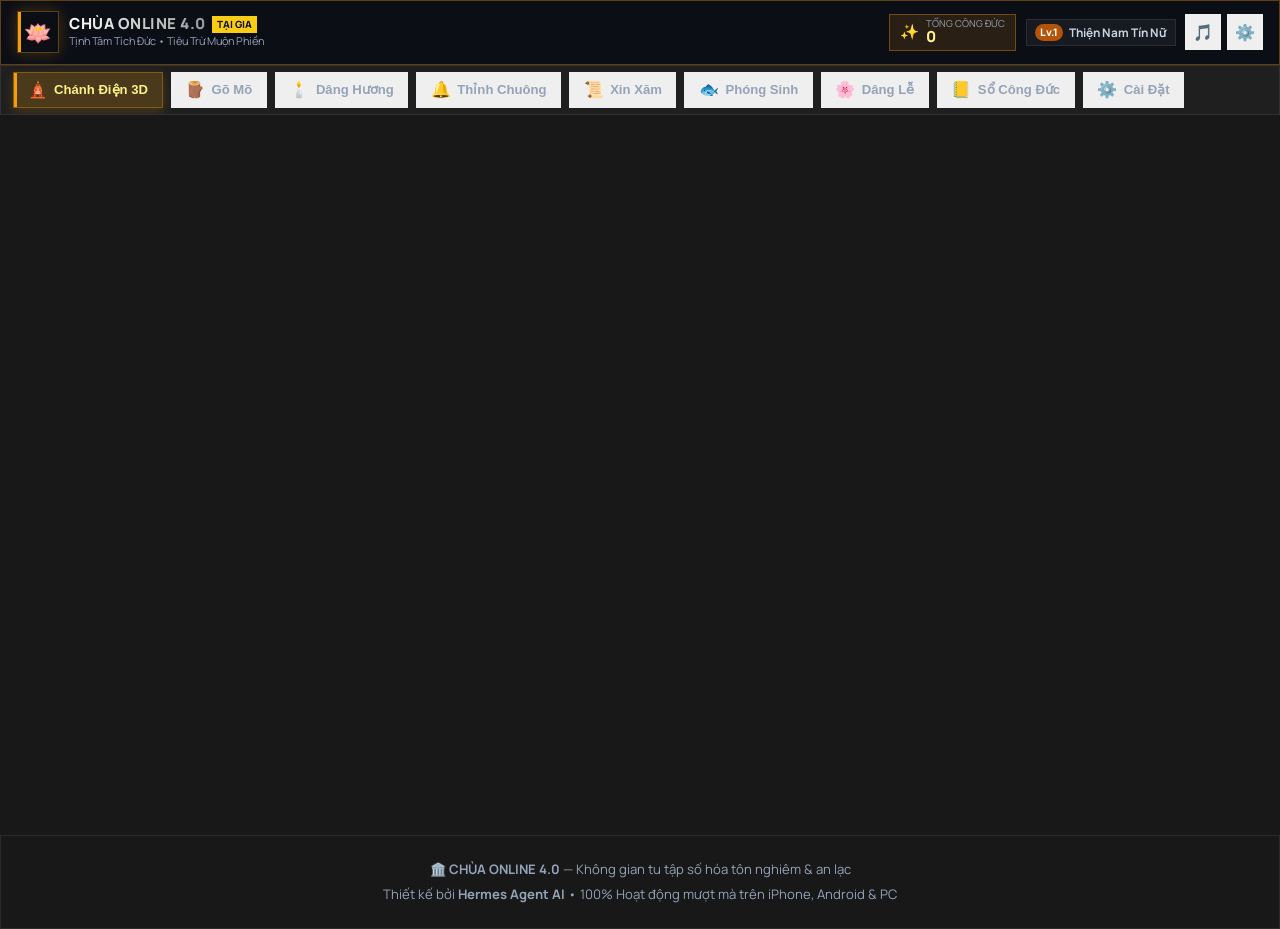
<file: index.html>
<!DOCTYPE html>
<html lang="vi">
<head>
  <meta http-equiv="X-Content-Type-Options" content="nosniff" />
  <meta name="referrer" content="strict-origin-when-cross-origin" />
  <meta charset="UTF-8">
  <meta name="viewport" content="width=device-width, initial-scale=1.0, maximum-scale=1.0, user-scalable=no, viewport-fit=cover">
  <title>CHÙA ONLINE 4.0 | Tịnh Tâm Tích Đức & Tu Tại Gia</title>
  <meta name="description" content="Chùa Online 4.0 - Không gian tu tập thanh tịnh tại gia. Gõ mõ tích đức, thắp nhang cầu an, thỉnh chuông bát nhã, xin xăm Quán Âm, thả cá phóng sinh online.">
  <meta name="theme-color" content="#0d0f17">
  
  <!-- Google Fonts: Manrope (Vietnamese subset) - duy nhất 1 typeface -->
  <link rel="preconnect" href="https://fonts.googleapis.com">
  <link rel="preconnect" href="https://fonts.gstatic.com" crossorigin>
  <link href="https://fonts.googleapis.com/css2?family=Manrope:wght@400;500;600;700;800&subset=vietnamese&display=swap" rel="stylesheet">
  
  <link rel="stylesheet" href="style.css">
</head>
<body>

  <!-- ========================================================================= -->
  <!-- 2. KHÔNG GIAN CHÍNH: CHÙA ONLINE 4.0 -->
  <!-- ========================================================================= -->
  <div id="mainApp" class="main-app">
    
    <!-- HEADER THANH TỊNH -->
    <header class="app-header">
      <div class="header-left">
        <div class="temple-logo" onclick="switchTab('moyu')">
          <span class="logo-lotus">🪷</span>
        </div>
        <div class="temple-titles">
          <div class="temple-name-row">
            <h1 class="temple-name">CHÙA ONLINE 4.0</h1>
            <span class="temple-badge">TẠI GIA</span>
          </div>
          <p class="temple-tagline">Tịnh Tâm Tích Đức • Tiêu Trừ Muộn Phiền</p>
        </div>
      </div>

      <!-- Khung thông tin Công đức & Cấp bậc -->
      <div class="header-right">
        <div class="merit-pill" onclick="switchTab('ledger')" title="Xem sổ tích lũy công đức">
          <span class="merit-icon">✨</span>
          <div class="merit-info">
            <span class="merit-label">Tổng Công Đức</span>
            <span class="merit-val" id="headerMeritVal">0</span>
          </div>
        </div>

        <div class="level-pill" onclick="switchTab('ledger')" title="Cấp bậc tu tập">
          <span class="level-badge" id="headerLevelBadge">Lv.1</span>
          <span class="level-title" id="headerLevelTitle">Thiện Nam Tín Nữ</span>
        </div>

        <!-- Nút tiện ích: Nhạc thiền, Cài đặt, Khóa -->
        <div class="header-actions">
          <button class="icon-action-btn" id="btnZenMusic" onclick="toggleZenMusic()" title="Bật/Tắt Nhạc Thiền Tịnh Tâm">
            <span id="zenMusicIcon">🎵</span>
          </button>
          <button class="icon-action-btn" onclick="switchTab('settings')" title="Cài đặt hệ thống">
            ⚙️
          </button>

        </div>
      </div>
    </header>

    <!-- THANH ĐIỀU HƯỚNG TÁC VỤ TU TẬP (NAV TABS) -->
    <nav class="nav-scroll-wrapper">
      <div class="nav-bar">
        <button class="nav-btn active" data-tab="temple3d" onclick="switchTab('temple3d')">
          <span class="nav-emoji">🛕</span>
          <span class="nav-text">Chánh Điện 3D</span>
        </button>
        <button class="nav-btn" data-tab="moyu" onclick="switchTab('moyu')">
          <span class="nav-emoji">🪵</span>
          <span class="nav-text">Gõ Mõ</span>
        </button>
        <button class="nav-btn" data-tab="incense" onclick="switchTab('incense')">
          <span class="nav-emoji">🕯️</span>
          <span class="nav-text">Dâng Hương</span>
        </button>
        <button class="nav-btn" data-tab="bell" onclick="switchTab('bell')">
          <span class="nav-emoji">🔔</span>
          <span class="nav-text">Thỉnh Chuông</span>
        </button>
        <button class="nav-btn" data-tab="divination" onclick="switchTab('divination')">
          <span class="nav-emoji">📜</span>
          <span class="nav-text">Xin Xăm</span>
        </button>
        <button class="nav-btn" data-tab="pond" onclick="switchTab('pond')">
          <span class="nav-emoji">🐟</span>
          <span class="nav-text">Phóng Sinh</span>
        </button>
        <button class="nav-btn" data-tab="offering" onclick="switchTab('offering')">
          <span class="nav-emoji">🌸</span>
          <span class="nav-text">Dâng Lễ</span>
        </button>
        <button class="nav-btn" data-tab="ledger" onclick="switchTab('ledger')">
          <span class="nav-emoji">📒</span>
          <span class="nav-text">Sổ Công Đức</span>
        </button>
        <button class="nav-btn" data-tab="settings" onclick="switchTab('settings')">
          <span class="nav-emoji">⚙️</span>
          <span class="nav-text">Cài Đặt</span>
        </button>
      </div>
    </nav>

    <!-- KHÔNG GIAN NỘI DUNG TỪNG PHÂN HỆ -->
    <main class="app-body">
      <!-- ============================================================== -->
      <!-- TAB 0: CHÁNH ĐIỆN 3D & ĐẠO TRÀNG TÂM GIAO (3D TEMPLE & LIVE CHAT) -->
      <!-- ============================================================== -->
      <section id="tab-temple3d" class="tab-panel reveal active">
        <div class="temple3d-layout-container">
          <div class="panel-header-badge">
            <h2>🛕 Chánh Điện 3D & Đạo Tràng Tâm Giao</h2>
            <p>Không gian Chánh Điện trang nghiêm • Người vào lễ Phật & Trò chuyện trực tuyến</p>
          </div>

          <div class="temple3d-main-grid">
            <!-- CỘT TRÁI: VIEWPORT 3D CHÁNH ĐIỆN VỚI NGƯỜI ĐI LỄ CHÙA -->
            <div class="temple3d-viewport-card">
              <div class="viewport-header-bar">
                <div class="vh-title">
                  <span class="live-pulse-dot"></span>
                  <strong>Chánh Điện Tam Bảo 3D</strong>
                </div>
                <div class="camera-modes-bar">
                  <button type="button" class="btn-cam-view active" data-mode="overview" onclick="setCameraMode('overview')">
                    Toàn Cảnh
                  </button>
                  <button type="button" class="btn-cam-view" data-mode="user" onclick="setCameraMode('user')">
                    Góc Nhìn Của Bạn
                  </button>
                  <button type="button" class="btn-cam-view" data-mode="altar" onclick="setCameraMode('altar')">
                    Bàn Thờ Phật
                  </button>
                </div>
              </div>

              <!-- Vùng hiển thị Three.js 3D Viewport -->
              <div class="temple3d-canvas-wrapper">
                <div id="temple3dViewport" class="temple3d-viewport"></div>
                <!-- Lớp phủ 2D hiển thị Thẻ tên & Bong bóng thoại 3D -->
                <div id="temple3dOverlay" class="temple3d-overlay"></div>
              </div>

              <div class="viewport-drag-hint">
                <span>🖱️ Kéo chuột hoặc vuốt tay trên điện thoại để xoay 360° quan sát Chánh Điện</span>
              </div>

              <!-- Thanh thao tác lễ chùa của nhân vật người dùng -->
              <div class="avatar-action-toolbar">
                <button type="button" class="btn-avatar-action" onclick="performUserAction('bowing')">
                  🙏 Lạy Phật (+15 Đức)
                </button>
                <button type="button" class="btn-avatar-action" onclick="performUserAction('offering')">
                  🕯️ Dâng Hương (+20 Đức)
                </button>
                <button type="button" class="btn-avatar-action" onclick="performUserAction('meditating')">
                  🧘 Tọa Thiền (+25 Đức)
                </button>
                <button type="button" class="btn-avatar-action btn-change-profile" onclick="openProfileModal()">
                  👤 Đổi Pháp Danh
                </button>
              </div>
            </div>

            <!-- CỘT PHẢI: PHÒNG CHAT ĐẠO TRÀNG TRỰC TUYẾN -->
            <div class="temple-chat-card">
              <div class="chat-header">
                <div class="chat-title-box">
                  <div class="chat-title-row">
                    <span class="chat-temple-icon">💬</span>
                    <h3>Đạo Tràng Tâm Giao</h3>
                  </div>
                  <span class="chat-online-count">🟢 12 Đạo hữu đang trong Chánh Điện</span>
                </div>
                <button type="button" class="btn-profile-edit" onclick="openProfileModal()" title="Tùy chỉnh tên và áo tràng">
                  ⚙️ Pháp Phục
                </button>
              </div>

              <!-- Dòng tin nhắn trực tuyến (Chat Stream) -->
              <div id="templeChatStream" class="chat-stream-container"></div>

              <!-- Hàng phím tắt Niệm Phật Nhanh -->
              <div class="quick-prayer-chips">
                <button type="button" class="qp-chip" onclick="sendQuickPrayer('Nam Mô A Di Đà Phật! 🙏')">
                  🙏 Nam Mô A Di Đà Phật
                </button>
                <button type="button" class="qp-chip" onclick="sendQuickPrayer('Nam Mô Quán Thế Âm Bồ Tát! 🪷')">
                  🪷 Nam Mô Quán Thế Âm
                </button>
                <button type="button" class="qp-chip" onclick="sendQuickPrayer('Nguyện cầu gia đạo bình an, tai qua nạn khỏi ✨')">
                  ✨ Cầu Gia Đạo Bình An
                </button>
                <button type="button" class="qp-chip" onclick="sendQuickPrayer('Chúc quý đạo hữu vạn sự hanh thông, phát tài phát lộc 💰')">
                  💰 Vạn Sự Hanh Thông
                </button>
                <button type="button" class="qp-chip" onclick="sendQuickPrayer('Thân tâm an lạc, bồ đề tâm kiên cố 🍃')">
                  🍃 Thân Tâm An Lạc
                </button>
              </div>

              <!-- Khung soạn tin nhắn -->
              <form class="chat-input-row" onsubmit="event.preventDefault(); sendUserChatMessage();">
                <input type="text" id="chatTextInput" class="chat-input-field" placeholder="Nhập lời nguyện hoặc trò chuyện cùng đạo tràng..." autocomplete="off">
                <button type="submit" class="btn-chat-send" title="Gửi tin nhắn">
                  🕊️ Gửi
                </button>
              </form>
            </div>
          </div>
        </div>
      </section>


      <!-- ============================================================== -->
      <!-- TAB 1: GÕ MÕ TỤNG KINH (VIRTUAL MUYU - GÕ MÕ TÍCH ĐỨC) -->
      <!-- ============================================================== -->
      <section id="tab-moyu" class="tab-panel reveal">
        <div class="moyu-container">
          <!-- Hào quang Phật pháp -->
          <div class="buddha-aura" id="buddhaAura"></div>

          <!-- Khu vực hiển thị Chữ bay lên khi gõ mõ -->
          <div class="floating-text-container" id="floatingContainer"></div>

          <!-- Mõ gỗ 3D tương tác -->
          <div class="moyu-wrapper" id="moyuWrapper" onclick="tapMoyu(event)">
            <!-- SVG Mõ Gỗ Điêu Khắc Tinh Xảo -->
            <svg class="moyu-svg" viewBox="0 0 320 280" fill="none" xmlns="http://www.w3.org/2000/svg">
              <defs>
                <radialGradient id="moyuWood" cx="45%" cy="35%" r="65%">
                  <stop offset="0%" stop-color="#9a3412" />
                  <stop offset="45%" stop-color="#7c2d12" />
                  <stop offset="85%" stop-color="#451a03" />
                  <stop offset="100%" stop-color="#1c0a00" />
                </radialGradient>
                <linearGradient id="goldCarve" x1="0" y1="0" x2="1" y2="1">
                  <stop offset="0%" stop-color="#fef08a" />
                  <stop offset="50%" stop-color="#f59e0b" />
                  <stop offset="100%" stop-color="#b45309" />
                </linearGradient>
                <filter id="moyuGlow" x="-20%" y="-20%" width="140%" height="140%">
                  <feDropShadow dx="0" dy="12" stdDeviation="16" flood-color="#ea580c" flood-opacity="0.35"/>
                </filter>
              </defs>

              <!-- Thân Mõ Gỗ Vỏ Sò Hoàng Gia -->
              <path d="M160 20 C70 20 20 80 20 160 C20 230 75 260 160 260 C245 260 300 230 300 160 C300 80 250 20 160 20 Z" 
                    fill="url(#moyuWood)" filter="url(#moyuGlow)" stroke="#f59e0b" stroke-width="3"/>
              
              <!-- Miệng Mõ & Khe Âm Thanh -->
              <path d="M60 165 C85 140 235 140 260 165 C235 185 85 185 60 165 Z" 
                    fill="#1e0a02" stroke="#d97706" stroke-width="2.5"/>
              
              <!-- Vảy Rồng & Hoa Văn Chạm Khắc -->
              <circle cx="95" cy="115" r="14" fill="none" stroke="url(#goldCarve)" stroke-width="2.5"/>
              <circle cx="225" cy="115" r="14" fill="none" stroke="url(#goldCarve)" stroke-width="2.5"/>
              
              <!-- Chữ Vạn / Hoa Sen Trung Tâm -->
              <g transform="translate(142, 85) scale(0.9)">
                <path d="M18 0 L22 0 L22 18 L40 18 L40 22 L22 22 L22 40 L18 40 L18 22 L0 22 L0 18 L18 18 Z" fill="url(#goldCarve)"/>
                <path d="M22 0 L22 8 L30 8" stroke="url(#goldCarve)" stroke-width="3" fill="none"/>
                <path d="M40 22 L32 22 L32 30" stroke="url(#goldCarve)" stroke-width="3" fill="none"/>
                <path d="M18 40 L18 32 L10 32" stroke="url(#goldCarve)" stroke-width="3" fill="none"/>
                <path d="M0 18 L8 18 L8 10" stroke="url(#goldCarve)" stroke-width="3" fill="none"/>
              </g>

              <!-- Mũi gõ / Đệm đế mõ -->
              <path d="M90 250 C125 270 195 270 230 250" stroke="#b45309" stroke-width="6" stroke-linecap="round"/>
            </svg>

            <!-- Dùi gõ mõ tương tác -->
            <div class="moyu-mallet" id="moyuMallet">🪵</div>
          </div>

          <div class="moyu-tap-hint">
            <span>Chạm vào Mõ để tích công đức</span>
            <span class="moyu-keyboard-shortcut">(hoặc nhấn phím Space trên máy tính)</span>
          </div>

          <!-- Bảng số liệu thống kê nhanh trong ngày -->
          <div class="moyu-stats-card">
            <div class="stat-item">
              <span class="stat-number" id="todayMeritVal">0</span>
              <span class="stat-desc">Công Đức Hôm Nay</span>
            </div>
            <div class="stat-divider"></div>
            <div class="stat-item">
              <span class="stat-number" id="todayTapsVal">0</span>
              <span class="stat-desc">Tiếng Mõ Đã Gõ</span>
            </div>
            <div class="stat-divider"></div>
            <div class="stat-item">
              <span class="stat-number" id="streakDaysVal">1</span>
              <span class="stat-desc">Ngày Tinh Tấn</span>
            </div>
          </div>

          <!-- BỘ ĐIỀU KHIỂN TỰ ĐỘNG GÕ MÕ (AUTO TAP) -->
          <div class="auto-tap-panel">
            <div class="auto-tap-top">
              <div class="auto-tap-label">
                <span class="auto-dot" id="autoStatusDot"></span>
                <strong>Gõ Mõ Tự Động (Tụng Niệm)</strong>
              </div>
              <button class="btn-toggle-auto" id="btnToggleAuto" onclick="toggleAutoTap()">
                ▶ Bắt Đầu Gõ
              </button>
            </div>

            <!-- Tùy chỉnh tốc độ BPM -->
            <div class="speed-slider-row">
              <span class="speed-label">Tốc độ: <strong id="speedDisplay">60 lần/phút (Tịnh tâm)</strong></span>
              <input type="range" id="autoSpeedRange" min="30" max="180" value="60" step="10" oninput="changeAutoSpeed(this.value)">
              <div class="speed-ticks">
                <span onclick="setBpm(60)">Tịnh tâm (60)</span>
                <span onclick="setBpm(108)">108 Hạt Chuỗi</span>
                <span onclick="setBpm(150)">Siêu Tốc (150)</span>
              </div>
            </div>

            <!-- Tùy chỉnh danh sách câu niệm bay lên -->
            <div class="quote-selector-row">
              <span>Lời Niệm Hiển Thị:</span>
              <select id="blessingSelect" onchange="changeBlessingTheme(this.value)">
                <option value="all">✨ Hỗn Hợp (Công đức, Bình an, Hạnh phúc)</option>
                <option value="merit">🪙 +1 Công Đức / +1 Phúc Lành</option>
                <option value="zen">🧘 Thiền Định (Tâm Tĩnh, An Nhiên, Vô Lượng)</option>
                <option value="buddha">📿 Nam Mô A Di Đà Phật / Nam Mô Quan Thế Âm</option>
                <option value="wealth">💰 Cầu Tài Lộc (Vạn Sự Hanh Thông, Phát Tài)</option>
              </select>
            </div>
          </div>
        </div>
      </section>

      <!-- ============================================================== -->
      <!-- TAB 2: THẮP NHANG / DÂNG HƯƠNG QUÁN ÂM (VIRTUAL INCENSE) -->
      <!-- ============================================================== -->
      <section id="tab-incense" class="tab-panel reveal">
        <div class="incense-container">
          <div class="panel-header-badge">
            <h2>🕯️ Dâng Hương & Khấn Nguyện Tại Gia</h2>
            <p>Thành tâm thắp 3 nén tâm hương dâng lên Tam Bảo cầu an lành</p>
          </div>

          <!-- Lư hương đồng & khói nhang canvas sống động -->
          <div class="incense-altar">
            <div class="buddha-statue">
              <div class="halo-glow"></div>
              <div class="statue-symbol">🙏</div>
              <div class="buddha-name">NAM MÔ ĐẠI BI QUÁN THẾ ÂM BỒ TÁT</div>
            </div>

            <!-- Khung vẽ khói nhang mờ ảo -->
            <canvas id="smokeCanvas" class="smoke-canvas" width="300" height="220"></canvas>

            <!-- Lư hương & 3 nén nhang -->
            <div class="incense-burner-box">
              <div class="incense-sticks" id="incenseSticks">
                <div class="stick-wrapper stick-1">
                  <div class="ember" id="ember1"></div>
                  <div class="stick-body" id="stickBody1"></div>
                </div>
                <div class="stick-wrapper stick-2">
                  <div class="ember" id="ember2"></div>
                  <div class="stick-body" id="stickBody2"></div>
                </div>
                <div class="stick-wrapper stick-3">
                  <div class="ember" id="ember3"></div>
                  <div class="stick-body" id="stickBody3"></div>
                </div>
              </div>

              <!-- Lư hương đồng hoàng gia -->
              <div class="brass-burner">
                <div class="burner-rim"></div>
                <div class="burner-body">
                  <span class="burner-lotus">🪷</span>
                </div>
                <div class="burner-legs">
                  <span></span><span></span><span></span>
                </div>
              </div>
            </div>

            <!-- Đồng hồ thời gian nhang cháy -->
            <div class="incense-timer-badge" id="incenseTimerBadge">
              <span id="incenseStatusText">Hương chưa thắp</span>
              <strong id="incenseCountdown">--:--</strong>
            </div>
          </div>

          <!-- SỚ KHẤN NGUYỆN CẦU AN -->
          <div class="prayer-box">
            <h3 class="prayer-box-title">📜 Sớ Khấn Cầu An & Hóa Giải Muộn Phiền</h3>
            <div class="prayer-form">
              <div class="form-row-2">
                <input type="text" id="prayerName" class="form-input" placeholder="Họ và tên tín chủ (VD: Nguyễn Văn An)...">
                <input type="text" id="prayerYear" class="form-input" placeholder="Năm sinh (VD: Giáp Thân 2004)...">
              </div>
              <textarea id="prayerWish" class="form-textarea" placeholder="Nhập tâm nguyện khấn cầu (VD: Cầu mong gia đạo bình an, công việc hanh thông, tai qua nạn khỏi, tài lộc dồi dào, tâm tính an nhiên...)" rows="3"></textarea>
              
              <div class="incense-duration-select">
                <span>Thời gian thắp hương:</span>
                <div class="duration-radios">
                  <label><input type="radio" name="incenseDuration" value="300" checked> 5 Phút</label>
                  <label><input type="radio" name="incenseDuration" value="900"> 15 Phút</label>
                  <label><input type="radio" name="incenseDuration" value="1800"> 30 Phút</label>
                </div>
              </div>

              <button class="btn-light-incense" id="btnLightIncense" onclick="lightIncense()">
                🔥 Thành Tâm Thắp Nhang & Gửi Nguyện Ước
              </button>
            </div>
          </div>
        </div>
      </section>

      <!-- ============================================================== -->
      <!-- TAB 3: THỈNH ĐẠI HỒNG CHUNG (TEMPLE BELL / CHUÔNG BÁT NHÃ) -->
      <!-- ============================================================== -->
      <section id="tab-bell" class="tab-panel reveal">
        <div class="bell-container">
          <div class="panel-header-badge">
            <h2>🔔 Thỉnh Đại Hồng Chung Bát Nhã</h2>
            <p>"Tiếng chuông ngân vang, phiền não nhẹ tan, bồ đề tâm mở rộng"</p>
          </div>

          <div class="bell-stage" onclick="tollBell()">
            <!-- Sóng âm lan tỏa hình tròn khi thỉnh chuông -->
            <div class="sound-wave-circle" id="bellWave1"></div>
            <div class="sound-wave-circle" id="bellWave2"></div>
            <div class="sound-wave-circle" id="bellWave3"></div>

            <!-- Đại Hồng Chung Cổ Điển -->
            <div class="temple-bell-visual" id="bellVisual">
              <div class="bell-hanger"></div>
              <div class="bell-crown"></div>
              <div class="bell-body">
                <div class="bell-inscription">
                  <span>般若波羅蜜多</span>
                  <div class="bell-lotus-relief">🪷</div>
                  <span>BÁT NHÃ TÂM KINH</span>
                </div>
              </div>
              <div class="bell-rim"></div>
            </div>

            <!-- Vồ gỗ gõ chuông -->
            <div class="bell-striker" id="bellStriker"></div>
          </div>

          <div class="bell-hint">
            <button class="btn-toll-bell" onclick="tollBell()">
              🪵 Thỉnh Chuông (+10 Công Đức)
            </button>
            <p>Mỗi tiếng chuông ngân sâu lắng 6 giây giúp thanh lọc tâm trí, giải tỏa stress</p>
          </div>

          <!-- Kệ thỉnh chuông truyền thống -->
          <div class="bell-prayer-poem">
            <div class="poem-title">KỆ THỈNH CHUÔNG</div>
            <p>
              Nguyện tiếng chuông này vang pháp giới,<br>
              Xa xôi tăm tối cũng nghe thông.<br>
              Phiền não nhẹ tan, tâm thanh tịnh,<br>
              Bồ đề tâm mở, thoát mê lầm.
            </p>
          </div>
        </div>
      </section>

      <!-- ============================================================== -->
      <!-- TAB 4: XIN XĂM / BỐC QUẺ QUÁN ÂM (FORTUNE DIVINATION STICKS) -->
      <!-- ============================================================== -->
      <section id="tab-divination" class="tab-panel reveal">
        <div class="divination-container">
          <div class="panel-header-badge">
            <h2>📜 Xin Xăm & Bốc Quẻ Linh Ứng Đầu Ngày</h2>
            <p>Tâm thành tất ứng • Chiêm nghiệm vận thế, công danh, tài lộc và gia đạo</p>
          </div>

          <!-- Hộp xăm tre tương tác -->
          <div class="fortune-box-stage">
            <div class="fortune-bamboo-pot" id="bambooPot" onclick="shakeSticks()">
              <div class="bamboo-rim"></div>
              <div class="bamboo-body">
                <span class="bamboo-seal">靈籤</span>
                <span class="bamboo-text">QUAN ÂM LINH XĂM</span>
              </div>
              <div class="bamboo-sticks-cluster" id="sticksCluster">
                <div class="bamboo-stick bs-1"></div>
                <div class="bamboo-stick bs-2"></div>
                <div class="bamboo-stick bs-3"></div>
                <div class="bamboo-stick bs-4"></div>
                <div class="bamboo-stick bs-5"></div>
              </div>
            </div>
          </div>

          <div class="shake-action-area">
            <button class="btn-shake-sticks" id="btnShakeSticks" onclick="shakeSticks()">
              🎲 Thành Tâm Lắc Ống Xăm
            </button>
            <p class="shake-sub">Hít sâu một hơi, tập trung nghĩ về việc cần thấu tỏ và bấm lắc xăm</p>
          </div>

          <!-- MÀN HÌNH HIỂN THỊ KẾT QUẢ QUẺ XĂM LINH ỨNG -->
          <div class="fortune-result-card hidden" id="fortuneResultCard" style="display: none;">
            <div class="fortune-card-banner">
              <span class="fortune-rank-pill" id="cardRankPill">THƯỢNG THƯỢNG (ĐẠI CÁT)</span>
              <h3 class="fortune-number-title" id="cardNumberTitle">QUẺ SỐ 01</h3>
            </div>

            <div class="fortune-poem-section">
              <div class="poem-header">BÀI THƠ QUẺ</div>
              <p class="poem-body" id="cardPoemBody">
                Vận hội rồng mây gặp tiết xuân,<br>
                Công danh sáng tỏ phúc muôn phần.<br>
                Cầu tài được lộc nhà vui vẻ,<br>
                Phước đức vun bồi vạn sự hưng.
              </p>
            </div>

            <!-- Luận giải 6 phương diện đời sống -->
            <div class="fortune-grid-details">
              <div class="detail-box">
                <div class="detail-title">💼 Công Danh & Sự Nghiệp</div>
                <p id="detCareer">Cơ hội thăng tiến mở rộng, được quý nhân phù trợ, kinh doanh phát đạt.</p>
              </div>
              <div class="detail-box">
                <div class="detail-title">💰 Tài Lộc & Tiền Bạc</div>
                <p id="detWealth">Tài lộc hanh thông, thu nhập ổn định, đầu tư có lợi nhuận xứng đáng.</p>
              </div>
              <div class="detail-box">
                <div class="detail-title">🏡 Gia Đạo & Bình An</div>
                <p id="detFamily">Gia đình thuận hòa, trên kính dưới nhường, có tin vui về con cái hoặc nhà cửa.</p>
              </div>
              <div class="detail-box">
                <div class="detail-title">❤️ Tình Duyên & Hôn Nhân</div>
                <p id="detLove">Người độc thân sớm gặp lương duyên, người có đôi càng thêm thấu hiểu, gắn bó.</p>
              </div>
              <div class="detail-box">
                <div class="detail-title">🧘 Sức Khỏe & Tinh Thần</div>
                <p id="detHealth">Thân tâm an lạc, bệnh cũ thuyên giảm, nên duy trì lối sống lành mạnh.</p>
              </div>
              <div class="detail-box">
                <div class="detail-title">🚀 Xuất Hành & Mưu Sự</div>
                <p id="detTravel">Đi xa gặp may mắn, ký kết hợp đồng thuận lợi, hướng Đông và Nam đại cát.</p>
              </div>
            </div>

            <!-- Lời khuyên tu tâm -->
            <div class="fortune-advice-box">
              <strong>💡 Lời Khuyên Tu Tâm:</strong>
              <span id="cardAdviceText">Dẫu gặp quẻ tốt cũng không sinh tâm tự mãn, năng làm việc thiện, ăn ở có đức thì phước lành mới bền lâu.</span>
            </div>

            <div class="fortune-footer-buttons">
              <button class="btn-save-fortune" onclick="saveFortuneToHistory()">
                ⭐ Lưu Quẻ Vào Sổ Nhật Ký
              </button>
              <button class="btn-reshake" onclick="resetFortune()">
                🔄 Xin Quẻ Khác
              </button>
            </div>
          </div>
        </div>
      </section>

      <!-- ============================================================== -->
      <!-- TAB 5: HỒ SEN PHÓNG SINH (VIRTUAL LOTUS POND & FISH RELEASING) -->
      <!-- ============================================================== -->
      <section id="tab-pond" class="tab-panel reveal">
        <div class="pond-container">
          <div class="panel-header-badge">
            <h2>🐟 Hồ Sen Phóng Sinh Tích Phước</h2>
            <p>"Phóng sinh giải nghiệp oán • Tăng phước đức diên thọ, vạn sự hanh thông"</p>
          </div>

          <!-- Canvas Hồ Sen tương tác với đàn cá bơi lội -->
          <div class="pond-canvas-wrapper">
            <canvas id="pondCanvas" class="pond-canvas"></canvas>
            <div class="pond-overlay-info">
              <span>Đàn cá hiện tại: <strong id="fishCountDisplay">8</strong> chú cá Koi</span>
              <span>Hoa đăng trên hồ: <strong id="lanternCountDisplay">3</strong> chiếc</span>
            </div>
          </div>

          <!-- Nút hành động phóng sinh -->
          <div class="pond-action-controls">
            <button class="btn-pond-action btn-release-fish" onclick="releaseFish()">
              🐟 Phóng Sinh 1 Cá Chép (+20 Công Đức)
            </button>
            <button class="btn-pond-action btn-float-lantern" onclick="floatLantern()">
              🪷 Thả Hoa Đăng Cầu Nguyện (+30 Công Đức)
            </button>
          </div>

          <div class="pond-zen-quote">
            "Muôn loài chúng sinh đều quý trọng sinh mạng như ta. Giữ lòng từ bi cứu giúp muôn loài là gieo hạt giống bình an cho mai sau."
          </div>
        </div>
      </section>

      <!-- ============================================================== -->
      <!-- TAB 6: DÂNG LỄ CÚNG DƯỜNG (VIRTUAL OFFERINGS) -->
      <!-- ============================================================== -->
      <section id="tab-offering" class="tab-panel reveal">
        <div class="offering-container">
          <div class="panel-header-badge">
            <h2>🌸 Dâng Lễ Cúng Dường Tam Bảo</h2>
            <p>Dâng hoa thơm quả ngọt, nước tịnh tâm thành kính hướng về cội nguồn</p>
          </div>

          <!-- Khung bàn thờ dâng lễ -->
          <div class="offering-altar-view">
            <div class="altar-backdrop-glow"></div>
            <div class="altar-table">
              <div class="offering-slot" id="slotFruit">
                <div class="slot-item-icon">🥭</div>
                <span class="slot-item-label">Mâm Ngũ Quả</span>
              </div>
              <div class="offering-slot" id="slotFlower">
                <div class="slot-item-icon">🪷</div>
                <span class="slot-item-label">Bình Hoa Sen</span>
              </div>
              <div class="offering-slot" id="slotWater">
                <div class="slot-item-icon">🍵</div>
                <span class="slot-item-label">Chén Nước Tịnh</span>
              </div>
              <div class="offering-slot" id="slotCandle">
                <div class="slot-item-icon">🕯️</div>
                <span class="slot-item-label">Đèn Nến Hoa Sen</span>
              </div>
            </div>
          </div>

          <!-- Danh sách các lễ phẩm có thể dâng -->
          <div class="offering-selection-grid">
            <div class="offering-card" onclick="offerItem('fruit')">
              <div class="oc-icon">🍇</div>
              <div class="oc-title">Dâng Mâm Ngũ Quả</div>
              <div class="oc-desc">Cầu mong ngũ phúc lâm môn, mùa màng bội thu</div>
              <button class="oc-btn">+50 Công Đức</button>
            </div>

            <div class="offering-card" onclick="offerItem('flower')">
              <div class="oc-icon">🌸</div>
              <div class="oc-title">Dâng Hoa Sen Tươi</div>
              <div class="oc-desc">Sắc hương thanh khiết, trang nghiêm đạo tràng</div>
              <button class="oc-btn">+50 Công Đức</button>
            </div>

            <div class="offering-card" onclick="offerItem('water')">
              <div class="oc-icon">💧</div>
              <div class="oc-title">Dâng Chén Nước Cam Lồ</div>
              <div class="oc-desc">Tâm thanh tịnh như nước, rửa sạch bụi trần</div>
              <button class="oc-btn">+30 Công Đức</button>
            </div>

            <div class="offering-card" onclick="offerItem('candle')">
              <div class="oc-icon">🪔</div>
              <div class="oc-title">Thắp Nến Tuệ Đăng</div>
              <div class="oc-desc">Ánh sáng trí tuệ soi đường, xua tan u tối vô minh</div>
              <button class="oc-btn">+40 Công Đức</button>
            </div>
          </div>
        </div>
      </section>

      <!-- ============================================================== -->
      <!-- TAB 7: SỔ CÔNG ĐỨC & CẤP BẬC (MERIT LEDGER & LEVELS) -->
      <!-- ============================================================== -->
      <section id="tab-ledger" class="tab-panel reveal">
        <div class="ledger-container">
          <div class="panel-header-badge">
            <h2>📒 Sổ Tích Lũy Công Đức & Tu Tập</h2>
            <p>Ghi nhận hành trình tinh tấn hàng ngày trên con đường an lạc</p>
          </div>

          <!-- Thẻ cấp bậc tu tập lớn -->
          <div class="level-master-card">
            <div class="lmc-header">
              <div class="lmc-avatar">🪷</div>
              <div class="lmc-info">
                <span class="lmc-sub">Cấp bậc tu tập hiện tại</span>
                <h3 class="lmc-rank-name" id="ledgerRankName">Thiện Nam Tín Nữ</h3>
              </div>
              <span class="lmc-badge-pill" id="ledgerRankBadge">Cấp 1</span>
            </div>

            <!-- Thanh tiến trình cấp bậc -->
            <div class="exp-bar-wrapper">
              <div class="exp-bar-fill" id="ledgerExpFill" style="width: 15%;"></div>
            </div>
            <div class="exp-labels">
              <span id="expCurrentText">150 / 500 Công đức</span>
              <span id="expNextRank">Tiếp theo: Phật Tử Tinh Tấn</span>
            </div>
          </div>

          <!-- Bảng tổng kết 6 chỉ số công đức -->
          <div class="stats-matrix-grid">
            <div class="stat-matrix-box">
              <span class="smb-icon">🪵</span>
              <div class="smb-val" id="statTotalTaps">0</div>
              <div class="smb-label">Tiếng Mõ Đã Gõ</div>
            </div>

            <div class="stat-matrix-box">
              <span class="smb-icon">🕯️</span>
              <div class="smb-val" id="statTotalIncense">0</div>
              <div class="smb-label">Nén Hương Đã Thắp</div>
            </div>

            <div class="stat-matrix-box">
              <span class="smb-icon">🔔</span>
              <div class="smb-val" id="statTotalBells">0</div>
              <div class="smb-label">Hồi Chuông Đã Thỉnh</div>
            </div>

            <div class="stat-matrix-box">
              <span class="smb-icon">📜</span>
              <div class="smb-val" id="statTotalFortunes">0</div>
              <div class="smb-label">Quẻ Xăm Đã Chiêm</div>
            </div>

            <div class="stat-matrix-box">
              <span class="smb-icon">🐟</span>
              <div class="smb-val" id="statTotalFishes">0</div>
              <div class="smb-label">Sinh Linh Phóng Sinh</div>
            </div>

            <div class="stat-matrix-box">
              <span class="smb-icon">🪷</span>
              <div class="smb-val" id="statTotalLanterns">0</div>
              <div class="smb-label">Hoa Đăng Đã Thả</div>
            </div>
          </div>

          <!-- Lịch sử các quẻ xăm đã lưu -->
          <div class="saved-fortunes-list">
            <h4 class="sfl-title">📜 Nhật Ký Quẻ Xăm Đã Chiêm Nghiệm</h4>
            <div id="savedFortunesContainer" class="sfl-container">
              <p class="empty-list-text">Chưa có quẻ xăm nào được lưu. Hãy sang tab "Xin Xăm" để chiêm nghiệm nhé!</p>
            </div>
          </div>

          <!-- Nút hành động: Chia sẻ & Đặt lại -->
          <div class="ledger-actions-row">
            <button class="btn-export-certificate" onclick="generateMeritCertificate()">
              🏆 Xuất Chứng Nhận Công Đức (Chia Sẻ)
            </button>
            <button class="btn-clear-merit" onclick="confirmResetMerit()">
              ⚠️ Đặt Lại Số Liệu
            </button>
          </div>
        </div>
      </section>


      <!-- ============================================================== -->
      <!-- TAB 8: CÀI ĐẶT HỆ THỐNG TRỰC TIẾP (SYSTEM SETTINGS) -->
      <!-- ============================================================== -->
      <section id="tab-settings" class="tab-panel reveal">
        <div class="settings-page-container">
          <div class="panel-header-badge">
            <h2>⚙️ Cài Đặt Hệ Thống & Tùy Chỉnh</h2>
            <p>Tùy chỉnh âm thanh, rung, tốc độ gõ mõ và giao diện theo ý muốn</p>
          </div>

          <div class="settings-card-group">
            <!-- Nhóm 1: Âm thanh & Rung -->
            <div class="settings-card">
              <div class="sc-header">
                <span class="sc-icon">🔊</span>
                <div>
                  <h3 class="sc-title">Âm Thanh & Rung Phản Hồi</h3>
                  <p class="sc-desc">Tùy chỉnh tiếng gõ mõ, thỉnh chuông và rung haptic</p>
                </div>
              </div>

              <div class="sc-body">
                <div class="setting-toggle-row">
                  <div>
                    <strong>Tiếng Mõ & Chuông Bát Nhã</strong>
                    <p class="toggle-sub">Phát âm thanh mô phỏng Web Audio chân thực</p>
                  </div>
                  <label class="switch-toggle">
                    <input type="checkbox" id="pageSoundCheck" checked onchange="toggleSoundEffects(this.checked)">
                    <span class="slider"></span>
                  </label>
                </div>

                <div class="setting-toggle-row">
                  <div>
                    <strong>Rung Haptic Trên Điện Thoại</strong>
                    <p class="toggle-sub">Điện thoại rung êm nhẹ theo từng nhịp gõ mõ</p>
                  </div>
                  <label class="switch-toggle">
                    <input type="checkbox" id="pageHapticCheck" checked onchange="toggleHaptic(this.checked)">
                    <span class="slider"></span>
                  </label>
                </div>

                <div class="slider-setting-box">
                  <div class="slider-header">
                    <strong>Âm Lượng Tổng</strong>
                    <span id="volumeValueLabel">80%</span>
                  </div>
                  <input type="range" id="pageVolumeRange" min="0" max="100" value="80" oninput="changeMasterVolume(this.value)">
                </div>
              </div>
            </div>

            <!-- Nhóm 2: Nhạc Thiền & Không Gian -->
            <div class="settings-card">
              <div class="sc-header">
                <span class="sc-icon">🎶</span>
                <div>
                  <h3 class="sc-title">Nhạc Thiền Tịnh Tâm (Ambient)</h3>
                  <p class="sc-desc">Hòa âm ngũ cung Đông phương thanh lọc tâm trí</p>
                </div>
              </div>

              <div class="sc-body">
                <div class="setting-toggle-row">
                  <div>
                    <strong>Bật / Tắt Nhạc Thiền Ngũ Cung</strong>
                    <p class="toggle-sub">Giúp thư giãn, giảm căng thẳng và dễ ngủ</p>
                  </div>
                  <button type="button" class="btn-play-zen-music" id="btnToggleMusicPage" onclick="toggleZenMusic()">
                    ▶ Bật Nhạc Thiền
                  </button>
                </div>
              </div>
            </div>

            <!-- Nhóm 3: Dữ liệu & Đặt lại -->
            <div class="settings-card">
              <div class="sc-header">
                <span class="sc-icon">💾</span>
                <div>
                  <h3 class="sc-title">Quản Lý Dữ Liệu Công Đức</h3>
                  <p class="sc-desc">Sao lưu và bảo tồn lịch sử tu tập trên thiết bị</p>
                </div>
              </div>

              <div class="sc-body">
                <div class="data-actions-row">
                  <button type="button" class="btn-data-action" onclick="exportDataBackup()">
                    📥 Sao Lưu Dữ Liệu (Tải File)
                  </button>
                  <button type="button" class="btn-data-action btn-danger" onclick="confirmResetMerit()">
                    ⚠️ Đặt Lại Số Liệu Về 0
                  </button>
                </div>
              </div>
            </div>

            <!-- Thông tin ứng dụng -->
            <div class="app-info-card">
              <div class="aic-logo">🪷</div>
              <div class="aic-details">
                <strong>CHÙA ONLINE 4.0 — PHIÊN BẢN 2026</strong>
                <p>Ứng dụng tu tập & tích đức tại gia hiện đại nhất • Phát triển bởi Hermes Agent AI</p>
                <span class="aic-status">✓ 100% Hoạt động mượt mà, Offline Ready, Không giật lag</span>
              </div>
            </div>
          </div>
        </div>
      </section>
    </main>

    <!-- FOOTER THANH TỊNH -->
    <footer class="app-footer">
      <div class="footer-inner">
        <p>🏛️ <strong>CHÙA ONLINE 4.0</strong> — Không gian tu tập số hóa tôn nghiêm & an lạc</p>
        <p class="footer-sub">Thiết kế bởi <strong>Hermes Agent AI</strong> • 100% Hoạt động mượt mà trên iPhone, Android & PC</p>
      </div>
    </footer>
  </div>

  <!-- ========================================================================= -->
  
  <!-- MODAL XEM & TẢI CHỨNG NHẬN CÔNG ĐỨC (THIẾT KẾ THIỀN MÔN THUẦN HTML/CSS CHỐNG LỖI 100%) -->
  <div class="modal-overlay hidden" id="certModal" style="display: none;" onclick="closeCertModal(event)">
    <div class="cert-modal-dialog" onclick="event.stopPropagation()">
      <div class="cert-modal-header">
        <h3>🏆 Chứng Nhận Công Đức Tu Tập</h3>
        <button type="button" class="modal-close" onclick="closeCertModal()">&times;</button>
      </div>
      <div class="cert-modal-body">
        <!-- BẢN CHỨNG NHẬN VÀNG HOÀNG GIA HIỂN THỊ TRỰC TIẾP CHUẨN ĐỒ HỌA CSS -->
        <div class="royal-cert-card" id="royalCertCard">
          <div class="rcc-border-outer">
            <div class="rcc-border-inner">
              <div class="rcc-corners">
                <span class="corner tl">🪷</span>
                <span class="corner tr">🪷</span>
                <span class="corner bl">🪷</span>
                <span class="corner br">🪷</span>
              </div>
              <div class="rcc-header">
                <div class="rcc-emblem">✨</div>
                <h2 class="rcc-main-title">CHỨNG NHẬN CÔNG ĐỨC TU TẬP</h2>
                <p class="rcc-subtitle">Chùa Online 4.0 — Tịnh Tâm Tích Đức Tại Gia</p>
              </div>

              <div class="rcc-divider"></div>

              <div class="rcc-content">
                <p class="rcc-intro">Chứng nhận Tín Chủ đã phát tâm tinh tấn tu tập tích lũy được:</p>
                <div class="rcc-merit-display" id="rccMeritPoints">0 ĐIỂM CÔNG ĐỨC</div>
                
                <div class="rcc-stats-summary">
                  <div class="rcc-stat-pill">
                    <span class="rsp-lbl">Cấp bậc:</span>
                    <strong id="rccRankTitle">Thiện Nam Tín Nữ</strong>
                  </div>
                  <div class="rcc-stat-pill">
                    <span class="rsp-lbl">Chuỗi tinh tấn:</span>
                    <strong id="rccStreakDays">1 ngày</strong>
                  </div>
                </div>

                <div class="rcc-details-row">
                  <span>Mõ: <strong id="rccTaps">0</strong> tiếng</span> •
                  <span>Nhang: <strong id="rccIncense">0</strong> nén</span> •
                  <span>Chuông: <strong id="rccBells">0</strong> hồi</span>
                </div>

                <p class="rcc-verse">"Phước đức vun bồi vạn sự hưng • Tâm an vạn sự an"</p>
                <div class="rcc-footer-date" id="rccCertDate">Ngày chứng thực: 01/11/2026</div>
              </div>
            </div>
          </div>
        </div>

        <div class="cert-actions">
          <button type="button" class="btn-download-cert" onclick="copyCertText()">
            📋 Sao Chép Chứng Nhận (Gửi Zalo/FB)
          </button>
          <button type="button" class="btn-close-cert" onclick="closeCertModal()">
            Đóng
          </button>
        </div>
      </div>
    </div>
  </div>
  <!-- Thư viện Three.js 3D & Logic Chánh Điện 3D -->
  <script src="three.min.js"></script>
  <script src="temple3d.js"></script>
  <!-- Script logic ứng dụng -->
  <script src="app.js"></script>

  <!-- MODAL ĐỔI PHÁP DANH & TRANG PHỤC PHẬT TỬ -->
  <div class="modal-overlay hidden" id="profileModal" style="display: none;" onclick="closeProfileModal(event)">
    <div class="modal-dialog" onclick="event.stopPropagation()">
      <div class="modal-header">
        <h3>👤 Tùy Chỉnh Pháp Danh & Pháp Phục</h3>
        <button type="button" class="modal-close" onclick="closeProfileModal()">&times;</button>
      </div>
      <div class="modal-body">
        <div class="setting-group">
          <h4>Pháp Danh / Tên Hiển Thị Trong Chánh Điện</h4>
          <input type="text" id="inputDharmaName" class="form-input" placeholder="Nhập tên hoặc pháp danh (VD: Phật Tử Diệu Tâm)..." maxlength="30">
        </div>

        <div class="setting-group">
          <h4>Màu Sắc Pháp Phục 3D</h4>
          <select id="selectRobeColor" class="form-input" style="cursor:pointer;">
            <option value="#3b82f6" selected>Áo Lam Truyền Thống (Xanh Lam)</option>
            <option value="#78350f">Áo Nâu Sòng Giản Dị (Nâu Đất)</option>
            <option value="#f8fafc">Áo Trắng Cư Sĩ Thanh Tịnh (Trắng Tinh)</option>
            <option value="#f59e0b">Áo Vàng Phật Tử Tinh Tấn (Vàng Kim)</option>
          </select>
        </div>

        <div style="display: flex; gap: 0.65rem; margin-top: 0.5rem;">
          <button type="button" class="btn-save-pin" style="flex: 1.8;" onclick="saveProfileSettings()">
            💾 Lưu Thông Tin
          </button>
          <button type="button" class="btn-close-modal" style="flex: 1; padding: 0.65rem; border-radius: 10px; background: rgba(255,255,255,0.08); border: 1px solid var(--border-subtle); color: var(--text-primary); font-weight: 700; font-size: 0.84rem; cursor: pointer;" onclick="closeProfileModal()">
            Đóng
          </button>
        </div>
      </div>
    </div>
  </div>

<script>
/* fail-safe: khong de noi dung bi an neu scroll-reveal khong kich hoat */
setTimeout(function(){document.querySelectorAll('.reveal,[class*="reveal"]').forEach(function(el){el.classList.add('visible','is-visible','in-view','revealed');});},1800);
</script>
</body>
</html>
</file>
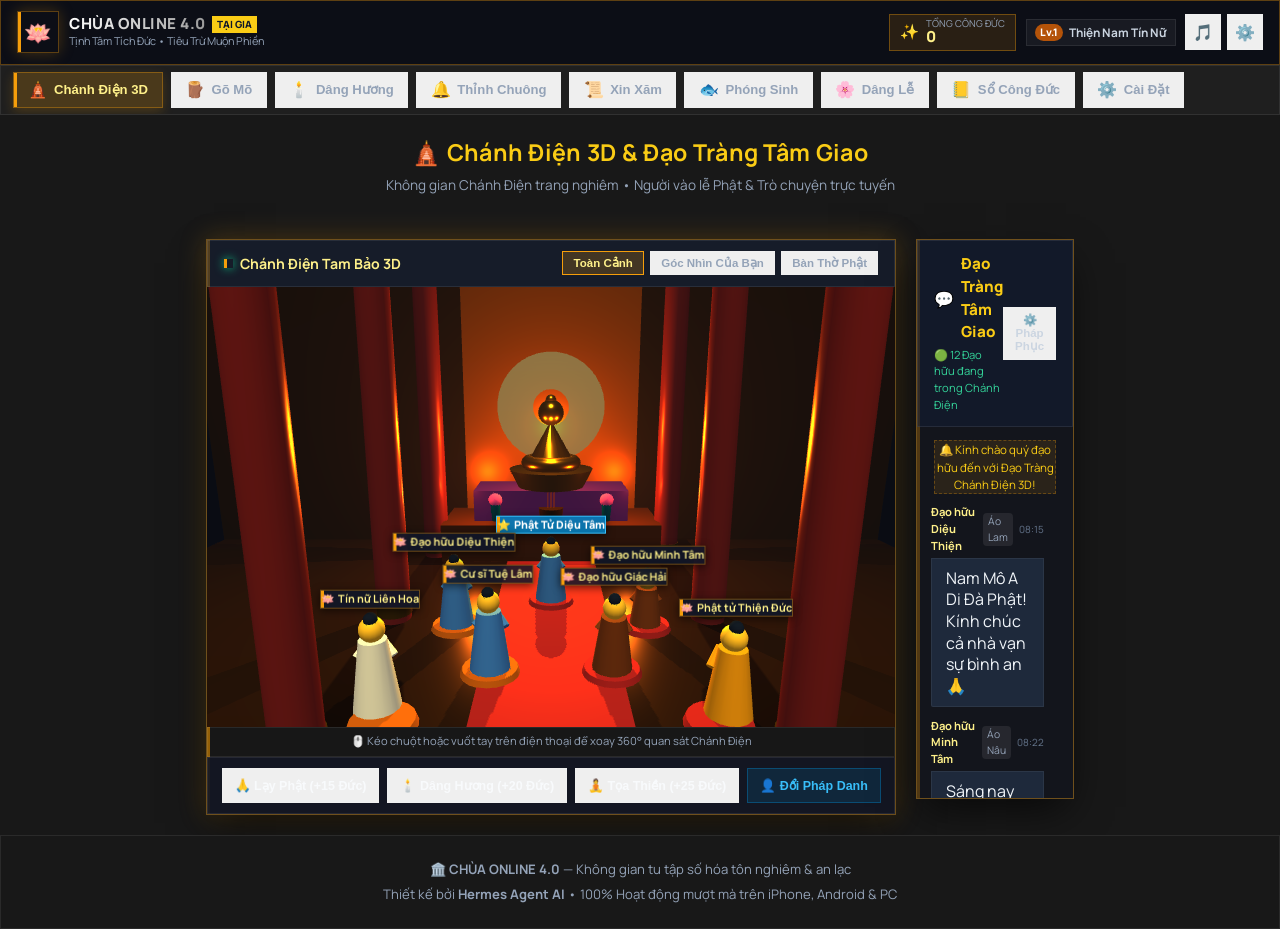
<file: dom1400.html>
<!DOCTYPE html>
<html lang="vi"><head>
  <meta http-equiv="X-Content-Type-Options" content="nosniff">
  <meta name="referrer" content="strict-origin-when-cross-origin">
  <meta charset="UTF-8">
  <meta name="viewport" content="width=device-width, initial-scale=1.0, maximum-scale=1.0, user-scalable=no, viewport-fit=cover">
  <title>CHÙA ONLINE 4.0 | Tịnh Tâm Tích Đức &amp; Tu Tại Gia</title>
  <meta name="description" content="Chùa Online 4.0 - Không gian tu tập thanh tịnh tại gia. Gõ mõ tích đức, thắp nhang cầu an, thỉnh chuông bát nhã, xin xăm Quán Âm, thả cá phóng sinh online.">
  <meta name="theme-color" content="#0d0f17">
  
  <!-- Google Fonts: Manrope (Vietnamese subset) - duy nhất 1 typeface -->
  <link rel="preconnect" href="https://fonts.googleapis.com">
  <link rel="preconnect" href="https://fonts.gstatic.com" crossorigin="">
  <link href="https://fonts.googleapis.com/css2?family=Manrope:wght@400;500;600;700;800&amp;subset=vietnamese&amp;display=swap" rel="stylesheet">
  
  <link rel="stylesheet" href="style.css">
</head>
<body>

  <!-- ========================================================================= -->
  <!-- 2. KHÔNG GIAN CHÍNH: CHÙA ONLINE 4.0 -->
  <!-- ========================================================================= -->
  <div id="mainApp" class="main-app">
    
    <!-- HEADER THANH TỊNH -->
    <header class="app-header">
      <div class="header-left">
        <div class="temple-logo" onclick="switchTab('moyu')">
          <span class="logo-lotus">🪷</span>
        </div>
        <div class="temple-titles">
          <div class="temple-name-row">
            <h1 class="temple-name">CHÙA ONLINE 4.0</h1>
            <span class="temple-badge">TẠI GIA</span>
          </div>
          <p class="temple-tagline">Tịnh Tâm Tích Đức • Tiêu Trừ Muộn Phiền</p>
        </div>
      </div>

      <!-- Khung thông tin Công đức & Cấp bậc -->
      <div class="header-right">
        <div class="merit-pill" onclick="switchTab('ledger')" title="Xem sổ tích lũy công đức">
          <span class="merit-icon">✨</span>
          <div class="merit-info">
            <span class="merit-label">Tổng Công Đức</span>
            <span class="merit-val" id="headerMeritVal">0</span>
          </div>
        </div>

        <div class="level-pill" onclick="switchTab('ledger')" title="Cấp bậc tu tập">
          <span class="level-badge" id="headerLevelBadge">Lv.1</span>
          <span class="level-title" id="headerLevelTitle">Thiện Nam Tín Nữ</span>
        </div>

        <!-- Nút tiện ích: Nhạc thiền, Cài đặt, Khóa -->
        <div class="header-actions">
          <button class="icon-action-btn" id="btnZenMusic" onclick="toggleZenMusic()" title="Bật/Tắt Nhạc Thiền Tịnh Tâm">
            <span id="zenMusicIcon">🎵</span>
          </button>
          <button class="icon-action-btn" onclick="switchTab('settings')" title="Cài đặt hệ thống">
            ⚙️
          </button>

        </div>
      </div>
    </header>

    <!-- THANH ĐIỀU HƯỚNG TÁC VỤ TU TẬP (NAV TABS) -->
    <nav class="nav-scroll-wrapper">
      <div class="nav-bar">
        <button class="nav-btn active" data-tab="temple3d" onclick="switchTab('temple3d')">
          <span class="nav-emoji">🛕</span>
          <span class="nav-text">Chánh Điện 3D</span>
        </button>
        <button class="nav-btn" data-tab="moyu" onclick="switchTab('moyu')">
          <span class="nav-emoji">🪵</span>
          <span class="nav-text">Gõ Mõ</span>
        </button>
        <button class="nav-btn" data-tab="incense" onclick="switchTab('incense')">
          <span class="nav-emoji">🕯️</span>
          <span class="nav-text">Dâng Hương</span>
        </button>
        <button class="nav-btn" data-tab="bell" onclick="switchTab('bell')">
          <span class="nav-emoji">🔔</span>
          <span class="nav-text">Thỉnh Chuông</span>
        </button>
        <button class="nav-btn" data-tab="divination" onclick="switchTab('divination')">
          <span class="nav-emoji">📜</span>
          <span class="nav-text">Xin Xăm</span>
        </button>
        <button class="nav-btn" data-tab="pond" onclick="switchTab('pond')">
          <span class="nav-emoji">🐟</span>
          <span class="nav-text">Phóng Sinh</span>
        </button>
        <button class="nav-btn" data-tab="offering" onclick="switchTab('offering')">
          <span class="nav-emoji">🌸</span>
          <span class="nav-text">Dâng Lễ</span>
        </button>
        <button class="nav-btn" data-tab="ledger" onclick="switchTab('ledger')">
          <span class="nav-emoji">📒</span>
          <span class="nav-text">Sổ Công Đức</span>
        </button>
        <button class="nav-btn" data-tab="settings" onclick="switchTab('settings')">
          <span class="nav-emoji">⚙️</span>
          <span class="nav-text">Cài Đặt</span>
        </button>
      </div>
    </nav>

    <!-- KHÔNG GIAN NỘI DUNG TỪNG PHÂN HỆ -->
    <main class="app-body">
      <!-- ============================================================== -->
      <!-- TAB 0: CHÁNH ĐIỆN 3D & ĐẠO TRÀNG TÂM GIAO (3D TEMPLE & LIVE CHAT) -->
      <!-- ============================================================== -->
      <section id="tab-temple3d" class="tab-panel reveal active is-visible">
        <div class="temple3d-layout-container">
          <div class="panel-header-badge">
            <h2>🛕 Chánh Điện 3D &amp; Đạo Tràng Tâm Giao</h2>
            <p>Không gian Chánh Điện trang nghiêm • Người vào lễ Phật &amp; Trò chuyện trực tuyến</p>
          </div>

          <div class="temple3d-main-grid">
            <!-- CỘT TRÁI: VIEWPORT 3D CHÁNH ĐIỆN VỚI NGƯỜI ĐI LỄ CHÙA -->
            <div class="temple3d-viewport-card">
              <div class="viewport-header-bar">
                <div class="vh-title">
                  <span class="live-pulse-dot"></span>
                  <strong>Chánh Điện Tam Bảo 3D</strong>
                </div>
                <div class="camera-modes-bar">
                  <button type="button" class="btn-cam-view active" data-mode="overview" onclick="setCameraMode('overview')">
                    Toàn Cảnh
                  </button>
                  <button type="button" class="btn-cam-view" data-mode="user" onclick="setCameraMode('user')">
                    Góc Nhìn Của Bạn
                  </button>
                  <button type="button" class="btn-cam-view" data-mode="altar" onclick="setCameraMode('altar')">
                    Bàn Thờ Phật
                  </button>
                </div>
              </div>

              <!-- Vùng hiển thị Three.js 3D Viewport -->
              <div class="temple3d-canvas-wrapper">
                <div id="temple3dViewport" class="temple3d-viewport"><canvas width="670" height="440" style="display: block; width: 670px; height: 440px;"></canvas></div>
                <!-- Lớp phủ 2D hiển thị Thẻ tên & Bong bóng thoại 3D -->
                <div id="temple3dOverlay" class="temple3d-overlay"><div id="avatar-tag-0" class="avatar-3d-tag" style="display: flex; left: 335.094px; top: 245.914px;">
      
      <div class="name-badge-3d user-badge">
        <span class="nb-icon">⭐</span>
        <span>Phật Tử Diệu Tâm</span>
      </div>
    </div><div id="avatar-tag-1" class="avatar-3d-tag" style="display: flex; left: 238.294px; top: 273.189px;">
      
      <div class="name-badge-3d ">
        <span class="nb-icon">🪷</span>
        <span>Đạo hữu Diệu Thiện</span>
      </div>
    </div><div id="avatar-tag-2" class="avatar-3d-tag" style="display: flex; left: 431.775px; top: 275.975px;">
      
      <div class="name-badge-3d ">
        <span class="nb-icon">🪷</span>
        <span>Đạo hữu Minh Tâm</span>
      </div>
    </div><div id="avatar-tag-3" class="avatar-3d-tag" style="display: flex; left: 271.843px; top: 296.781px;">
      
      <div class="name-badge-3d ">
        <span class="nb-icon">🪷</span>
        <span>Cư sĩ Tuệ Lâm</span>
      </div>
    </div><div id="avatar-tag-4" class="avatar-3d-tag" style="display: flex; left: 398.344px; top: 296.781px;">
      
      <div class="name-badge-3d ">
        <span class="nb-icon">🪷</span>
        <span>Đạo hữu Giác Hải</span>
      </div>
    </div><div id="avatar-tag-5" class="avatar-3d-tag" style="display: flex; left: 153.46px; top: 321.319px;">
      
      <div class="name-badge-3d ">
        <span class="nb-icon">🪷</span>
        <span>Tín nữ Liên Hoa</span>
      </div>
    </div><div id="avatar-tag-6" class="avatar-3d-tag" style="display: flex; left: 519.955px; top: 331.587px;">
      
      <div class="name-badge-3d ">
        <span class="nb-icon">🪷</span>
        <span>Phật tử Thiện Đức</span>
      </div>
    </div></div>
              </div>

              <div class="viewport-drag-hint">
                <span>🖱️ Kéo chuột hoặc vuốt tay trên điện thoại để xoay 360° quan sát Chánh Điện</span>
              </div>

              <!-- Thanh thao tác lễ chùa của nhân vật người dùng -->
              <div class="avatar-action-toolbar">
                <button type="button" class="btn-avatar-action" onclick="performUserAction('bowing')">
                  🙏 Lạy Phật (+15 Đức)
                </button>
                <button type="button" class="btn-avatar-action" onclick="performUserAction('offering')">
                  🕯️ Dâng Hương (+20 Đức)
                </button>
                <button type="button" class="btn-avatar-action" onclick="performUserAction('meditating')">
                  🧘 Tọa Thiền (+25 Đức)
                </button>
                <button type="button" class="btn-avatar-action btn-change-profile" onclick="openProfileModal()">
                  👤 Đổi Pháp Danh
                </button>
              </div>
            </div>

            <!-- CỘT PHẢI: PHÒNG CHAT ĐẠO TRÀNG TRỰC TUYẾN -->
            <div class="temple-chat-card">
              <div class="chat-header">
                <div class="chat-title-box">
                  <div class="chat-title-row">
                    <span class="chat-temple-icon">💬</span>
                    <h3>Đạo Tràng Tâm Giao</h3>
                  </div>
                  <span class="chat-online-count">🟢 12 Đạo hữu đang trong Chánh Điện</span>
                </div>
                <button type="button" class="btn-profile-edit" onclick="openProfileModal()" title="Tùy chỉnh tên và áo tràng">
                  ⚙️ Pháp Phục
                </button>
              </div>

              <!-- Dòng tin nhắn trực tuyến (Chat Stream) -->
              <div id="templeChatStream" class="chat-stream-container">
        <div class="chat-msg system-msg">
          <span class="sm-text">🔔 Kính chào quý đạo hữu đến với Đạo Tràng Chánh Điện 3D!</span>
        </div>
      
      <div class="chat-msg msg-other">
        <div class="msg-header">
          <span class="msg-sender">Đạo hữu Diệu Thiện</span>
          <span class="msg-robe">Áo Lam</span>
          <span class="msg-time">08:15</span>
        </div>
        <div class="msg-bubble">Nam Mô A Di Đà Phật! Kính chúc cả nhà vạn sự bình an 🙏</div>
      </div>
    
      <div class="chat-msg msg-other">
        <div class="msg-header">
          <span class="msg-sender">Đạo hữu Minh Tâm</span>
          <span class="msg-robe">Áo Nâu</span>
          <span class="msg-time">08:22</span>
        </div>
        <div class="msg-bubble">Sáng nay cùng nhau thắp hương và tụng kinh nhé các bạn 🪷</div>
      </div>
    </div>

              <!-- Hàng phím tắt Niệm Phật Nhanh -->
              <div class="quick-prayer-chips">
                <button type="button" class="qp-chip" onclick="sendQuickPrayer('Nam Mô A Di Đà Phật! 🙏')">
                  🙏 Nam Mô A Di Đà Phật
                </button>
                <button type="button" class="qp-chip" onclick="sendQuickPrayer('Nam Mô Quán Thế Âm Bồ Tát! 🪷')">
                  🪷 Nam Mô Quán Thế Âm
                </button>
                <button type="button" class="qp-chip" onclick="sendQuickPrayer('Nguyện cầu gia đạo bình an, tai qua nạn khỏi ✨')">
                  ✨ Cầu Gia Đạo Bình An
                </button>
                <button type="button" class="qp-chip" onclick="sendQuickPrayer('Chúc quý đạo hữu vạn sự hanh thông, phát tài phát lộc 💰')">
                  💰 Vạn Sự Hanh Thông
                </button>
                <button type="button" class="qp-chip" onclick="sendQuickPrayer('Thân tâm an lạc, bồ đề tâm kiên cố 🍃')">
                  🍃 Thân Tâm An Lạc
                </button>
              </div>

              <!-- Khung soạn tin nhắn -->
              <form class="chat-input-row" onsubmit="event.preventDefault(); sendUserChatMessage();">
                <input type="text" id="chatTextInput" class="chat-input-field" placeholder="Nhập lời nguyện hoặc trò chuyện cùng đạo tràng..." autocomplete="off">
                <button type="submit" class="btn-chat-send" title="Gửi tin nhắn">
                  🕊️ Gửi
                </button>
              </form>
            </div>
          </div>
        </div>
      </section>


      <!-- ============================================================== -->
      <!-- TAB 1: GÕ MÕ TỤNG KINH (VIRTUAL MUYU - GÕ MÕ TÍCH ĐỨC) -->
      <!-- ============================================================== -->
      <section id="tab-moyu" class="tab-panel reveal">
        <div class="moyu-container">
          <!-- Hào quang Phật pháp -->
          <div class="buddha-aura" id="buddhaAura"></div>

          <!-- Khu vực hiển thị Chữ bay lên khi gõ mõ -->
          <div class="floating-text-container" id="floatingContainer"></div>

          <!-- Mõ gỗ 3D tương tác -->
          <div class="moyu-wrapper" id="moyuWrapper" onclick="tapMoyu(event)">
            <!-- SVG Mõ Gỗ Điêu Khắc Tinh Xảo -->
            <svg class="moyu-svg" viewBox="0 0 320 280" fill="none" xmlns="http://www.w3.org/2000/svg">
              <defs>
                <radialGradient id="moyuWood" cx="45%" cy="35%" r="65%">
                  <stop offset="0%" stop-color="#9a3412"></stop>
                  <stop offset="45%" stop-color="#7c2d12"></stop>
                  <stop offset="85%" stop-color="#451a03"></stop>
                  <stop offset="100%" stop-color="#1c0a00"></stop>
                </radialGradient>
                <linearGradient id="goldCarve" x1="0" y1="0" x2="1" y2="1">
                  <stop offset="0%" stop-color="#fef08a"></stop>
                  <stop offset="50%" stop-color="#f59e0b"></stop>
                  <stop offset="100%" stop-color="#b45309"></stop>
                </linearGradient>
                <filter id="moyuGlow" x="-20%" y="-20%" width="140%" height="140%">
                  <feDropShadow dx="0" dy="12" stdDeviation="16" flood-color="#ea580c" flood-opacity="0.35"></feDropShadow>
                </filter>
              </defs>

              <!-- Thân Mõ Gỗ Vỏ Sò Hoàng Gia -->
              <path d="M160 20 C70 20 20 80 20 160 C20 230 75 260 160 260 C245 260 300 230 300 160 C300 80 250 20 160 20 Z" fill="url(#moyuWood)" filter="url(#moyuGlow)" stroke="#f59e0b" stroke-width="3"></path>
              
              <!-- Miệng Mõ & Khe Âm Thanh -->
              <path d="M60 165 C85 140 235 140 260 165 C235 185 85 185 60 165 Z" fill="#1e0a02" stroke="#d97706" stroke-width="2.5"></path>
              
              <!-- Vảy Rồng & Hoa Văn Chạm Khắc -->
              <circle cx="95" cy="115" r="14" fill="none" stroke="url(#goldCarve)" stroke-width="2.5"></circle>
              <circle cx="225" cy="115" r="14" fill="none" stroke="url(#goldCarve)" stroke-width="2.5"></circle>
              
              <!-- Chữ Vạn / Hoa Sen Trung Tâm -->
              <g transform="translate(142, 85) scale(0.9)">
                <path d="M18 0 L22 0 L22 18 L40 18 L40 22 L22 22 L22 40 L18 40 L18 22 L0 22 L0 18 L18 18 Z" fill="url(#goldCarve)"></path>
                <path d="M22 0 L22 8 L30 8" stroke="url(#goldCarve)" stroke-width="3" fill="none"></path>
                <path d="M40 22 L32 22 L32 30" stroke="url(#goldCarve)" stroke-width="3" fill="none"></path>
                <path d="M18 40 L18 32 L10 32" stroke="url(#goldCarve)" stroke-width="3" fill="none"></path>
                <path d="M0 18 L8 18 L8 10" stroke="url(#goldCarve)" stroke-width="3" fill="none"></path>
              </g>

              <!-- Mũi gõ / Đệm đế mõ -->
              <path d="M90 250 C125 270 195 270 230 250" stroke="#b45309" stroke-width="6" stroke-linecap="round"></path>
            </svg>

            <!-- Dùi gõ mõ tương tác -->
            <div class="moyu-mallet" id="moyuMallet">🪵</div>
          </div>

          <div class="moyu-tap-hint">
            <span>Chạm vào Mõ để tích công đức</span>
            <span class="moyu-keyboard-shortcut">(hoặc nhấn phím Space trên máy tính)</span>
          </div>

          <!-- Bảng số liệu thống kê nhanh trong ngày -->
          <div class="moyu-stats-card">
            <div class="stat-item">
              <span class="stat-number" id="todayMeritVal">0</span>
              <span class="stat-desc">Công Đức Hôm Nay</span>
            </div>
            <div class="stat-divider"></div>
            <div class="stat-item">
              <span class="stat-number" id="todayTapsVal">0</span>
              <span class="stat-desc">Tiếng Mõ Đã Gõ</span>
            </div>
            <div class="stat-divider"></div>
            <div class="stat-item">
              <span class="stat-number" id="streakDaysVal">1</span>
              <span class="stat-desc">Ngày Tinh Tấn</span>
            </div>
          </div>

          <!-- BỘ ĐIỀU KHIỂN TỰ ĐỘNG GÕ MÕ (AUTO TAP) -->
          <div class="auto-tap-panel">
            <div class="auto-tap-top">
              <div class="auto-tap-label">
                <span class="auto-dot" id="autoStatusDot"></span>
                <strong>Gõ Mõ Tự Động (Tụng Niệm)</strong>
              </div>
              <button class="btn-toggle-auto" id="btnToggleAuto" onclick="toggleAutoTap()">
                ▶ Bắt Đầu Gõ
              </button>
            </div>

            <!-- Tùy chỉnh tốc độ BPM -->
            <div class="speed-slider-row">
              <span class="speed-label">Tốc độ: <strong id="speedDisplay">60 lần/phút (Tịnh tâm)</strong></span>
              <input type="range" id="autoSpeedRange" min="30" max="180" value="60" step="10" oninput="changeAutoSpeed(this.value)">
              <div class="speed-ticks">
                <span onclick="setBpm(60)">Tịnh tâm (60)</span>
                <span onclick="setBpm(108)">108 Hạt Chuỗi</span>
                <span onclick="setBpm(150)">Siêu Tốc (150)</span>
              </div>
            </div>

            <!-- Tùy chỉnh danh sách câu niệm bay lên -->
            <div class="quote-selector-row">
              <span>Lời Niệm Hiển Thị:</span>
              <select id="blessingSelect" onchange="changeBlessingTheme(this.value)">
                <option value="all">✨ Hỗn Hợp (Công đức, Bình an, Hạnh phúc)</option>
                <option value="merit">🪙 +1 Công Đức / +1 Phúc Lành</option>
                <option value="zen">🧘 Thiền Định (Tâm Tĩnh, An Nhiên, Vô Lượng)</option>
                <option value="buddha">📿 Nam Mô A Di Đà Phật / Nam Mô Quan Thế Âm</option>
                <option value="wealth">💰 Cầu Tài Lộc (Vạn Sự Hanh Thông, Phát Tài)</option>
              </select>
            </div>
          </div>
        </div>
      </section>

      <!-- ============================================================== -->
      <!-- TAB 2: THẮP NHANG / DÂNG HƯƠNG QUÁN ÂM (VIRTUAL INCENSE) -->
      <!-- ============================================================== -->
      <section id="tab-incense" class="tab-panel reveal">
        <div class="incense-container">
          <div class="panel-header-badge">
            <h2>🕯️ Dâng Hương &amp; Khấn Nguyện Tại Gia</h2>
            <p>Thành tâm thắp 3 nén tâm hương dâng lên Tam Bảo cầu an lành</p>
          </div>

          <!-- Lư hương đồng & khói nhang canvas sống động -->
          <div class="incense-altar">
            <div class="buddha-statue">
              <div class="halo-glow"></div>
              <div class="statue-symbol">🙏</div>
              <div class="buddha-name">NAM MÔ ĐẠI BI QUÁN THẾ ÂM BỒ TÁT</div>
            </div>

            <!-- Khung vẽ khói nhang mờ ảo -->
            <canvas id="smokeCanvas" class="smoke-canvas" width="300" height="220"></canvas>

            <!-- Lư hương & 3 nén nhang -->
            <div class="incense-burner-box">
              <div class="incense-sticks" id="incenseSticks">
                <div class="stick-wrapper stick-1">
                  <div class="ember" id="ember1"></div>
                  <div class="stick-body" id="stickBody1"></div>
                </div>
                <div class="stick-wrapper stick-2">
                  <div class="ember" id="ember2"></div>
                  <div class="stick-body" id="stickBody2"></div>
                </div>
                <div class="stick-wrapper stick-3">
                  <div class="ember" id="ember3"></div>
                  <div class="stick-body" id="stickBody3"></div>
                </div>
              </div>

              <!-- Lư hương đồng hoàng gia -->
              <div class="brass-burner">
                <div class="burner-rim"></div>
                <div class="burner-body">
                  <span class="burner-lotus">🪷</span>
                </div>
                <div class="burner-legs">
                  <span></span><span></span><span></span>
                </div>
              </div>
            </div>

            <!-- Đồng hồ thời gian nhang cháy -->
            <div class="incense-timer-badge" id="incenseTimerBadge">
              <span id="incenseStatusText">Hương chưa thắp</span>
              <strong id="incenseCountdown">--:--</strong>
            </div>
          </div>

          <!-- SỚ KHẤN NGUYỆN CẦU AN -->
          <div class="prayer-box">
            <h3 class="prayer-box-title">📜 Sớ Khấn Cầu An &amp; Hóa Giải Muộn Phiền</h3>
            <div class="prayer-form">
              <div class="form-row-2">
                <input type="text" id="prayerName" class="form-input" placeholder="Họ và tên tín chủ (VD: Nguyễn Văn An)...">
                <input type="text" id="prayerYear" class="form-input" placeholder="Năm sinh (VD: Giáp Thân 2004)...">
              </div>
              <textarea id="prayerWish" class="form-textarea" placeholder="Nhập tâm nguyện khấn cầu (VD: Cầu mong gia đạo bình an, công việc hanh thông, tai qua nạn khỏi, tài lộc dồi dào, tâm tính an nhiên...)" rows="3"></textarea>
              
              <div class="incense-duration-select">
                <span>Thời gian thắp hương:</span>
                <div class="duration-radios">
                  <label><input type="radio" name="incenseDuration" value="300" checked=""> 5 Phút</label>
                  <label><input type="radio" name="incenseDuration" value="900"> 15 Phút</label>
                  <label><input type="radio" name="incenseDuration" value="1800"> 30 Phút</label>
                </div>
              </div>

              <button class="btn-light-incense" id="btnLightIncense" onclick="lightIncense()">
                🔥 Thành Tâm Thắp Nhang &amp; Gửi Nguyện Ước
              </button>
            </div>
          </div>
        </div>
      </section>

      <!-- ============================================================== -->
      <!-- TAB 3: THỈNH ĐẠI HỒNG CHUNG (TEMPLE BELL / CHUÔNG BÁT NHÃ) -->
      <!-- ============================================================== -->
      <section id="tab-bell" class="tab-panel reveal">
        <div class="bell-container">
          <div class="panel-header-badge">
            <h2>🔔 Thỉnh Đại Hồng Chung Bát Nhã</h2>
            <p>"Tiếng chuông ngân vang, phiền não nhẹ tan, bồ đề tâm mở rộng"</p>
          </div>

          <div class="bell-stage" onclick="tollBell()">
            <!-- Sóng âm lan tỏa hình tròn khi thỉnh chuông -->
            <div class="sound-wave-circle" id="bellWave1"></div>
            <div class="sound-wave-circle" id="bellWave2"></div>
            <div class="sound-wave-circle" id="bellWave3"></div>

            <!-- Đại Hồng Chung Cổ Điển -->
            <div class="temple-bell-visual" id="bellVisual">
              <div class="bell-hanger"></div>
              <div class="bell-crown"></div>
              <div class="bell-body">
                <div class="bell-inscription">
                  <span>般若波羅蜜多</span>
                  <div class="bell-lotus-relief">🪷</div>
                  <span>BÁT NHÃ TÂM KINH</span>
                </div>
              </div>
              <div class="bell-rim"></div>
            </div>

            <!-- Vồ gỗ gõ chuông -->
            <div class="bell-striker" id="bellStriker"></div>
          </div>

          <div class="bell-hint">
            <button class="btn-toll-bell" onclick="tollBell()">
              🪵 Thỉnh Chuông (+10 Công Đức)
            </button>
            <p>Mỗi tiếng chuông ngân sâu lắng 6 giây giúp thanh lọc tâm trí, giải tỏa stress</p>
          </div>

          <!-- Kệ thỉnh chuông truyền thống -->
          <div class="bell-prayer-poem">
            <div class="poem-title">KỆ THỈNH CHUÔNG</div>
            <p>
              Nguyện tiếng chuông này vang pháp giới,<br>
              Xa xôi tăm tối cũng nghe thông.<br>
              Phiền não nhẹ tan, tâm thanh tịnh,<br>
              Bồ đề tâm mở, thoát mê lầm.
            </p>
          </div>
        </div>
      </section>

      <!-- ============================================================== -->
      <!-- TAB 4: XIN XĂM / BỐC QUẺ QUÁN ÂM (FORTUNE DIVINATION STICKS) -->
      <!-- ============================================================== -->
      <section id="tab-divination" class="tab-panel reveal">
        <div class="divination-container">
          <div class="panel-header-badge">
            <h2>📜 Xin Xăm &amp; Bốc Quẻ Linh Ứng Đầu Ngày</h2>
            <p>Tâm thành tất ứng • Chiêm nghiệm vận thế, công danh, tài lộc và gia đạo</p>
          </div>

          <!-- Hộp xăm tre tương tác -->
          <div class="fortune-box-stage">
            <div class="fortune-bamboo-pot" id="bambooPot" onclick="shakeSticks()">
              <div class="bamboo-rim"></div>
              <div class="bamboo-body">
                <span class="bamboo-seal">靈籤</span>
                <span class="bamboo-text">QUAN ÂM LINH XĂM</span>
              </div>
              <div class="bamboo-sticks-cluster" id="sticksCluster">
                <div class="bamboo-stick bs-1"></div>
                <div class="bamboo-stick bs-2"></div>
                <div class="bamboo-stick bs-3"></div>
                <div class="bamboo-stick bs-4"></div>
                <div class="bamboo-stick bs-5"></div>
              </div>
            </div>
          </div>

          <div class="shake-action-area">
            <button class="btn-shake-sticks" id="btnShakeSticks" onclick="shakeSticks()">
              🎲 Thành Tâm Lắc Ống Xăm
            </button>
            <p class="shake-sub">Hít sâu một hơi, tập trung nghĩ về việc cần thấu tỏ và bấm lắc xăm</p>
          </div>

          <!-- MÀN HÌNH HIỂN THỊ KẾT QUẢ QUẺ XĂM LINH ỨNG -->
          <div class="fortune-result-card hidden" id="fortuneResultCard" style="display: none;">
            <div class="fortune-card-banner">
              <span class="fortune-rank-pill" id="cardRankPill">THƯỢNG THƯỢNG (ĐẠI CÁT)</span>
              <h3 class="fortune-number-title" id="cardNumberTitle">QUẺ SỐ 01</h3>
            </div>

            <div class="fortune-poem-section">
              <div class="poem-header">BÀI THƠ QUẺ</div>
              <p class="poem-body" id="cardPoemBody">
                Vận hội rồng mây gặp tiết xuân,<br>
                Công danh sáng tỏ phúc muôn phần.<br>
                Cầu tài được lộc nhà vui vẻ,<br>
                Phước đức vun bồi vạn sự hưng.
              </p>
            </div>

            <!-- Luận giải 6 phương diện đời sống -->
            <div class="fortune-grid-details">
              <div class="detail-box">
                <div class="detail-title">💼 Công Danh &amp; Sự Nghiệp</div>
                <p id="detCareer">Cơ hội thăng tiến mở rộng, được quý nhân phù trợ, kinh doanh phát đạt.</p>
              </div>
              <div class="detail-box">
                <div class="detail-title">💰 Tài Lộc &amp; Tiền Bạc</div>
                <p id="detWealth">Tài lộc hanh thông, thu nhập ổn định, đầu tư có lợi nhuận xứng đáng.</p>
              </div>
              <div class="detail-box">
                <div class="detail-title">🏡 Gia Đạo &amp; Bình An</div>
                <p id="detFamily">Gia đình thuận hòa, trên kính dưới nhường, có tin vui về con cái hoặc nhà cửa.</p>
              </div>
              <div class="detail-box">
                <div class="detail-title">❤️ Tình Duyên &amp; Hôn Nhân</div>
                <p id="detLove">Người độc thân sớm gặp lương duyên, người có đôi càng thêm thấu hiểu, gắn bó.</p>
              </div>
              <div class="detail-box">
                <div class="detail-title">🧘 Sức Khỏe &amp; Tinh Thần</div>
                <p id="detHealth">Thân tâm an lạc, bệnh cũ thuyên giảm, nên duy trì lối sống lành mạnh.</p>
              </div>
              <div class="detail-box">
                <div class="detail-title">🚀 Xuất Hành &amp; Mưu Sự</div>
                <p id="detTravel">Đi xa gặp may mắn, ký kết hợp đồng thuận lợi, hướng Đông và Nam đại cát.</p>
              </div>
            </div>

            <!-- Lời khuyên tu tâm -->
            <div class="fortune-advice-box">
              <strong>💡 Lời Khuyên Tu Tâm:</strong>
              <span id="cardAdviceText">Dẫu gặp quẻ tốt cũng không sinh tâm tự mãn, năng làm việc thiện, ăn ở có đức thì phước lành mới bền lâu.</span>
            </div>

            <div class="fortune-footer-buttons">
              <button class="btn-save-fortune" onclick="saveFortuneToHistory()">
                ⭐ Lưu Quẻ Vào Sổ Nhật Ký
              </button>
              <button class="btn-reshake" onclick="resetFortune()">
                🔄 Xin Quẻ Khác
              </button>
            </div>
          </div>
        </div>
      </section>

      <!-- ============================================================== -->
      <!-- TAB 5: HỒ SEN PHÓNG SINH (VIRTUAL LOTUS POND & FISH RELEASING) -->
      <!-- ============================================================== -->
      <section id="tab-pond" class="tab-panel reveal">
        <div class="pond-container">
          <div class="panel-header-badge">
            <h2>🐟 Hồ Sen Phóng Sinh Tích Phước</h2>
            <p>"Phóng sinh giải nghiệp oán • Tăng phước đức diên thọ, vạn sự hanh thông"</p>
          </div>

          <!-- Canvas Hồ Sen tương tác với đàn cá bơi lội -->
          <div class="pond-canvas-wrapper">
            <canvas id="pondCanvas" class="pond-canvas" width="480" height="340"></canvas>
            <div class="pond-overlay-info">
              <span>Đàn cá hiện tại: <strong id="fishCountDisplay">8</strong> chú cá Koi</span>
              <span>Hoa đăng trên hồ: <strong id="lanternCountDisplay">3</strong> chiếc</span>
            </div>
          </div>

          <!-- Nút hành động phóng sinh -->
          <div class="pond-action-controls">
            <button class="btn-pond-action btn-release-fish" onclick="releaseFish()">
              🐟 Phóng Sinh 1 Cá Chép (+20 Công Đức)
            </button>
            <button class="btn-pond-action btn-float-lantern" onclick="floatLantern()">
              🪷 Thả Hoa Đăng Cầu Nguyện (+30 Công Đức)
            </button>
          </div>

          <div class="pond-zen-quote">
            "Muôn loài chúng sinh đều quý trọng sinh mạng như ta. Giữ lòng từ bi cứu giúp muôn loài là gieo hạt giống bình an cho mai sau."
          </div>
        </div>
      </section>

      <!-- ============================================================== -->
      <!-- TAB 6: DÂNG LỄ CÚNG DƯỜNG (VIRTUAL OFFERINGS) -->
      <!-- ============================================================== -->
      <section id="tab-offering" class="tab-panel reveal">
        <div class="offering-container">
          <div class="panel-header-badge">
            <h2>🌸 Dâng Lễ Cúng Dường Tam Bảo</h2>
            <p>Dâng hoa thơm quả ngọt, nước tịnh tâm thành kính hướng về cội nguồn</p>
          </div>

          <!-- Khung bàn thờ dâng lễ -->
          <div class="offering-altar-view">
            <div class="altar-backdrop-glow"></div>
            <div class="altar-table">
              <div class="offering-slot" id="slotFruit">
                <div class="slot-item-icon">🥭</div>
                <span class="slot-item-label">Mâm Ngũ Quả</span>
              </div>
              <div class="offering-slot" id="slotFlower">
                <div class="slot-item-icon">🪷</div>
                <span class="slot-item-label">Bình Hoa Sen</span>
              </div>
              <div class="offering-slot" id="slotWater">
                <div class="slot-item-icon">🍵</div>
                <span class="slot-item-label">Chén Nước Tịnh</span>
              </div>
              <div class="offering-slot" id="slotCandle">
                <div class="slot-item-icon">🕯️</div>
                <span class="slot-item-label">Đèn Nến Hoa Sen</span>
              </div>
            </div>
          </div>

          <!-- Danh sách các lễ phẩm có thể dâng -->
          <div class="offering-selection-grid">
            <div class="offering-card" onclick="offerItem('fruit')">
              <div class="oc-icon">🍇</div>
              <div class="oc-title">Dâng Mâm Ngũ Quả</div>
              <div class="oc-desc">Cầu mong ngũ phúc lâm môn, mùa màng bội thu</div>
              <button class="oc-btn">+50 Công Đức</button>
            </div>

            <div class="offering-card" onclick="offerItem('flower')">
              <div class="oc-icon">🌸</div>
              <div class="oc-title">Dâng Hoa Sen Tươi</div>
              <div class="oc-desc">Sắc hương thanh khiết, trang nghiêm đạo tràng</div>
              <button class="oc-btn">+50 Công Đức</button>
            </div>

            <div class="offering-card" onclick="offerItem('water')">
              <div class="oc-icon">💧</div>
              <div class="oc-title">Dâng Chén Nước Cam Lồ</div>
              <div class="oc-desc">Tâm thanh tịnh như nước, rửa sạch bụi trần</div>
              <button class="oc-btn">+30 Công Đức</button>
            </div>

            <div class="offering-card" onclick="offerItem('candle')">
              <div class="oc-icon">🪔</div>
              <div class="oc-title">Thắp Nến Tuệ Đăng</div>
              <div class="oc-desc">Ánh sáng trí tuệ soi đường, xua tan u tối vô minh</div>
              <button class="oc-btn">+40 Công Đức</button>
            </div>
          </div>
        </div>
      </section>

      <!-- ============================================================== -->
      <!-- TAB 7: SỔ CÔNG ĐỨC & CẤP BẬC (MERIT LEDGER & LEVELS) -->
      <!-- ============================================================== -->
      <section id="tab-ledger" class="tab-panel reveal">
        <div class="ledger-container">
          <div class="panel-header-badge">
            <h2>📒 Sổ Tích Lũy Công Đức &amp; Tu Tập</h2>
            <p>Ghi nhận hành trình tinh tấn hàng ngày trên con đường an lạc</p>
          </div>

          <!-- Thẻ cấp bậc tu tập lớn -->
          <div class="level-master-card">
            <div class="lmc-header">
              <div class="lmc-avatar">🪷</div>
              <div class="lmc-info">
                <span class="lmc-sub">Cấp bậc tu tập hiện tại</span>
                <h3 class="lmc-rank-name" id="ledgerRankName">Thiện Nam Tín Nữ</h3>
              </div>
              <span class="lmc-badge-pill" id="ledgerRankBadge">Lv.1</span>
            </div>

            <!-- Thanh tiến trình cấp bậc -->
            <div class="exp-bar-wrapper">
              <div class="exp-bar-fill" id="ledgerExpFill" style="width: 0%;"></div>
            </div>
            <div class="exp-labels">
              <span id="expCurrentText">0 / 300 Công Đức</span>
              <span id="expNextRank">Tiếp theo: Phật Tử Tinh Tấn</span>
            </div>
          </div>

          <!-- Bảng tổng kết 6 chỉ số công đức -->
          <div class="stats-matrix-grid">
            <div class="stat-matrix-box">
              <span class="smb-icon">🪵</span>
              <div class="smb-val" id="statTotalTaps">0</div>
              <div class="smb-label">Tiếng Mõ Đã Gõ</div>
            </div>

            <div class="stat-matrix-box">
              <span class="smb-icon">🕯️</span>
              <div class="smb-val" id="statTotalIncense">0</div>
              <div class="smb-label">Nén Hương Đã Thắp</div>
            </div>

            <div class="stat-matrix-box">
              <span class="smb-icon">🔔</span>
              <div class="smb-val" id="statTotalBells">0</div>
              <div class="smb-label">Hồi Chuông Đã Thỉnh</div>
            </div>

            <div class="stat-matrix-box">
              <span class="smb-icon">📜</span>
              <div class="smb-val" id="statTotalFortunes">0</div>
              <div class="smb-label">Quẻ Xăm Đã Chiêm</div>
            </div>

            <div class="stat-matrix-box">
              <span class="smb-icon">🐟</span>
              <div class="smb-val" id="statTotalFishes">8</div>
              <div class="smb-label">Sinh Linh Phóng Sinh</div>
            </div>

            <div class="stat-matrix-box">
              <span class="smb-icon">🪷</span>
              <div class="smb-val" id="statTotalLanterns">3</div>
              <div class="smb-label">Hoa Đăng Đã Thả</div>
            </div>
          </div>

          <!-- Lịch sử các quẻ xăm đã lưu -->
          <div class="saved-fortunes-list">
            <h4 class="sfl-title">📜 Nhật Ký Quẻ Xăm Đã Chiêm Nghiệm</h4>
            <div id="savedFortunesContainer" class="sfl-container">
              <p class="empty-list-text">Chưa có quẻ xăm nào được lưu. Hãy sang tab "Xin Xăm" để chiêm nghiệm nhé!</p>
            </div>
          </div>

          <!-- Nút hành động: Chia sẻ & Đặt lại -->
          <div class="ledger-actions-row">
            <button class="btn-export-certificate" onclick="generateMeritCertificate()">
              🏆 Xuất Chứng Nhận Công Đức (Chia Sẻ)
            </button>
            <button class="btn-clear-merit" onclick="confirmResetMerit()">
              ⚠️ Đặt Lại Số Liệu
            </button>
          </div>
        </div>
      </section>


      <!-- ============================================================== -->
      <!-- TAB 8: CÀI ĐẶT HỆ THỐNG TRỰC TIẾP (SYSTEM SETTINGS) -->
      <!-- ============================================================== -->
      <section id="tab-settings" class="tab-panel reveal">
        <div class="settings-page-container">
          <div class="panel-header-badge">
            <h2>⚙️ Cài Đặt Hệ Thống &amp; Tùy Chỉnh</h2>
            <p>Tùy chỉnh âm thanh, rung, tốc độ gõ mõ và giao diện theo ý muốn</p>
          </div>

          <div class="settings-card-group">
            <!-- Nhóm 1: Âm thanh & Rung -->
            <div class="settings-card">
              <div class="sc-header">
                <span class="sc-icon">🔊</span>
                <div>
                  <h3 class="sc-title">Âm Thanh &amp; Rung Phản Hồi</h3>
                  <p class="sc-desc">Tùy chỉnh tiếng gõ mõ, thỉnh chuông và rung haptic</p>
                </div>
              </div>

              <div class="sc-body">
                <div class="setting-toggle-row">
                  <div>
                    <strong>Tiếng Mõ &amp; Chuông Bát Nhã</strong>
                    <p class="toggle-sub">Phát âm thanh mô phỏng Web Audio chân thực</p>
                  </div>
                  <label class="switch-toggle">
                    <input type="checkbox" id="pageSoundCheck" checked="" onchange="toggleSoundEffects(this.checked)">
                    <span class="slider"></span>
                  </label>
                </div>

                <div class="setting-toggle-row">
                  <div>
                    <strong>Rung Haptic Trên Điện Thoại</strong>
                    <p class="toggle-sub">Điện thoại rung êm nhẹ theo từng nhịp gõ mõ</p>
                  </div>
                  <label class="switch-toggle">
                    <input type="checkbox" id="pageHapticCheck" checked="" onchange="toggleHaptic(this.checked)">
                    <span class="slider"></span>
                  </label>
                </div>

                <div class="slider-setting-box">
                  <div class="slider-header">
                    <strong>Âm Lượng Tổng</strong>
                    <span id="volumeValueLabel">80%</span>
                  </div>
                  <input type="range" id="pageVolumeRange" min="0" max="100" value="80" oninput="changeMasterVolume(this.value)">
                </div>
              </div>
            </div>

            <!-- Nhóm 2: Nhạc Thiền & Không Gian -->
            <div class="settings-card">
              <div class="sc-header">
                <span class="sc-icon">🎶</span>
                <div>
                  <h3 class="sc-title">Nhạc Thiền Tịnh Tâm (Ambient)</h3>
                  <p class="sc-desc">Hòa âm ngũ cung Đông phương thanh lọc tâm trí</p>
                </div>
              </div>

              <div class="sc-body">
                <div class="setting-toggle-row">
                  <div>
                    <strong>Bật / Tắt Nhạc Thiền Ngũ Cung</strong>
                    <p class="toggle-sub">Giúp thư giãn, giảm căng thẳng và dễ ngủ</p>
                  </div>
                  <button type="button" class="btn-play-zen-music" id="btnToggleMusicPage" onclick="toggleZenMusic()">▶ Bật Nhạc Thiền</button>
                </div>
              </div>
            </div>

            <!-- Nhóm 3: Dữ liệu & Đặt lại -->
            <div class="settings-card">
              <div class="sc-header">
                <span class="sc-icon">💾</span>
                <div>
                  <h3 class="sc-title">Quản Lý Dữ Liệu Công Đức</h3>
                  <p class="sc-desc">Sao lưu và bảo tồn lịch sử tu tập trên thiết bị</p>
                </div>
              </div>

              <div class="sc-body">
                <div class="data-actions-row">
                  <button type="button" class="btn-data-action" onclick="exportDataBackup()">
                    📥 Sao Lưu Dữ Liệu (Tải File)
                  </button>
                  <button type="button" class="btn-data-action btn-danger" onclick="confirmResetMerit()">
                    ⚠️ Đặt Lại Số Liệu Về 0
                  </button>
                </div>
              </div>
            </div>

            <!-- Thông tin ứng dụng -->
            <div class="app-info-card">
              <div class="aic-logo">🪷</div>
              <div class="aic-details">
                <strong>CHÙA ONLINE 4.0 — PHIÊN BẢN 2026</strong>
                <p>Ứng dụng tu tập &amp; tích đức tại gia hiện đại nhất • Phát triển bởi Hermes Agent AI</p>
                <span class="aic-status">✓ 100% Hoạt động mượt mà, Offline Ready, Không giật lag</span>
              </div>
            </div>
          </div>
        </div>
      </section>
    </main>

    <!-- FOOTER THANH TỊNH -->
    <footer class="app-footer">
      <div class="footer-inner">
        <p>🏛️ <strong>CHÙA ONLINE 4.0</strong> — Không gian tu tập số hóa tôn nghiêm &amp; an lạc</p>
        <p class="footer-sub">Thiết kế bởi <strong>Hermes Agent AI</strong> • 100% Hoạt động mượt mà trên iPhone, Android &amp; PC</p>
      </div>
    </footer>
  </div>

  <!-- ========================================================================= -->
  
  <!-- MODAL XEM & TẢI CHỨNG NHẬN CÔNG ĐỨC (THIẾT KẾ THIỀN MÔN THUẦN HTML/CSS CHỐNG LỖI 100%) -->
  <div class="modal-overlay hidden" id="certModal" style="display: none;" onclick="closeCertModal(event)">
    <div class="cert-modal-dialog" onclick="event.stopPropagation()">
      <div class="cert-modal-header">
        <h3>🏆 Chứng Nhận Công Đức Tu Tập</h3>
        <button type="button" class="modal-close" onclick="closeCertModal()">×</button>
      </div>
      <div class="cert-modal-body">
        <!-- BẢN CHỨNG NHẬN VÀNG HOÀNG GIA HIỂN THỊ TRỰC TIẾP CHUẨN ĐỒ HỌA CSS -->
        <div class="royal-cert-card" id="royalCertCard">
          <div class="rcc-border-outer">
            <div class="rcc-border-inner">
              <div class="rcc-corners">
                <span class="corner tl">🪷</span>
                <span class="corner tr">🪷</span>
                <span class="corner bl">🪷</span>
                <span class="corner br">🪷</span>
              </div>
              <div class="rcc-header">
                <div class="rcc-emblem">✨</div>
                <h2 class="rcc-main-title">CHỨNG NHẬN CÔNG ĐỨC TU TẬP</h2>
                <p class="rcc-subtitle">Chùa Online 4.0 — Tịnh Tâm Tích Đức Tại Gia</p>
              </div>

              <div class="rcc-divider"></div>

              <div class="rcc-content">
                <p class="rcc-intro">Chứng nhận Tín Chủ đã phát tâm tinh tấn tu tập tích lũy được:</p>
                <div class="rcc-merit-display" id="rccMeritPoints">0 ĐIỂM CÔNG ĐỨC</div>
                
                <div class="rcc-stats-summary">
                  <div class="rcc-stat-pill">
                    <span class="rsp-lbl">Cấp bậc:</span>
                    <strong id="rccRankTitle">Thiện Nam Tín Nữ</strong>
                  </div>
                  <div class="rcc-stat-pill">
                    <span class="rsp-lbl">Chuỗi tinh tấn:</span>
                    <strong id="rccStreakDays">1 ngày</strong>
                  </div>
                </div>

                <div class="rcc-details-row">
                  <span>Mõ: <strong id="rccTaps">0</strong> tiếng</span> •
                  <span>Nhang: <strong id="rccIncense">0</strong> nén</span> •
                  <span>Chuông: <strong id="rccBells">0</strong> hồi</span>
                </div>

                <p class="rcc-verse">"Phước đức vun bồi vạn sự hưng • Tâm an vạn sự an"</p>
                <div class="rcc-footer-date" id="rccCertDate">Ngày chứng thực: 01/11/2026</div>
              </div>
            </div>
          </div>
        </div>

        <div class="cert-actions">
          <button type="button" class="btn-download-cert" onclick="copyCertText()">
            📋 Sao Chép Chứng Nhận (Gửi Zalo/FB)
          </button>
          <button type="button" class="btn-close-cert" onclick="closeCertModal()">
            Đóng
          </button>
        </div>
      </div>
    </div>
  </div>
  <!-- Thư viện Three.js 3D & Logic Chánh Điện 3D -->
  <script src="three.min.js"></script>
  <script src="temple3d.js"></script>
  <!-- Script logic ứng dụng -->
  <script src="app.js"></script>

  <!-- MODAL ĐỔI PHÁP DANH & TRANG PHỤC PHẬT TỬ -->
  <div class="modal-overlay hidden" id="profileModal" style="display: none;" onclick="closeProfileModal(event)">
    <div class="modal-dialog" onclick="event.stopPropagation()">
      <div class="modal-header">
        <h3>👤 Tùy Chỉnh Pháp Danh &amp; Pháp Phục</h3>
        <button type="button" class="modal-close" onclick="closeProfileModal()">×</button>
      </div>
      <div class="modal-body">
        <div class="setting-group">
          <h4>Pháp Danh / Tên Hiển Thị Trong Chánh Điện</h4>
          <input type="text" id="inputDharmaName" class="form-input" placeholder="Nhập tên hoặc pháp danh (VD: Phật Tử Diệu Tâm)..." maxlength="30">
        </div>

        <div class="setting-group">
          <h4>Màu Sắc Pháp Phục 3D</h4>
          <select id="selectRobeColor" class="form-input" style="cursor:pointer;">
            <option value="#3b82f6" selected="">Áo Lam Truyền Thống (Xanh Lam)</option>
            <option value="#78350f">Áo Nâu Sòng Giản Dị (Nâu Đất)</option>
            <option value="#f8fafc">Áo Trắng Cư Sĩ Thanh Tịnh (Trắng Tinh)</option>
            <option value="#f59e0b">Áo Vàng Phật Tử Tinh Tấn (Vàng Kim)</option>
          </select>
        </div>

        <div style="display: flex; gap: 0.65rem; margin-top: 0.5rem;">
          <button type="button" class="btn-save-pin" style="flex: 1.8;" onclick="saveProfileSettings()">
            💾 Lưu Thông Tin
          </button>
          <button type="button" class="btn-close-modal" style="flex: 1; padding: 0.65rem; border-radius: 10px; background: rgba(255,255,255,0.08); border: 1px solid var(--border-subtle); color: var(--text-primary); font-weight: 700; font-size: 0.84rem; cursor: pointer;" onclick="closeProfileModal()">
            Đóng
          </button>
        </div>
      </div>
    </div>
  </div>



<script>
/* fail-safe: khong de noi dung bi an neu scroll-reveal khong kich hoat */
setTimeout(function(){document.querySelectorAll('.reveal,[class*="reveal"]').forEach(function(el){el.classList.add('visible','is-visible','in-view','revealed');});},1800);
</script>
</body></html>
</file>
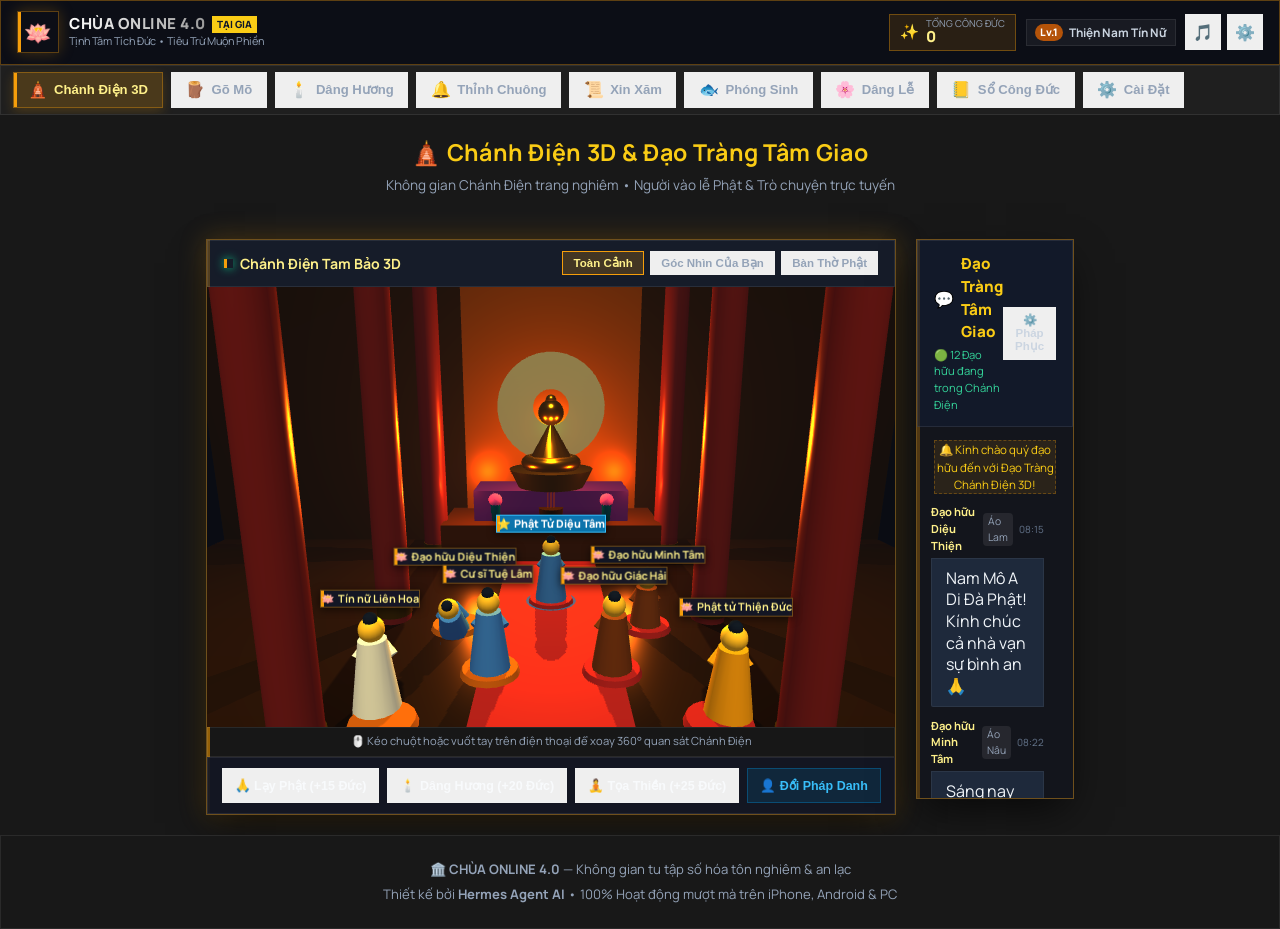
<file: dom1400b.html>
<!DOCTYPE html>
<html lang="vi"><head>
  <meta http-equiv="X-Content-Type-Options" content="nosniff">
  <meta name="referrer" content="strict-origin-when-cross-origin">
  <meta charset="UTF-8">
  <meta name="viewport" content="width=device-width, initial-scale=1.0, maximum-scale=1.0, user-scalable=no, viewport-fit=cover">
  <title>CHÙA ONLINE 4.0 | Tịnh Tâm Tích Đức &amp; Tu Tại Gia</title>
  <meta name="description" content="Chùa Online 4.0 - Không gian tu tập thanh tịnh tại gia. Gõ mõ tích đức, thắp nhang cầu an, thỉnh chuông bát nhã, xin xăm Quán Âm, thả cá phóng sinh online.">
  <meta name="theme-color" content="#0d0f17">
  
  <!-- Google Fonts: Manrope (Vietnamese subset) - duy nhất 1 typeface -->
  <link rel="preconnect" href="https://fonts.googleapis.com">
  <link rel="preconnect" href="https://fonts.gstatic.com" crossorigin="">
  <link href="https://fonts.googleapis.com/css2?family=Manrope:wght@400;500;600;700;800&amp;subset=vietnamese&amp;display=swap" rel="stylesheet">
  
  <link rel="stylesheet" href="style.css">
</head>
<body>

  <!-- ========================================================================= -->
  <!-- 2. KHÔNG GIAN CHÍNH: CHÙA ONLINE 4.0 -->
  <!-- ========================================================================= -->
  <div id="mainApp" class="main-app">
    
    <!-- HEADER THANH TỊNH -->
    <header class="app-header">
      <div class="header-left">
        <div class="temple-logo" onclick="switchTab('moyu')">
          <span class="logo-lotus">🪷</span>
        </div>
        <div class="temple-titles">
          <div class="temple-name-row">
            <h1 class="temple-name">CHÙA ONLINE 4.0</h1>
            <span class="temple-badge">TẠI GIA</span>
          </div>
          <p class="temple-tagline">Tịnh Tâm Tích Đức • Tiêu Trừ Muộn Phiền</p>
        </div>
      </div>

      <!-- Khung thông tin Công đức & Cấp bậc -->
      <div class="header-right">
        <div class="merit-pill" onclick="switchTab('ledger')" title="Xem sổ tích lũy công đức">
          <span class="merit-icon">✨</span>
          <div class="merit-info">
            <span class="merit-label">Tổng Công Đức</span>
            <span class="merit-val" id="headerMeritVal">0</span>
          </div>
        </div>

        <div class="level-pill" onclick="switchTab('ledger')" title="Cấp bậc tu tập">
          <span class="level-badge" id="headerLevelBadge">Lv.1</span>
          <span class="level-title" id="headerLevelTitle">Thiện Nam Tín Nữ</span>
        </div>

        <!-- Nút tiện ích: Nhạc thiền, Cài đặt, Khóa -->
        <div class="header-actions">
          <button class="icon-action-btn" id="btnZenMusic" onclick="toggleZenMusic()" title="Bật/Tắt Nhạc Thiền Tịnh Tâm">
            <span id="zenMusicIcon">🎵</span>
          </button>
          <button class="icon-action-btn" onclick="switchTab('settings')" title="Cài đặt hệ thống">
            ⚙️
          </button>

        </div>
      </div>
    </header>

    <!-- THANH ĐIỀU HƯỚNG TÁC VỤ TU TẬP (NAV TABS) -->
    <nav class="nav-scroll-wrapper">
      <div class="nav-bar">
        <button class="nav-btn active" data-tab="temple3d" onclick="switchTab('temple3d')">
          <span class="nav-emoji">🛕</span>
          <span class="nav-text">Chánh Điện 3D</span>
        </button>
        <button class="nav-btn" data-tab="moyu" onclick="switchTab('moyu')">
          <span class="nav-emoji">🪵</span>
          <span class="nav-text">Gõ Mõ</span>
        </button>
        <button class="nav-btn" data-tab="incense" onclick="switchTab('incense')">
          <span class="nav-emoji">🕯️</span>
          <span class="nav-text">Dâng Hương</span>
        </button>
        <button class="nav-btn" data-tab="bell" onclick="switchTab('bell')">
          <span class="nav-emoji">🔔</span>
          <span class="nav-text">Thỉnh Chuông</span>
        </button>
        <button class="nav-btn" data-tab="divination" onclick="switchTab('divination')">
          <span class="nav-emoji">📜</span>
          <span class="nav-text">Xin Xăm</span>
        </button>
        <button class="nav-btn" data-tab="pond" onclick="switchTab('pond')">
          <span class="nav-emoji">🐟</span>
          <span class="nav-text">Phóng Sinh</span>
        </button>
        <button class="nav-btn" data-tab="offering" onclick="switchTab('offering')">
          <span class="nav-emoji">🌸</span>
          <span class="nav-text">Dâng Lễ</span>
        </button>
        <button class="nav-btn" data-tab="ledger" onclick="switchTab('ledger')">
          <span class="nav-emoji">📒</span>
          <span class="nav-text">Sổ Công Đức</span>
        </button>
        <button class="nav-btn" data-tab="settings" onclick="switchTab('settings')">
          <span class="nav-emoji">⚙️</span>
          <span class="nav-text">Cài Đặt</span>
        </button>
      </div>
    </nav>

    <!-- KHÔNG GIAN NỘI DUNG TỪNG PHÂN HỆ -->
    <main class="app-body">
      <!-- ============================================================== -->
      <!-- TAB 0: CHÁNH ĐIỆN 3D & ĐẠO TRÀNG TÂM GIAO (3D TEMPLE & LIVE CHAT) -->
      <!-- ============================================================== -->
      <section id="tab-temple3d" class="tab-panel reveal active is-visible">
        <div class="temple3d-layout-container">
          <div class="panel-header-badge">
            <h2>🛕 Chánh Điện 3D &amp; Đạo Tràng Tâm Giao</h2>
            <p>Không gian Chánh Điện trang nghiêm • Người vào lễ Phật &amp; Trò chuyện trực tuyến</p>
          </div>

          <div class="temple3d-main-grid">
            <!-- CỘT TRÁI: VIEWPORT 3D CHÁNH ĐIỆN VỚI NGƯỜI ĐI LỄ CHÙA -->
            <div class="temple3d-viewport-card">
              <div class="viewport-header-bar">
                <div class="vh-title">
                  <span class="live-pulse-dot"></span>
                  <strong>Chánh Điện Tam Bảo 3D</strong>
                </div>
                <div class="camera-modes-bar">
                  <button type="button" class="btn-cam-view active" data-mode="overview" onclick="setCameraMode('overview')">
                    Toàn Cảnh
                  </button>
                  <button type="button" class="btn-cam-view" data-mode="user" onclick="setCameraMode('user')">
                    Góc Nhìn Của Bạn
                  </button>
                  <button type="button" class="btn-cam-view" data-mode="altar" onclick="setCameraMode('altar')">
                    Bàn Thờ Phật
                  </button>
                </div>
              </div>

              <!-- Vùng hiển thị Three.js 3D Viewport -->
              <div class="temple3d-canvas-wrapper">
                <div id="temple3dViewport" class="temple3d-viewport"><canvas width="670" height="440" style="display: block; width: 670px; height: 440px;"></canvas></div>
                <!-- Lớp phủ 2D hiển thị Thẻ tên & Bong bóng thoại 3D -->
                <div id="temple3dOverlay" class="temple3d-overlay"><div id="avatar-tag-0" class="avatar-3d-tag" style="display: flex; left: 335.094px; top: 245.859px;">
      
      <div class="name-badge-3d user-badge">
        <span class="nb-icon">⭐</span>
        <span>Phật Tử Diệu Tâm</span>
      </div>
    </div><div id="avatar-tag-1" class="avatar-3d-tag" style="display: flex; left: 237.928px; top: 264.628px;">
      
      <div class="name-badge-3d ">
        <span class="nb-icon">🪷</span>
        <span>Đạo hữu Diệu Thiện</span>
      </div>
    </div><div id="avatar-tag-2" class="avatar-3d-tag" style="display: flex; left: 431.728px; top: 277.077px;">
      
      <div class="name-badge-3d ">
        <span class="nb-icon">🪷</span>
        <span>Đạo hữu Minh Tâm</span>
      </div>
    </div><div id="avatar-tag-3" class="avatar-3d-tag" style="display: flex; left: 271.843px; top: 296.781px;">
      
      <div class="name-badge-3d ">
        <span class="nb-icon">🪷</span>
        <span>Cư sĩ Tuệ Lâm</span>
      </div>
    </div><div id="avatar-tag-4" class="avatar-3d-tag" style="display: flex; left: 398.344px; top: 296.781px;">
      
      <div class="name-badge-3d ">
        <span class="nb-icon">🪷</span>
        <span>Đạo hữu Giác Hải</span>
      </div>
    </div><div id="avatar-tag-5" class="avatar-3d-tag" style="display: flex; left: 154.668px; top: 319.913px;">
      
      <div class="name-badge-3d ">
        <span class="nb-icon">🪷</span>
        <span>Tín nữ Liên Hoa</span>
      </div>
    </div><div id="avatar-tag-6" class="avatar-3d-tag" style="display: flex; left: 520.112px; top: 329.708px;">
      
      <div class="name-badge-3d ">
        <span class="nb-icon">🪷</span>
        <span>Phật tử Thiện Đức</span>
      </div>
    </div></div>
              </div>

              <div class="viewport-drag-hint">
                <span>🖱️ Kéo chuột hoặc vuốt tay trên điện thoại để xoay 360° quan sát Chánh Điện</span>
              </div>

              <!-- Thanh thao tác lễ chùa của nhân vật người dùng -->
              <div class="avatar-action-toolbar">
                <button type="button" class="btn-avatar-action" onclick="performUserAction('bowing')">
                  🙏 Lạy Phật (+15 Đức)
                </button>
                <button type="button" class="btn-avatar-action" onclick="performUserAction('offering')">
                  🕯️ Dâng Hương (+20 Đức)
                </button>
                <button type="button" class="btn-avatar-action" onclick="performUserAction('meditating')">
                  🧘 Tọa Thiền (+25 Đức)
                </button>
                <button type="button" class="btn-avatar-action btn-change-profile" onclick="openProfileModal()">
                  👤 Đổi Pháp Danh
                </button>
              </div>
            </div>

            <!-- CỘT PHẢI: PHÒNG CHAT ĐẠO TRÀNG TRỰC TUYẾN -->
            <div class="temple-chat-card">
              <div class="chat-header">
                <div class="chat-title-box">
                  <div class="chat-title-row">
                    <span class="chat-temple-icon">💬</span>
                    <h3>Đạo Tràng Tâm Giao</h3>
                  </div>
                  <span class="chat-online-count">🟢 12 Đạo hữu đang trong Chánh Điện</span>
                </div>
                <button type="button" class="btn-profile-edit" onclick="openProfileModal()" title="Tùy chỉnh tên và áo tràng">
                  ⚙️ Pháp Phục
                </button>
              </div>

              <!-- Dòng tin nhắn trực tuyến (Chat Stream) -->
              <div id="templeChatStream" class="chat-stream-container">
        <div class="chat-msg system-msg">
          <span class="sm-text">🔔 Kính chào quý đạo hữu đến với Đạo Tràng Chánh Điện 3D!</span>
        </div>
      
      <div class="chat-msg msg-other">
        <div class="msg-header">
          <span class="msg-sender">Đạo hữu Diệu Thiện</span>
          <span class="msg-robe">Áo Lam</span>
          <span class="msg-time">08:15</span>
        </div>
        <div class="msg-bubble">Nam Mô A Di Đà Phật! Kính chúc cả nhà vạn sự bình an 🙏</div>
      </div>
    
      <div class="chat-msg msg-other">
        <div class="msg-header">
          <span class="msg-sender">Đạo hữu Minh Tâm</span>
          <span class="msg-robe">Áo Nâu</span>
          <span class="msg-time">08:22</span>
        </div>
        <div class="msg-bubble">Sáng nay cùng nhau thắp hương và tụng kinh nhé các bạn 🪷</div>
      </div>
    </div>

              <!-- Hàng phím tắt Niệm Phật Nhanh -->
              <div class="quick-prayer-chips">
                <button type="button" class="qp-chip" onclick="sendQuickPrayer('Nam Mô A Di Đà Phật! 🙏')">
                  🙏 Nam Mô A Di Đà Phật
                </button>
                <button type="button" class="qp-chip" onclick="sendQuickPrayer('Nam Mô Quán Thế Âm Bồ Tát! 🪷')">
                  🪷 Nam Mô Quán Thế Âm
                </button>
                <button type="button" class="qp-chip" onclick="sendQuickPrayer('Nguyện cầu gia đạo bình an, tai qua nạn khỏi ✨')">
                  ✨ Cầu Gia Đạo Bình An
                </button>
                <button type="button" class="qp-chip" onclick="sendQuickPrayer('Chúc quý đạo hữu vạn sự hanh thông, phát tài phát lộc 💰')">
                  💰 Vạn Sự Hanh Thông
                </button>
                <button type="button" class="qp-chip" onclick="sendQuickPrayer('Thân tâm an lạc, bồ đề tâm kiên cố 🍃')">
                  🍃 Thân Tâm An Lạc
                </button>
              </div>

              <!-- Khung soạn tin nhắn -->
              <form class="chat-input-row" onsubmit="event.preventDefault(); sendUserChatMessage();">
                <input type="text" id="chatTextInput" class="chat-input-field" placeholder="Nhập lời nguyện hoặc trò chuyện cùng đạo tràng..." autocomplete="off">
                <button type="submit" class="btn-chat-send" title="Gửi tin nhắn">
                  🕊️ Gửi
                </button>
              </form>
            </div>
          </div>
        </div>
      </section>


      <!-- ============================================================== -->
      <!-- TAB 1: GÕ MÕ TỤNG KINH (VIRTUAL MUYU - GÕ MÕ TÍCH ĐỨC) -->
      <!-- ============================================================== -->
      <section id="tab-moyu" class="tab-panel reveal">
        <div class="moyu-container">
          <!-- Hào quang Phật pháp -->
          <div class="buddha-aura" id="buddhaAura"></div>

          <!-- Khu vực hiển thị Chữ bay lên khi gõ mõ -->
          <div class="floating-text-container" id="floatingContainer"></div>

          <!-- Mõ gỗ 3D tương tác -->
          <div class="moyu-wrapper" id="moyuWrapper" onclick="tapMoyu(event)">
            <!-- SVG Mõ Gỗ Điêu Khắc Tinh Xảo -->
            <svg class="moyu-svg" viewBox="0 0 320 280" fill="none" xmlns="http://www.w3.org/2000/svg">
              <defs>
                <radialGradient id="moyuWood" cx="45%" cy="35%" r="65%">
                  <stop offset="0%" stop-color="#9a3412"></stop>
                  <stop offset="45%" stop-color="#7c2d12"></stop>
                  <stop offset="85%" stop-color="#451a03"></stop>
                  <stop offset="100%" stop-color="#1c0a00"></stop>
                </radialGradient>
                <linearGradient id="goldCarve" x1="0" y1="0" x2="1" y2="1">
                  <stop offset="0%" stop-color="#fef08a"></stop>
                  <stop offset="50%" stop-color="#f59e0b"></stop>
                  <stop offset="100%" stop-color="#b45309"></stop>
                </linearGradient>
                <filter id="moyuGlow" x="-20%" y="-20%" width="140%" height="140%">
                  <feDropShadow dx="0" dy="12" stdDeviation="16" flood-color="#ea580c" flood-opacity="0.35"></feDropShadow>
                </filter>
              </defs>

              <!-- Thân Mõ Gỗ Vỏ Sò Hoàng Gia -->
              <path d="M160 20 C70 20 20 80 20 160 C20 230 75 260 160 260 C245 260 300 230 300 160 C300 80 250 20 160 20 Z" fill="url(#moyuWood)" filter="url(#moyuGlow)" stroke="#f59e0b" stroke-width="3"></path>
              
              <!-- Miệng Mõ & Khe Âm Thanh -->
              <path d="M60 165 C85 140 235 140 260 165 C235 185 85 185 60 165 Z" fill="#1e0a02" stroke="#d97706" stroke-width="2.5"></path>
              
              <!-- Vảy Rồng & Hoa Văn Chạm Khắc -->
              <circle cx="95" cy="115" r="14" fill="none" stroke="url(#goldCarve)" stroke-width="2.5"></circle>
              <circle cx="225" cy="115" r="14" fill="none" stroke="url(#goldCarve)" stroke-width="2.5"></circle>
              
              <!-- Chữ Vạn / Hoa Sen Trung Tâm -->
              <g transform="translate(142, 85) scale(0.9)">
                <path d="M18 0 L22 0 L22 18 L40 18 L40 22 L22 22 L22 40 L18 40 L18 22 L0 22 L0 18 L18 18 Z" fill="url(#goldCarve)"></path>
                <path d="M22 0 L22 8 L30 8" stroke="url(#goldCarve)" stroke-width="3" fill="none"></path>
                <path d="M40 22 L32 22 L32 30" stroke="url(#goldCarve)" stroke-width="3" fill="none"></path>
                <path d="M18 40 L18 32 L10 32" stroke="url(#goldCarve)" stroke-width="3" fill="none"></path>
                <path d="M0 18 L8 18 L8 10" stroke="url(#goldCarve)" stroke-width="3" fill="none"></path>
              </g>

              <!-- Mũi gõ / Đệm đế mõ -->
              <path d="M90 250 C125 270 195 270 230 250" stroke="#b45309" stroke-width="6" stroke-linecap="round"></path>
            </svg>

            <!-- Dùi gõ mõ tương tác -->
            <div class="moyu-mallet" id="moyuMallet">🪵</div>
          </div>

          <div class="moyu-tap-hint">
            <span>Chạm vào Mõ để tích công đức</span>
            <span class="moyu-keyboard-shortcut">(hoặc nhấn phím Space trên máy tính)</span>
          </div>

          <!-- Bảng số liệu thống kê nhanh trong ngày -->
          <div class="moyu-stats-card">
            <div class="stat-item">
              <span class="stat-number" id="todayMeritVal">0</span>
              <span class="stat-desc">Công Đức Hôm Nay</span>
            </div>
            <div class="stat-divider"></div>
            <div class="stat-item">
              <span class="stat-number" id="todayTapsVal">0</span>
              <span class="stat-desc">Tiếng Mõ Đã Gõ</span>
            </div>
            <div class="stat-divider"></div>
            <div class="stat-item">
              <span class="stat-number" id="streakDaysVal">1</span>
              <span class="stat-desc">Ngày Tinh Tấn</span>
            </div>
          </div>

          <!-- BỘ ĐIỀU KHIỂN TỰ ĐỘNG GÕ MÕ (AUTO TAP) -->
          <div class="auto-tap-panel">
            <div class="auto-tap-top">
              <div class="auto-tap-label">
                <span class="auto-dot" id="autoStatusDot"></span>
                <strong>Gõ Mõ Tự Động (Tụng Niệm)</strong>
              </div>
              <button class="btn-toggle-auto" id="btnToggleAuto" onclick="toggleAutoTap()">
                ▶ Bắt Đầu Gõ
              </button>
            </div>

            <!-- Tùy chỉnh tốc độ BPM -->
            <div class="speed-slider-row">
              <span class="speed-label">Tốc độ: <strong id="speedDisplay">60 lần/phút (Tịnh tâm)</strong></span>
              <input type="range" id="autoSpeedRange" min="30" max="180" value="60" step="10" oninput="changeAutoSpeed(this.value)">
              <div class="speed-ticks">
                <span onclick="setBpm(60)">Tịnh tâm (60)</span>
                <span onclick="setBpm(108)">108 Hạt Chuỗi</span>
                <span onclick="setBpm(150)">Siêu Tốc (150)</span>
              </div>
            </div>

            <!-- Tùy chỉnh danh sách câu niệm bay lên -->
            <div class="quote-selector-row">
              <span>Lời Niệm Hiển Thị:</span>
              <select id="blessingSelect" onchange="changeBlessingTheme(this.value)">
                <option value="all">✨ Hỗn Hợp (Công đức, Bình an, Hạnh phúc)</option>
                <option value="merit">🪙 +1 Công Đức / +1 Phúc Lành</option>
                <option value="zen">🧘 Thiền Định (Tâm Tĩnh, An Nhiên, Vô Lượng)</option>
                <option value="buddha">📿 Nam Mô A Di Đà Phật / Nam Mô Quan Thế Âm</option>
                <option value="wealth">💰 Cầu Tài Lộc (Vạn Sự Hanh Thông, Phát Tài)</option>
              </select>
            </div>
          </div>
        </div>
      </section>

      <!-- ============================================================== -->
      <!-- TAB 2: THẮP NHANG / DÂNG HƯƠNG QUÁN ÂM (VIRTUAL INCENSE) -->
      <!-- ============================================================== -->
      <section id="tab-incense" class="tab-panel reveal">
        <div class="incense-container">
          <div class="panel-header-badge">
            <h2>🕯️ Dâng Hương &amp; Khấn Nguyện Tại Gia</h2>
            <p>Thành tâm thắp 3 nén tâm hương dâng lên Tam Bảo cầu an lành</p>
          </div>

          <!-- Lư hương đồng & khói nhang canvas sống động -->
          <div class="incense-altar">
            <div class="buddha-statue">
              <div class="halo-glow"></div>
              <div class="statue-symbol">🙏</div>
              <div class="buddha-name">NAM MÔ ĐẠI BI QUÁN THẾ ÂM BỒ TÁT</div>
            </div>

            <!-- Khung vẽ khói nhang mờ ảo -->
            <canvas id="smokeCanvas" class="smoke-canvas" width="300" height="220"></canvas>

            <!-- Lư hương & 3 nén nhang -->
            <div class="incense-burner-box">
              <div class="incense-sticks" id="incenseSticks">
                <div class="stick-wrapper stick-1">
                  <div class="ember" id="ember1"></div>
                  <div class="stick-body" id="stickBody1"></div>
                </div>
                <div class="stick-wrapper stick-2">
                  <div class="ember" id="ember2"></div>
                  <div class="stick-body" id="stickBody2"></div>
                </div>
                <div class="stick-wrapper stick-3">
                  <div class="ember" id="ember3"></div>
                  <div class="stick-body" id="stickBody3"></div>
                </div>
              </div>

              <!-- Lư hương đồng hoàng gia -->
              <div class="brass-burner">
                <div class="burner-rim"></div>
                <div class="burner-body">
                  <span class="burner-lotus">🪷</span>
                </div>
                <div class="burner-legs">
                  <span></span><span></span><span></span>
                </div>
              </div>
            </div>

            <!-- Đồng hồ thời gian nhang cháy -->
            <div class="incense-timer-badge" id="incenseTimerBadge">
              <span id="incenseStatusText">Hương chưa thắp</span>
              <strong id="incenseCountdown">--:--</strong>
            </div>
          </div>

          <!-- SỚ KHẤN NGUYỆN CẦU AN -->
          <div class="prayer-box">
            <h3 class="prayer-box-title">📜 Sớ Khấn Cầu An &amp; Hóa Giải Muộn Phiền</h3>
            <div class="prayer-form">
              <div class="form-row-2">
                <input type="text" id="prayerName" class="form-input" placeholder="Họ và tên tín chủ (VD: Nguyễn Văn An)...">
                <input type="text" id="prayerYear" class="form-input" placeholder="Năm sinh (VD: Giáp Thân 2004)...">
              </div>
              <textarea id="prayerWish" class="form-textarea" placeholder="Nhập tâm nguyện khấn cầu (VD: Cầu mong gia đạo bình an, công việc hanh thông, tai qua nạn khỏi, tài lộc dồi dào, tâm tính an nhiên...)" rows="3"></textarea>
              
              <div class="incense-duration-select">
                <span>Thời gian thắp hương:</span>
                <div class="duration-radios">
                  <label><input type="radio" name="incenseDuration" value="300" checked=""> 5 Phút</label>
                  <label><input type="radio" name="incenseDuration" value="900"> 15 Phút</label>
                  <label><input type="radio" name="incenseDuration" value="1800"> 30 Phút</label>
                </div>
              </div>

              <button class="btn-light-incense" id="btnLightIncense" onclick="lightIncense()">
                🔥 Thành Tâm Thắp Nhang &amp; Gửi Nguyện Ước
              </button>
            </div>
          </div>
        </div>
      </section>

      <!-- ============================================================== -->
      <!-- TAB 3: THỈNH ĐẠI HỒNG CHUNG (TEMPLE BELL / CHUÔNG BÁT NHÃ) -->
      <!-- ============================================================== -->
      <section id="tab-bell" class="tab-panel reveal">
        <div class="bell-container">
          <div class="panel-header-badge">
            <h2>🔔 Thỉnh Đại Hồng Chung Bát Nhã</h2>
            <p>"Tiếng chuông ngân vang, phiền não nhẹ tan, bồ đề tâm mở rộng"</p>
          </div>

          <div class="bell-stage" onclick="tollBell()">
            <!-- Sóng âm lan tỏa hình tròn khi thỉnh chuông -->
            <div class="sound-wave-circle" id="bellWave1"></div>
            <div class="sound-wave-circle" id="bellWave2"></div>
            <div class="sound-wave-circle" id="bellWave3"></div>

            <!-- Đại Hồng Chung Cổ Điển -->
            <div class="temple-bell-visual" id="bellVisual">
              <div class="bell-hanger"></div>
              <div class="bell-crown"></div>
              <div class="bell-body">
                <div class="bell-inscription">
                  <span>般若波羅蜜多</span>
                  <div class="bell-lotus-relief">🪷</div>
                  <span>BÁT NHÃ TÂM KINH</span>
                </div>
              </div>
              <div class="bell-rim"></div>
            </div>

            <!-- Vồ gỗ gõ chuông -->
            <div class="bell-striker" id="bellStriker"></div>
          </div>

          <div class="bell-hint">
            <button class="btn-toll-bell" onclick="tollBell()">
              🪵 Thỉnh Chuông (+10 Công Đức)
            </button>
            <p>Mỗi tiếng chuông ngân sâu lắng 6 giây giúp thanh lọc tâm trí, giải tỏa stress</p>
          </div>

          <!-- Kệ thỉnh chuông truyền thống -->
          <div class="bell-prayer-poem">
            <div class="poem-title">KỆ THỈNH CHUÔNG</div>
            <p>
              Nguyện tiếng chuông này vang pháp giới,<br>
              Xa xôi tăm tối cũng nghe thông.<br>
              Phiền não nhẹ tan, tâm thanh tịnh,<br>
              Bồ đề tâm mở, thoát mê lầm.
            </p>
          </div>
        </div>
      </section>

      <!-- ============================================================== -->
      <!-- TAB 4: XIN XĂM / BỐC QUẺ QUÁN ÂM (FORTUNE DIVINATION STICKS) -->
      <!-- ============================================================== -->
      <section id="tab-divination" class="tab-panel reveal">
        <div class="divination-container">
          <div class="panel-header-badge">
            <h2>📜 Xin Xăm &amp; Bốc Quẻ Linh Ứng Đầu Ngày</h2>
            <p>Tâm thành tất ứng • Chiêm nghiệm vận thế, công danh, tài lộc và gia đạo</p>
          </div>

          <!-- Hộp xăm tre tương tác -->
          <div class="fortune-box-stage">
            <div class="fortune-bamboo-pot" id="bambooPot" onclick="shakeSticks()">
              <div class="bamboo-rim"></div>
              <div class="bamboo-body">
                <span class="bamboo-seal">靈籤</span>
                <span class="bamboo-text">QUAN ÂM LINH XĂM</span>
              </div>
              <div class="bamboo-sticks-cluster" id="sticksCluster">
                <div class="bamboo-stick bs-1"></div>
                <div class="bamboo-stick bs-2"></div>
                <div class="bamboo-stick bs-3"></div>
                <div class="bamboo-stick bs-4"></div>
                <div class="bamboo-stick bs-5"></div>
              </div>
            </div>
          </div>

          <div class="shake-action-area">
            <button class="btn-shake-sticks" id="btnShakeSticks" onclick="shakeSticks()">
              🎲 Thành Tâm Lắc Ống Xăm
            </button>
            <p class="shake-sub">Hít sâu một hơi, tập trung nghĩ về việc cần thấu tỏ và bấm lắc xăm</p>
          </div>

          <!-- MÀN HÌNH HIỂN THỊ KẾT QUẢ QUẺ XĂM LINH ỨNG -->
          <div class="fortune-result-card hidden" id="fortuneResultCard" style="display: none;">
            <div class="fortune-card-banner">
              <span class="fortune-rank-pill" id="cardRankPill">THƯỢNG THƯỢNG (ĐẠI CÁT)</span>
              <h3 class="fortune-number-title" id="cardNumberTitle">QUẺ SỐ 01</h3>
            </div>

            <div class="fortune-poem-section">
              <div class="poem-header">BÀI THƠ QUẺ</div>
              <p class="poem-body" id="cardPoemBody">
                Vận hội rồng mây gặp tiết xuân,<br>
                Công danh sáng tỏ phúc muôn phần.<br>
                Cầu tài được lộc nhà vui vẻ,<br>
                Phước đức vun bồi vạn sự hưng.
              </p>
            </div>

            <!-- Luận giải 6 phương diện đời sống -->
            <div class="fortune-grid-details">
              <div class="detail-box">
                <div class="detail-title">💼 Công Danh &amp; Sự Nghiệp</div>
                <p id="detCareer">Cơ hội thăng tiến mở rộng, được quý nhân phù trợ, kinh doanh phát đạt.</p>
              </div>
              <div class="detail-box">
                <div class="detail-title">💰 Tài Lộc &amp; Tiền Bạc</div>
                <p id="detWealth">Tài lộc hanh thông, thu nhập ổn định, đầu tư có lợi nhuận xứng đáng.</p>
              </div>
              <div class="detail-box">
                <div class="detail-title">🏡 Gia Đạo &amp; Bình An</div>
                <p id="detFamily">Gia đình thuận hòa, trên kính dưới nhường, có tin vui về con cái hoặc nhà cửa.</p>
              </div>
              <div class="detail-box">
                <div class="detail-title">❤️ Tình Duyên &amp; Hôn Nhân</div>
                <p id="detLove">Người độc thân sớm gặp lương duyên, người có đôi càng thêm thấu hiểu, gắn bó.</p>
              </div>
              <div class="detail-box">
                <div class="detail-title">🧘 Sức Khỏe &amp; Tinh Thần</div>
                <p id="detHealth">Thân tâm an lạc, bệnh cũ thuyên giảm, nên duy trì lối sống lành mạnh.</p>
              </div>
              <div class="detail-box">
                <div class="detail-title">🚀 Xuất Hành &amp; Mưu Sự</div>
                <p id="detTravel">Đi xa gặp may mắn, ký kết hợp đồng thuận lợi, hướng Đông và Nam đại cát.</p>
              </div>
            </div>

            <!-- Lời khuyên tu tâm -->
            <div class="fortune-advice-box">
              <strong>💡 Lời Khuyên Tu Tâm:</strong>
              <span id="cardAdviceText">Dẫu gặp quẻ tốt cũng không sinh tâm tự mãn, năng làm việc thiện, ăn ở có đức thì phước lành mới bền lâu.</span>
            </div>

            <div class="fortune-footer-buttons">
              <button class="btn-save-fortune" onclick="saveFortuneToHistory()">
                ⭐ Lưu Quẻ Vào Sổ Nhật Ký
              </button>
              <button class="btn-reshake" onclick="resetFortune()">
                🔄 Xin Quẻ Khác
              </button>
            </div>
          </div>
        </div>
      </section>

      <!-- ============================================================== -->
      <!-- TAB 5: HỒ SEN PHÓNG SINH (VIRTUAL LOTUS POND & FISH RELEASING) -->
      <!-- ============================================================== -->
      <section id="tab-pond" class="tab-panel reveal">
        <div class="pond-container">
          <div class="panel-header-badge">
            <h2>🐟 Hồ Sen Phóng Sinh Tích Phước</h2>
            <p>"Phóng sinh giải nghiệp oán • Tăng phước đức diên thọ, vạn sự hanh thông"</p>
          </div>

          <!-- Canvas Hồ Sen tương tác với đàn cá bơi lội -->
          <div class="pond-canvas-wrapper">
            <canvas id="pondCanvas" class="pond-canvas" width="480" height="340"></canvas>
            <div class="pond-overlay-info">
              <span>Đàn cá hiện tại: <strong id="fishCountDisplay">8</strong> chú cá Koi</span>
              <span>Hoa đăng trên hồ: <strong id="lanternCountDisplay">3</strong> chiếc</span>
            </div>
          </div>

          <!-- Nút hành động phóng sinh -->
          <div class="pond-action-controls">
            <button class="btn-pond-action btn-release-fish" onclick="releaseFish()">
              🐟 Phóng Sinh 1 Cá Chép (+20 Công Đức)
            </button>
            <button class="btn-pond-action btn-float-lantern" onclick="floatLantern()">
              🪷 Thả Hoa Đăng Cầu Nguyện (+30 Công Đức)
            </button>
          </div>

          <div class="pond-zen-quote">
            "Muôn loài chúng sinh đều quý trọng sinh mạng như ta. Giữ lòng từ bi cứu giúp muôn loài là gieo hạt giống bình an cho mai sau."
          </div>
        </div>
      </section>

      <!-- ============================================================== -->
      <!-- TAB 6: DÂNG LỄ CÚNG DƯỜNG (VIRTUAL OFFERINGS) -->
      <!-- ============================================================== -->
      <section id="tab-offering" class="tab-panel reveal">
        <div class="offering-container">
          <div class="panel-header-badge">
            <h2>🌸 Dâng Lễ Cúng Dường Tam Bảo</h2>
            <p>Dâng hoa thơm quả ngọt, nước tịnh tâm thành kính hướng về cội nguồn</p>
          </div>

          <!-- Khung bàn thờ dâng lễ -->
          <div class="offering-altar-view">
            <div class="altar-backdrop-glow"></div>
            <div class="altar-table">
              <div class="offering-slot" id="slotFruit">
                <div class="slot-item-icon">🥭</div>
                <span class="slot-item-label">Mâm Ngũ Quả</span>
              </div>
              <div class="offering-slot" id="slotFlower">
                <div class="slot-item-icon">🪷</div>
                <span class="slot-item-label">Bình Hoa Sen</span>
              </div>
              <div class="offering-slot" id="slotWater">
                <div class="slot-item-icon">🍵</div>
                <span class="slot-item-label">Chén Nước Tịnh</span>
              </div>
              <div class="offering-slot" id="slotCandle">
                <div class="slot-item-icon">🕯️</div>
                <span class="slot-item-label">Đèn Nến Hoa Sen</span>
              </div>
            </div>
          </div>

          <!-- Danh sách các lễ phẩm có thể dâng -->
          <div class="offering-selection-grid">
            <div class="offering-card" onclick="offerItem('fruit')">
              <div class="oc-icon">🍇</div>
              <div class="oc-title">Dâng Mâm Ngũ Quả</div>
              <div class="oc-desc">Cầu mong ngũ phúc lâm môn, mùa màng bội thu</div>
              <button class="oc-btn">+50 Công Đức</button>
            </div>

            <div class="offering-card" onclick="offerItem('flower')">
              <div class="oc-icon">🌸</div>
              <div class="oc-title">Dâng Hoa Sen Tươi</div>
              <div class="oc-desc">Sắc hương thanh khiết, trang nghiêm đạo tràng</div>
              <button class="oc-btn">+50 Công Đức</button>
            </div>

            <div class="offering-card" onclick="offerItem('water')">
              <div class="oc-icon">💧</div>
              <div class="oc-title">Dâng Chén Nước Cam Lồ</div>
              <div class="oc-desc">Tâm thanh tịnh như nước, rửa sạch bụi trần</div>
              <button class="oc-btn">+30 Công Đức</button>
            </div>

            <div class="offering-card" onclick="offerItem('candle')">
              <div class="oc-icon">🪔</div>
              <div class="oc-title">Thắp Nến Tuệ Đăng</div>
              <div class="oc-desc">Ánh sáng trí tuệ soi đường, xua tan u tối vô minh</div>
              <button class="oc-btn">+40 Công Đức</button>
            </div>
          </div>
        </div>
      </section>

      <!-- ============================================================== -->
      <!-- TAB 7: SỔ CÔNG ĐỨC & CẤP BẬC (MERIT LEDGER & LEVELS) -->
      <!-- ============================================================== -->
      <section id="tab-ledger" class="tab-panel reveal">
        <div class="ledger-container">
          <div class="panel-header-badge">
            <h2>📒 Sổ Tích Lũy Công Đức &amp; Tu Tập</h2>
            <p>Ghi nhận hành trình tinh tấn hàng ngày trên con đường an lạc</p>
          </div>

          <!-- Thẻ cấp bậc tu tập lớn -->
          <div class="level-master-card">
            <div class="lmc-header">
              <div class="lmc-avatar">🪷</div>
              <div class="lmc-info">
                <span class="lmc-sub">Cấp bậc tu tập hiện tại</span>
                <h3 class="lmc-rank-name" id="ledgerRankName">Thiện Nam Tín Nữ</h3>
              </div>
              <span class="lmc-badge-pill" id="ledgerRankBadge">Lv.1</span>
            </div>

            <!-- Thanh tiến trình cấp bậc -->
            <div class="exp-bar-wrapper">
              <div class="exp-bar-fill" id="ledgerExpFill" style="width: 0%;"></div>
            </div>
            <div class="exp-labels">
              <span id="expCurrentText">0 / 300 Công Đức</span>
              <span id="expNextRank">Tiếp theo: Phật Tử Tinh Tấn</span>
            </div>
          </div>

          <!-- Bảng tổng kết 6 chỉ số công đức -->
          <div class="stats-matrix-grid">
            <div class="stat-matrix-box">
              <span class="smb-icon">🪵</span>
              <div class="smb-val" id="statTotalTaps">0</div>
              <div class="smb-label">Tiếng Mõ Đã Gõ</div>
            </div>

            <div class="stat-matrix-box">
              <span class="smb-icon">🕯️</span>
              <div class="smb-val" id="statTotalIncense">0</div>
              <div class="smb-label">Nén Hương Đã Thắp</div>
            </div>

            <div class="stat-matrix-box">
              <span class="smb-icon">🔔</span>
              <div class="smb-val" id="statTotalBells">0</div>
              <div class="smb-label">Hồi Chuông Đã Thỉnh</div>
            </div>

            <div class="stat-matrix-box">
              <span class="smb-icon">📜</span>
              <div class="smb-val" id="statTotalFortunes">0</div>
              <div class="smb-label">Quẻ Xăm Đã Chiêm</div>
            </div>

            <div class="stat-matrix-box">
              <span class="smb-icon">🐟</span>
              <div class="smb-val" id="statTotalFishes">8</div>
              <div class="smb-label">Sinh Linh Phóng Sinh</div>
            </div>

            <div class="stat-matrix-box">
              <span class="smb-icon">🪷</span>
              <div class="smb-val" id="statTotalLanterns">3</div>
              <div class="smb-label">Hoa Đăng Đã Thả</div>
            </div>
          </div>

          <!-- Lịch sử các quẻ xăm đã lưu -->
          <div class="saved-fortunes-list">
            <h4 class="sfl-title">📜 Nhật Ký Quẻ Xăm Đã Chiêm Nghiệm</h4>
            <div id="savedFortunesContainer" class="sfl-container">
              <p class="empty-list-text">Chưa có quẻ xăm nào được lưu. Hãy sang tab "Xin Xăm" để chiêm nghiệm nhé!</p>
            </div>
          </div>

          <!-- Nút hành động: Chia sẻ & Đặt lại -->
          <div class="ledger-actions-row">
            <button class="btn-export-certificate" onclick="generateMeritCertificate()">
              🏆 Xuất Chứng Nhận Công Đức (Chia Sẻ)
            </button>
            <button class="btn-clear-merit" onclick="confirmResetMerit()">
              ⚠️ Đặt Lại Số Liệu
            </button>
          </div>
        </div>
      </section>


      <!-- ============================================================== -->
      <!-- TAB 8: CÀI ĐẶT HỆ THỐNG TRỰC TIẾP (SYSTEM SETTINGS) -->
      <!-- ============================================================== -->
      <section id="tab-settings" class="tab-panel reveal">
        <div class="settings-page-container">
          <div class="panel-header-badge">
            <h2>⚙️ Cài Đặt Hệ Thống &amp; Tùy Chỉnh</h2>
            <p>Tùy chỉnh âm thanh, rung, tốc độ gõ mõ và giao diện theo ý muốn</p>
          </div>

          <div class="settings-card-group">
            <!-- Nhóm 1: Âm thanh & Rung -->
            <div class="settings-card">
              <div class="sc-header">
                <span class="sc-icon">🔊</span>
                <div>
                  <h3 class="sc-title">Âm Thanh &amp; Rung Phản Hồi</h3>
                  <p class="sc-desc">Tùy chỉnh tiếng gõ mõ, thỉnh chuông và rung haptic</p>
                </div>
              </div>

              <div class="sc-body">
                <div class="setting-toggle-row">
                  <div>
                    <strong>Tiếng Mõ &amp; Chuông Bát Nhã</strong>
                    <p class="toggle-sub">Phát âm thanh mô phỏng Web Audio chân thực</p>
                  </div>
                  <label class="switch-toggle">
                    <input type="checkbox" id="pageSoundCheck" checked="" onchange="toggleSoundEffects(this.checked)">
                    <span class="slider"></span>
                  </label>
                </div>

                <div class="setting-toggle-row">
                  <div>
                    <strong>Rung Haptic Trên Điện Thoại</strong>
                    <p class="toggle-sub">Điện thoại rung êm nhẹ theo từng nhịp gõ mõ</p>
                  </div>
                  <label class="switch-toggle">
                    <input type="checkbox" id="pageHapticCheck" checked="" onchange="toggleHaptic(this.checked)">
                    <span class="slider"></span>
                  </label>
                </div>

                <div class="slider-setting-box">
                  <div class="slider-header">
                    <strong>Âm Lượng Tổng</strong>
                    <span id="volumeValueLabel">80%</span>
                  </div>
                  <input type="range" id="pageVolumeRange" min="0" max="100" value="80" oninput="changeMasterVolume(this.value)">
                </div>
              </div>
            </div>

            <!-- Nhóm 2: Nhạc Thiền & Không Gian -->
            <div class="settings-card">
              <div class="sc-header">
                <span class="sc-icon">🎶</span>
                <div>
                  <h3 class="sc-title">Nhạc Thiền Tịnh Tâm (Ambient)</h3>
                  <p class="sc-desc">Hòa âm ngũ cung Đông phương thanh lọc tâm trí</p>
                </div>
              </div>

              <div class="sc-body">
                <div class="setting-toggle-row">
                  <div>
                    <strong>Bật / Tắt Nhạc Thiền Ngũ Cung</strong>
                    <p class="toggle-sub">Giúp thư giãn, giảm căng thẳng và dễ ngủ</p>
                  </div>
                  <button type="button" class="btn-play-zen-music" id="btnToggleMusicPage" onclick="toggleZenMusic()">▶ Bật Nhạc Thiền</button>
                </div>
              </div>
            </div>

            <!-- Nhóm 3: Dữ liệu & Đặt lại -->
            <div class="settings-card">
              <div class="sc-header">
                <span class="sc-icon">💾</span>
                <div>
                  <h3 class="sc-title">Quản Lý Dữ Liệu Công Đức</h3>
                  <p class="sc-desc">Sao lưu và bảo tồn lịch sử tu tập trên thiết bị</p>
                </div>
              </div>

              <div class="sc-body">
                <div class="data-actions-row">
                  <button type="button" class="btn-data-action" onclick="exportDataBackup()">
                    📥 Sao Lưu Dữ Liệu (Tải File)
                  </button>
                  <button type="button" class="btn-data-action btn-danger" onclick="confirmResetMerit()">
                    ⚠️ Đặt Lại Số Liệu Về 0
                  </button>
                </div>
              </div>
            </div>

            <!-- Thông tin ứng dụng -->
            <div class="app-info-card">
              <div class="aic-logo">🪷</div>
              <div class="aic-details">
                <strong>CHÙA ONLINE 4.0 — PHIÊN BẢN 2026</strong>
                <p>Ứng dụng tu tập &amp; tích đức tại gia hiện đại nhất • Phát triển bởi Hermes Agent AI</p>
                <span class="aic-status">✓ 100% Hoạt động mượt mà, Offline Ready, Không giật lag</span>
              </div>
            </div>
          </div>
        </div>
      </section>
    </main>

    <!-- FOOTER THANH TỊNH -->
    <footer class="app-footer">
      <div class="footer-inner">
        <p>🏛️ <strong>CHÙA ONLINE 4.0</strong> — Không gian tu tập số hóa tôn nghiêm &amp; an lạc</p>
        <p class="footer-sub">Thiết kế bởi <strong>Hermes Agent AI</strong> • 100% Hoạt động mượt mà trên iPhone, Android &amp; PC</p>
      </div>
    </footer>
  </div>

  <!-- ========================================================================= -->
  
  <!-- MODAL XEM & TẢI CHỨNG NHẬN CÔNG ĐỨC (THIẾT KẾ THIỀN MÔN THUẦN HTML/CSS CHỐNG LỖI 100%) -->
  <div class="modal-overlay hidden" id="certModal" style="display: none;" onclick="closeCertModal(event)">
    <div class="cert-modal-dialog" onclick="event.stopPropagation()">
      <div class="cert-modal-header">
        <h3>🏆 Chứng Nhận Công Đức Tu Tập</h3>
        <button type="button" class="modal-close" onclick="closeCertModal()">×</button>
      </div>
      <div class="cert-modal-body">
        <!-- BẢN CHỨNG NHẬN VÀNG HOÀNG GIA HIỂN THỊ TRỰC TIẾP CHUẨN ĐỒ HỌA CSS -->
        <div class="royal-cert-card" id="royalCertCard">
          <div class="rcc-border-outer">
            <div class="rcc-border-inner">
              <div class="rcc-corners">
                <span class="corner tl">🪷</span>
                <span class="corner tr">🪷</span>
                <span class="corner bl">🪷</span>
                <span class="corner br">🪷</span>
              </div>
              <div class="rcc-header">
                <div class="rcc-emblem">✨</div>
                <h2 class="rcc-main-title">CHỨNG NHẬN CÔNG ĐỨC TU TẬP</h2>
                <p class="rcc-subtitle">Chùa Online 4.0 — Tịnh Tâm Tích Đức Tại Gia</p>
              </div>

              <div class="rcc-divider"></div>

              <div class="rcc-content">
                <p class="rcc-intro">Chứng nhận Tín Chủ đã phát tâm tinh tấn tu tập tích lũy được:</p>
                <div class="rcc-merit-display" id="rccMeritPoints">0 ĐIỂM CÔNG ĐỨC</div>
                
                <div class="rcc-stats-summary">
                  <div class="rcc-stat-pill">
                    <span class="rsp-lbl">Cấp bậc:</span>
                    <strong id="rccRankTitle">Thiện Nam Tín Nữ</strong>
                  </div>
                  <div class="rcc-stat-pill">
                    <span class="rsp-lbl">Chuỗi tinh tấn:</span>
                    <strong id="rccStreakDays">1 ngày</strong>
                  </div>
                </div>

                <div class="rcc-details-row">
                  <span>Mõ: <strong id="rccTaps">0</strong> tiếng</span> •
                  <span>Nhang: <strong id="rccIncense">0</strong> nén</span> •
                  <span>Chuông: <strong id="rccBells">0</strong> hồi</span>
                </div>

                <p class="rcc-verse">"Phước đức vun bồi vạn sự hưng • Tâm an vạn sự an"</p>
                <div class="rcc-footer-date" id="rccCertDate">Ngày chứng thực: 01/11/2026</div>
              </div>
            </div>
          </div>
        </div>

        <div class="cert-actions">
          <button type="button" class="btn-download-cert" onclick="copyCertText()">
            📋 Sao Chép Chứng Nhận (Gửi Zalo/FB)
          </button>
          <button type="button" class="btn-close-cert" onclick="closeCertModal()">
            Đóng
          </button>
        </div>
      </div>
    </div>
  </div>
  <!-- Thư viện Three.js 3D & Logic Chánh Điện 3D -->
  <script src="three.min.js"></script>
  <script src="temple3d.js"></script>
  <!-- Script logic ứng dụng -->
  <script src="app.js"></script>

  <!-- MODAL ĐỔI PHÁP DANH & TRANG PHỤC PHẬT TỬ -->
  <div class="modal-overlay hidden" id="profileModal" style="display: none;" onclick="closeProfileModal(event)">
    <div class="modal-dialog" onclick="event.stopPropagation()">
      <div class="modal-header">
        <h3>👤 Tùy Chỉnh Pháp Danh &amp; Pháp Phục</h3>
        <button type="button" class="modal-close" onclick="closeProfileModal()">×</button>
      </div>
      <div class="modal-body">
        <div class="setting-group">
          <h4>Pháp Danh / Tên Hiển Thị Trong Chánh Điện</h4>
          <input type="text" id="inputDharmaName" class="form-input" placeholder="Nhập tên hoặc pháp danh (VD: Phật Tử Diệu Tâm)..." maxlength="30">
        </div>

        <div class="setting-group">
          <h4>Màu Sắc Pháp Phục 3D</h4>
          <select id="selectRobeColor" class="form-input" style="cursor:pointer;">
            <option value="#3b82f6" selected="">Áo Lam Truyền Thống (Xanh Lam)</option>
            <option value="#78350f">Áo Nâu Sòng Giản Dị (Nâu Đất)</option>
            <option value="#f8fafc">Áo Trắng Cư Sĩ Thanh Tịnh (Trắng Tinh)</option>
            <option value="#f59e0b">Áo Vàng Phật Tử Tinh Tấn (Vàng Kim)</option>
          </select>
        </div>

        <div style="display: flex; gap: 0.65rem; margin-top: 0.5rem;">
          <button type="button" class="btn-save-pin" style="flex: 1.8;" onclick="saveProfileSettings()">
            💾 Lưu Thông Tin
          </button>
          <button type="button" class="btn-close-modal" style="flex: 1; padding: 0.65rem; border-radius: 10px; background: rgba(255,255,255,0.08); border: 1px solid var(--border-subtle); color: var(--text-primary); font-weight: 700; font-size: 0.84rem; cursor: pointer;" onclick="closeProfileModal()">
            Đóng
          </button>
        </div>
      </div>
    </div>
  </div>



<script>
/* fail-safe: khong de noi dung bi an neu scroll-reveal khong kich hoat */
setTimeout(function(){document.querySelectorAll('.reveal,[class*="reveal"]').forEach(function(el){el.classList.add('visible','is-visible','in-view','revealed');});},1800);
</script>
</body></html>
</file>
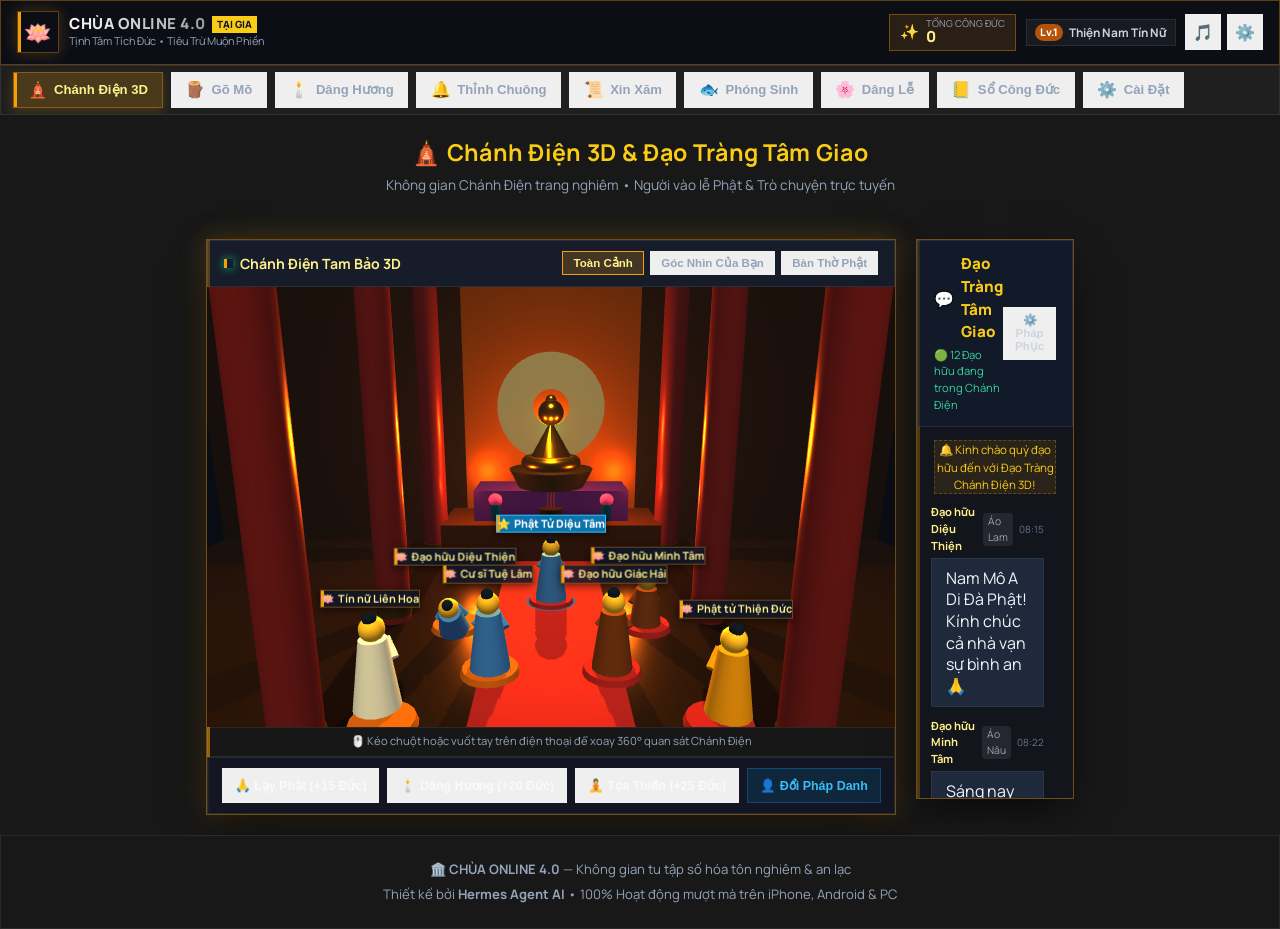
<file: dom1400c.html>
<!DOCTYPE html>
<html lang="vi"><head>
  <meta http-equiv="X-Content-Type-Options" content="nosniff">
  <meta name="referrer" content="strict-origin-when-cross-origin">
  <meta charset="UTF-8">
  <meta name="viewport" content="width=device-width, initial-scale=1.0, maximum-scale=1.0, user-scalable=no, viewport-fit=cover">
  <title>CHÙA ONLINE 4.0 | Tịnh Tâm Tích Đức &amp; Tu Tại Gia</title>
  <meta name="description" content="Chùa Online 4.0 - Không gian tu tập thanh tịnh tại gia. Gõ mõ tích đức, thắp nhang cầu an, thỉnh chuông bát nhã, xin xăm Quán Âm, thả cá phóng sinh online.">
  <meta name="theme-color" content="#0d0f17">
  
  <!-- Google Fonts: Manrope (Vietnamese subset) - duy nhất 1 typeface -->
  <link rel="preconnect" href="https://fonts.googleapis.com">
  <link rel="preconnect" href="https://fonts.gstatic.com" crossorigin="">
  <link href="https://fonts.googleapis.com/css2?family=Manrope:wght@400;500;600;700;800&amp;subset=vietnamese&amp;display=swap" rel="stylesheet">
  
  <link rel="stylesheet" href="style.css">
</head>
<body>

  <!-- ========================================================================= -->
  <!-- 2. KHÔNG GIAN CHÍNH: CHÙA ONLINE 4.0 -->
  <!-- ========================================================================= -->
  <div id="mainApp" class="main-app">
    
    <!-- HEADER THANH TỊNH -->
    <header class="app-header">
      <div class="header-left">
        <div class="temple-logo" onclick="switchTab('moyu')">
          <span class="logo-lotus">🪷</span>
        </div>
        <div class="temple-titles">
          <div class="temple-name-row">
            <h1 class="temple-name">CHÙA ONLINE 4.0</h1>
            <span class="temple-badge">TẠI GIA</span>
          </div>
          <p class="temple-tagline">Tịnh Tâm Tích Đức • Tiêu Trừ Muộn Phiền</p>
        </div>
      </div>

      <!-- Khung thông tin Công đức & Cấp bậc -->
      <div class="header-right">
        <div class="merit-pill" onclick="switchTab('ledger')" title="Xem sổ tích lũy công đức">
          <span class="merit-icon">✨</span>
          <div class="merit-info">
            <span class="merit-label">Tổng Công Đức</span>
            <span class="merit-val" id="headerMeritVal">0</span>
          </div>
        </div>

        <div class="level-pill" onclick="switchTab('ledger')" title="Cấp bậc tu tập">
          <span class="level-badge" id="headerLevelBadge">Lv.1</span>
          <span class="level-title" id="headerLevelTitle">Thiện Nam Tín Nữ</span>
        </div>

        <!-- Nút tiện ích: Nhạc thiền, Cài đặt, Khóa -->
        <div class="header-actions">
          <button class="icon-action-btn" id="btnZenMusic" onclick="toggleZenMusic()" title="Bật/Tắt Nhạc Thiền Tịnh Tâm">
            <span id="zenMusicIcon">🎵</span>
          </button>
          <button class="icon-action-btn" onclick="switchTab('settings')" title="Cài đặt hệ thống">
            ⚙️
          </button>

        </div>
      </div>
    </header>

    <!-- THANH ĐIỀU HƯỚNG TÁC VỤ TU TẬP (NAV TABS) -->
    <nav class="nav-scroll-wrapper">
      <div class="nav-bar">
        <button class="nav-btn active" data-tab="temple3d" onclick="switchTab('temple3d')">
          <span class="nav-emoji">🛕</span>
          <span class="nav-text">Chánh Điện 3D</span>
        </button>
        <button class="nav-btn" data-tab="moyu" onclick="switchTab('moyu')">
          <span class="nav-emoji">🪵</span>
          <span class="nav-text">Gõ Mõ</span>
        </button>
        <button class="nav-btn" data-tab="incense" onclick="switchTab('incense')">
          <span class="nav-emoji">🕯️</span>
          <span class="nav-text">Dâng Hương</span>
        </button>
        <button class="nav-btn" data-tab="bell" onclick="switchTab('bell')">
          <span class="nav-emoji">🔔</span>
          <span class="nav-text">Thỉnh Chuông</span>
        </button>
        <button class="nav-btn" data-tab="divination" onclick="switchTab('divination')">
          <span class="nav-emoji">📜</span>
          <span class="nav-text">Xin Xăm</span>
        </button>
        <button class="nav-btn" data-tab="pond" onclick="switchTab('pond')">
          <span class="nav-emoji">🐟</span>
          <span class="nav-text">Phóng Sinh</span>
        </button>
        <button class="nav-btn" data-tab="offering" onclick="switchTab('offering')">
          <span class="nav-emoji">🌸</span>
          <span class="nav-text">Dâng Lễ</span>
        </button>
        <button class="nav-btn" data-tab="ledger" onclick="switchTab('ledger')">
          <span class="nav-emoji">📒</span>
          <span class="nav-text">Sổ Công Đức</span>
        </button>
        <button class="nav-btn" data-tab="settings" onclick="switchTab('settings')">
          <span class="nav-emoji">⚙️</span>
          <span class="nav-text">Cài Đặt</span>
        </button>
      </div>
    </nav>

    <!-- KHÔNG GIAN NỘI DUNG TỪNG PHÂN HỆ -->
    <main class="app-body">
      <!-- ============================================================== -->
      <!-- TAB 0: CHÁNH ĐIỆN 3D & ĐẠO TRÀNG TÂM GIAO (3D TEMPLE & LIVE CHAT) -->
      <!-- ============================================================== -->
      <section id="tab-temple3d" class="tab-panel reveal active is-visible">
        <div class="temple3d-layout-container">
          <div class="panel-header-badge">
            <h2>🛕 Chánh Điện 3D &amp; Đạo Tràng Tâm Giao</h2>
            <p>Không gian Chánh Điện trang nghiêm • Người vào lễ Phật &amp; Trò chuyện trực tuyến</p>
          </div>

          <div class="temple3d-main-grid">
            <!-- CỘT TRÁI: VIEWPORT 3D CHÁNH ĐIỆN VỚI NGƯỜI ĐI LỄ CHÙA -->
            <div class="temple3d-viewport-card">
              <div class="viewport-header-bar">
                <div class="vh-title">
                  <span class="live-pulse-dot"></span>
                  <strong>Chánh Điện Tam Bảo 3D</strong>
                </div>
                <div class="camera-modes-bar">
                  <button type="button" class="btn-cam-view active" data-mode="overview" onclick="setCameraMode('overview')">
                    Toàn Cảnh
                  </button>
                  <button type="button" class="btn-cam-view" data-mode="user" onclick="setCameraMode('user')">
                    Góc Nhìn Của Bạn
                  </button>
                  <button type="button" class="btn-cam-view" data-mode="altar" onclick="setCameraMode('altar')">
                    Bàn Thờ Phật
                  </button>
                </div>
              </div>

              <!-- Vùng hiển thị Three.js 3D Viewport -->
              <div class="temple3d-canvas-wrapper">
                <div id="temple3dViewport" class="temple3d-viewport"><canvas width="670" height="440" style="display: block; width: 670px; height: 440px;"></canvas></div>
                <!-- Lớp phủ 2D hiển thị Thẻ tên & Bong bóng thoại 3D -->
                <div id="temple3dOverlay" class="temple3d-overlay"><div id="avatar-tag-0" class="avatar-3d-tag" style="display: flex; left: 335.094px; top: 245.953px;">
      
      <div class="name-badge-3d user-badge">
        <span class="nb-icon">⭐</span>
        <span>Phật Tử Diệu Tâm</span>
      </div>
    </div><div id="avatar-tag-1" class="avatar-3d-tag" style="display: flex; left: 238.536px; top: 278.852px;">
      
      <div class="name-badge-3d ">
        <span class="nb-icon">🪷</span>
        <span>Đạo hữu Diệu Thiện</span>
      </div>
    </div><div id="avatar-tag-2" class="avatar-3d-tag" style="display: flex; left: 431.671px; top: 278.401px;">
      
      <div class="name-badge-3d ">
        <span class="nb-icon">🪷</span>
        <span>Đạo hữu Minh Tâm</span>
      </div>
    </div><div id="avatar-tag-3" class="avatar-3d-tag" style="display: flex; left: 271.843px; top: 296.781px;">
      
      <div class="name-badge-3d ">
        <span class="nb-icon">🪷</span>
        <span>Cư sĩ Tuệ Lâm</span>
      </div>
    </div><div id="avatar-tag-4" class="avatar-3d-tag" style="display: flex; left: 397.896px; top: 312.68px;">
      
      <div class="name-badge-3d ">
        <span class="nb-icon">🪷</span>
        <span>Đạo hữu Giác Hải</span>
      </div>
    </div><div id="avatar-tag-5" class="avatar-3d-tag" style="display: flex; left: 155.229px; top: 320.362px;">
      
      <div class="name-badge-3d ">
        <span class="nb-icon">🪷</span>
        <span>Tín nữ Liên Hoa</span>
      </div>
    </div><div id="avatar-tag-6" class="avatar-3d-tag" style="display: flex; left: 519.958px; top: 331.54px;">
      
      <div class="name-badge-3d ">
        <span class="nb-icon">🪷</span>
        <span>Phật tử Thiện Đức</span>
      </div>
    </div></div>
              </div>

              <div class="viewport-drag-hint">
                <span>🖱️ Kéo chuột hoặc vuốt tay trên điện thoại để xoay 360° quan sát Chánh Điện</span>
              </div>

              <!-- Thanh thao tác lễ chùa của nhân vật người dùng -->
              <div class="avatar-action-toolbar">
                <button type="button" class="btn-avatar-action" onclick="performUserAction('bowing')">
                  🙏 Lạy Phật (+15 Đức)
                </button>
                <button type="button" class="btn-avatar-action" onclick="performUserAction('offering')">
                  🕯️ Dâng Hương (+20 Đức)
                </button>
                <button type="button" class="btn-avatar-action" onclick="performUserAction('meditating')">
                  🧘 Tọa Thiền (+25 Đức)
                </button>
                <button type="button" class="btn-avatar-action btn-change-profile" onclick="openProfileModal()">
                  👤 Đổi Pháp Danh
                </button>
              </div>
            </div>

            <!-- CỘT PHẢI: PHÒNG CHAT ĐẠO TRÀNG TRỰC TUYẾN -->
            <div class="temple-chat-card">
              <div class="chat-header">
                <div class="chat-title-box">
                  <div class="chat-title-row">
                    <span class="chat-temple-icon">💬</span>
                    <h3>Đạo Tràng Tâm Giao</h3>
                  </div>
                  <span class="chat-online-count">🟢 12 Đạo hữu đang trong Chánh Điện</span>
                </div>
                <button type="button" class="btn-profile-edit" onclick="openProfileModal()" title="Tùy chỉnh tên và áo tràng">
                  ⚙️ Pháp Phục
                </button>
              </div>

              <!-- Dòng tin nhắn trực tuyến (Chat Stream) -->
              <div id="templeChatStream" class="chat-stream-container">
        <div class="chat-msg system-msg">
          <span class="sm-text">🔔 Kính chào quý đạo hữu đến với Đạo Tràng Chánh Điện 3D!</span>
        </div>
      
      <div class="chat-msg msg-other">
        <div class="msg-header">
          <span class="msg-sender">Đạo hữu Diệu Thiện</span>
          <span class="msg-robe">Áo Lam</span>
          <span class="msg-time">08:15</span>
        </div>
        <div class="msg-bubble">Nam Mô A Di Đà Phật! Kính chúc cả nhà vạn sự bình an 🙏</div>
      </div>
    
      <div class="chat-msg msg-other">
        <div class="msg-header">
          <span class="msg-sender">Đạo hữu Minh Tâm</span>
          <span class="msg-robe">Áo Nâu</span>
          <span class="msg-time">08:22</span>
        </div>
        <div class="msg-bubble">Sáng nay cùng nhau thắp hương và tụng kinh nhé các bạn 🪷</div>
      </div>
    
      <div class="chat-msg msg-other">
        <div class="msg-header">
          <span class="msg-sender">Phật tử Thiện Đức</span>
          <span class="msg-robe">Áo Vàng</span>
          <span class="msg-time">09:30</span>
        </div>
        <div class="msg-bubble">Tâm tịnh như nước, bồ đề tâm mở rộng, phiền não tan biến 🍃</div>
      </div>
    </div>

              <!-- Hàng phím tắt Niệm Phật Nhanh -->
              <div class="quick-prayer-chips">
                <button type="button" class="qp-chip" onclick="sendQuickPrayer('Nam Mô A Di Đà Phật! 🙏')">
                  🙏 Nam Mô A Di Đà Phật
                </button>
                <button type="button" class="qp-chip" onclick="sendQuickPrayer('Nam Mô Quán Thế Âm Bồ Tát! 🪷')">
                  🪷 Nam Mô Quán Thế Âm
                </button>
                <button type="button" class="qp-chip" onclick="sendQuickPrayer('Nguyện cầu gia đạo bình an, tai qua nạn khỏi ✨')">
                  ✨ Cầu Gia Đạo Bình An
                </button>
                <button type="button" class="qp-chip" onclick="sendQuickPrayer('Chúc quý đạo hữu vạn sự hanh thông, phát tài phát lộc 💰')">
                  💰 Vạn Sự Hanh Thông
                </button>
                <button type="button" class="qp-chip" onclick="sendQuickPrayer('Thân tâm an lạc, bồ đề tâm kiên cố 🍃')">
                  🍃 Thân Tâm An Lạc
                </button>
              </div>

              <!-- Khung soạn tin nhắn -->
              <form class="chat-input-row" onsubmit="event.preventDefault(); sendUserChatMessage();">
                <input type="text" id="chatTextInput" class="chat-input-field" placeholder="Nhập lời nguyện hoặc trò chuyện cùng đạo tràng..." autocomplete="off">
                <button type="submit" class="btn-chat-send" title="Gửi tin nhắn">
                  🕊️ Gửi
                </button>
              </form>
            </div>
          </div>
        </div>
      </section>


      <!-- ============================================================== -->
      <!-- TAB 1: GÕ MÕ TỤNG KINH (VIRTUAL MUYU - GÕ MÕ TÍCH ĐỨC) -->
      <!-- ============================================================== -->
      <section id="tab-moyu" class="tab-panel reveal">
        <div class="moyu-container">
          <!-- Hào quang Phật pháp -->
          <div class="buddha-aura" id="buddhaAura"></div>

          <!-- Khu vực hiển thị Chữ bay lên khi gõ mõ -->
          <div class="floating-text-container" id="floatingContainer"></div>

          <!-- Mõ gỗ 3D tương tác -->
          <div class="moyu-wrapper" id="moyuWrapper" onclick="tapMoyu(event)">
            <!-- SVG Mõ Gỗ Điêu Khắc Tinh Xảo -->
            <svg class="moyu-svg" viewBox="0 0 320 280" fill="none" xmlns="http://www.w3.org/2000/svg">
              <defs>
                <radialGradient id="moyuWood" cx="45%" cy="35%" r="65%">
                  <stop offset="0%" stop-color="#9a3412"></stop>
                  <stop offset="45%" stop-color="#7c2d12"></stop>
                  <stop offset="85%" stop-color="#451a03"></stop>
                  <stop offset="100%" stop-color="#1c0a00"></stop>
                </radialGradient>
                <linearGradient id="goldCarve" x1="0" y1="0" x2="1" y2="1">
                  <stop offset="0%" stop-color="#fef08a"></stop>
                  <stop offset="50%" stop-color="#f59e0b"></stop>
                  <stop offset="100%" stop-color="#b45309"></stop>
                </linearGradient>
                <filter id="moyuGlow" x="-20%" y="-20%" width="140%" height="140%">
                  <feDropShadow dx="0" dy="12" stdDeviation="16" flood-color="#ea580c" flood-opacity="0.35"></feDropShadow>
                </filter>
              </defs>

              <!-- Thân Mõ Gỗ Vỏ Sò Hoàng Gia -->
              <path d="M160 20 C70 20 20 80 20 160 C20 230 75 260 160 260 C245 260 300 230 300 160 C300 80 250 20 160 20 Z" fill="url(#moyuWood)" filter="url(#moyuGlow)" stroke="#f59e0b" stroke-width="3"></path>
              
              <!-- Miệng Mõ & Khe Âm Thanh -->
              <path d="M60 165 C85 140 235 140 260 165 C235 185 85 185 60 165 Z" fill="#1e0a02" stroke="#d97706" stroke-width="2.5"></path>
              
              <!-- Vảy Rồng & Hoa Văn Chạm Khắc -->
              <circle cx="95" cy="115" r="14" fill="none" stroke="url(#goldCarve)" stroke-width="2.5"></circle>
              <circle cx="225" cy="115" r="14" fill="none" stroke="url(#goldCarve)" stroke-width="2.5"></circle>
              
              <!-- Chữ Vạn / Hoa Sen Trung Tâm -->
              <g transform="translate(142, 85) scale(0.9)">
                <path d="M18 0 L22 0 L22 18 L40 18 L40 22 L22 22 L22 40 L18 40 L18 22 L0 22 L0 18 L18 18 Z" fill="url(#goldCarve)"></path>
                <path d="M22 0 L22 8 L30 8" stroke="url(#goldCarve)" stroke-width="3" fill="none"></path>
                <path d="M40 22 L32 22 L32 30" stroke="url(#goldCarve)" stroke-width="3" fill="none"></path>
                <path d="M18 40 L18 32 L10 32" stroke="url(#goldCarve)" stroke-width="3" fill="none"></path>
                <path d="M0 18 L8 18 L8 10" stroke="url(#goldCarve)" stroke-width="3" fill="none"></path>
              </g>

              <!-- Mũi gõ / Đệm đế mõ -->
              <path d="M90 250 C125 270 195 270 230 250" stroke="#b45309" stroke-width="6" stroke-linecap="round"></path>
            </svg>

            <!-- Dùi gõ mõ tương tác -->
            <div class="moyu-mallet" id="moyuMallet">🪵</div>
          </div>

          <div class="moyu-tap-hint">
            <span>Chạm vào Mõ để tích công đức</span>
            <span class="moyu-keyboard-shortcut">(hoặc nhấn phím Space trên máy tính)</span>
          </div>

          <!-- Bảng số liệu thống kê nhanh trong ngày -->
          <div class="moyu-stats-card">
            <div class="stat-item">
              <span class="stat-number" id="todayMeritVal">0</span>
              <span class="stat-desc">Công Đức Hôm Nay</span>
            </div>
            <div class="stat-divider"></div>
            <div class="stat-item">
              <span class="stat-number" id="todayTapsVal">0</span>
              <span class="stat-desc">Tiếng Mõ Đã Gõ</span>
            </div>
            <div class="stat-divider"></div>
            <div class="stat-item">
              <span class="stat-number" id="streakDaysVal">1</span>
              <span class="stat-desc">Ngày Tinh Tấn</span>
            </div>
          </div>

          <!-- BỘ ĐIỀU KHIỂN TỰ ĐỘNG GÕ MÕ (AUTO TAP) -->
          <div class="auto-tap-panel">
            <div class="auto-tap-top">
              <div class="auto-tap-label">
                <span class="auto-dot" id="autoStatusDot"></span>
                <strong>Gõ Mõ Tự Động (Tụng Niệm)</strong>
              </div>
              <button class="btn-toggle-auto" id="btnToggleAuto" onclick="toggleAutoTap()">
                ▶ Bắt Đầu Gõ
              </button>
            </div>

            <!-- Tùy chỉnh tốc độ BPM -->
            <div class="speed-slider-row">
              <span class="speed-label">Tốc độ: <strong id="speedDisplay">60 lần/phút (Tịnh tâm)</strong></span>
              <input type="range" id="autoSpeedRange" min="30" max="180" value="60" step="10" oninput="changeAutoSpeed(this.value)">
              <div class="speed-ticks">
                <span onclick="setBpm(60)">Tịnh tâm (60)</span>
                <span onclick="setBpm(108)">108 Hạt Chuỗi</span>
                <span onclick="setBpm(150)">Siêu Tốc (150)</span>
              </div>
            </div>

            <!-- Tùy chỉnh danh sách câu niệm bay lên -->
            <div class="quote-selector-row">
              <span>Lời Niệm Hiển Thị:</span>
              <select id="blessingSelect" onchange="changeBlessingTheme(this.value)">
                <option value="all">✨ Hỗn Hợp (Công đức, Bình an, Hạnh phúc)</option>
                <option value="merit">🪙 +1 Công Đức / +1 Phúc Lành</option>
                <option value="zen">🧘 Thiền Định (Tâm Tĩnh, An Nhiên, Vô Lượng)</option>
                <option value="buddha">📿 Nam Mô A Di Đà Phật / Nam Mô Quan Thế Âm</option>
                <option value="wealth">💰 Cầu Tài Lộc (Vạn Sự Hanh Thông, Phát Tài)</option>
              </select>
            </div>
          </div>
        </div>
      </section>

      <!-- ============================================================== -->
      <!-- TAB 2: THẮP NHANG / DÂNG HƯƠNG QUÁN ÂM (VIRTUAL INCENSE) -->
      <!-- ============================================================== -->
      <section id="tab-incense" class="tab-panel reveal">
        <div class="incense-container">
          <div class="panel-header-badge">
            <h2>🕯️ Dâng Hương &amp; Khấn Nguyện Tại Gia</h2>
            <p>Thành tâm thắp 3 nén tâm hương dâng lên Tam Bảo cầu an lành</p>
          </div>

          <!-- Lư hương đồng & khói nhang canvas sống động -->
          <div class="incense-altar">
            <div class="buddha-statue">
              <div class="halo-glow"></div>
              <div class="statue-symbol">🙏</div>
              <div class="buddha-name">NAM MÔ ĐẠI BI QUÁN THẾ ÂM BỒ TÁT</div>
            </div>

            <!-- Khung vẽ khói nhang mờ ảo -->
            <canvas id="smokeCanvas" class="smoke-canvas" width="300" height="220"></canvas>

            <!-- Lư hương & 3 nén nhang -->
            <div class="incense-burner-box">
              <div class="incense-sticks" id="incenseSticks">
                <div class="stick-wrapper stick-1">
                  <div class="ember" id="ember1"></div>
                  <div class="stick-body" id="stickBody1"></div>
                </div>
                <div class="stick-wrapper stick-2">
                  <div class="ember" id="ember2"></div>
                  <div class="stick-body" id="stickBody2"></div>
                </div>
                <div class="stick-wrapper stick-3">
                  <div class="ember" id="ember3"></div>
                  <div class="stick-body" id="stickBody3"></div>
                </div>
              </div>

              <!-- Lư hương đồng hoàng gia -->
              <div class="brass-burner">
                <div class="burner-rim"></div>
                <div class="burner-body">
                  <span class="burner-lotus">🪷</span>
                </div>
                <div class="burner-legs">
                  <span></span><span></span><span></span>
                </div>
              </div>
            </div>

            <!-- Đồng hồ thời gian nhang cháy -->
            <div class="incense-timer-badge" id="incenseTimerBadge">
              <span id="incenseStatusText">Hương chưa thắp</span>
              <strong id="incenseCountdown">--:--</strong>
            </div>
          </div>

          <!-- SỚ KHẤN NGUYỆN CẦU AN -->
          <div class="prayer-box">
            <h3 class="prayer-box-title">📜 Sớ Khấn Cầu An &amp; Hóa Giải Muộn Phiền</h3>
            <div class="prayer-form">
              <div class="form-row-2">
                <input type="text" id="prayerName" class="form-input" placeholder="Họ và tên tín chủ (VD: Nguyễn Văn An)...">
                <input type="text" id="prayerYear" class="form-input" placeholder="Năm sinh (VD: Giáp Thân 2004)...">
              </div>
              <textarea id="prayerWish" class="form-textarea" placeholder="Nhập tâm nguyện khấn cầu (VD: Cầu mong gia đạo bình an, công việc hanh thông, tai qua nạn khỏi, tài lộc dồi dào, tâm tính an nhiên...)" rows="3"></textarea>
              
              <div class="incense-duration-select">
                <span>Thời gian thắp hương:</span>
                <div class="duration-radios">
                  <label><input type="radio" name="incenseDuration" value="300" checked=""> 5 Phút</label>
                  <label><input type="radio" name="incenseDuration" value="900"> 15 Phút</label>
                  <label><input type="radio" name="incenseDuration" value="1800"> 30 Phút</label>
                </div>
              </div>

              <button class="btn-light-incense" id="btnLightIncense" onclick="lightIncense()">
                🔥 Thành Tâm Thắp Nhang &amp; Gửi Nguyện Ước
              </button>
            </div>
          </div>
        </div>
      </section>

      <!-- ============================================================== -->
      <!-- TAB 3: THỈNH ĐẠI HỒNG CHUNG (TEMPLE BELL / CHUÔNG BÁT NHÃ) -->
      <!-- ============================================================== -->
      <section id="tab-bell" class="tab-panel reveal">
        <div class="bell-container">
          <div class="panel-header-badge">
            <h2>🔔 Thỉnh Đại Hồng Chung Bát Nhã</h2>
            <p>"Tiếng chuông ngân vang, phiền não nhẹ tan, bồ đề tâm mở rộng"</p>
          </div>

          <div class="bell-stage" onclick="tollBell()">
            <!-- Sóng âm lan tỏa hình tròn khi thỉnh chuông -->
            <div class="sound-wave-circle" id="bellWave1"></div>
            <div class="sound-wave-circle" id="bellWave2"></div>
            <div class="sound-wave-circle" id="bellWave3"></div>

            <!-- Đại Hồng Chung Cổ Điển -->
            <div class="temple-bell-visual" id="bellVisual">
              <div class="bell-hanger"></div>
              <div class="bell-crown"></div>
              <div class="bell-body">
                <div class="bell-inscription">
                  <span>般若波羅蜜多</span>
                  <div class="bell-lotus-relief">🪷</div>
                  <span>BÁT NHÃ TÂM KINH</span>
                </div>
              </div>
              <div class="bell-rim"></div>
            </div>

            <!-- Vồ gỗ gõ chuông -->
            <div class="bell-striker" id="bellStriker"></div>
          </div>

          <div class="bell-hint">
            <button class="btn-toll-bell" onclick="tollBell()">
              🪵 Thỉnh Chuông (+10 Công Đức)
            </button>
            <p>Mỗi tiếng chuông ngân sâu lắng 6 giây giúp thanh lọc tâm trí, giải tỏa stress</p>
          </div>

          <!-- Kệ thỉnh chuông truyền thống -->
          <div class="bell-prayer-poem">
            <div class="poem-title">KỆ THỈNH CHUÔNG</div>
            <p>
              Nguyện tiếng chuông này vang pháp giới,<br>
              Xa xôi tăm tối cũng nghe thông.<br>
              Phiền não nhẹ tan, tâm thanh tịnh,<br>
              Bồ đề tâm mở, thoát mê lầm.
            </p>
          </div>
        </div>
      </section>

      <!-- ============================================================== -->
      <!-- TAB 4: XIN XĂM / BỐC QUẺ QUÁN ÂM (FORTUNE DIVINATION STICKS) -->
      <!-- ============================================================== -->
      <section id="tab-divination" class="tab-panel reveal">
        <div class="divination-container">
          <div class="panel-header-badge">
            <h2>📜 Xin Xăm &amp; Bốc Quẻ Linh Ứng Đầu Ngày</h2>
            <p>Tâm thành tất ứng • Chiêm nghiệm vận thế, công danh, tài lộc và gia đạo</p>
          </div>

          <!-- Hộp xăm tre tương tác -->
          <div class="fortune-box-stage">
            <div class="fortune-bamboo-pot" id="bambooPot" onclick="shakeSticks()">
              <div class="bamboo-rim"></div>
              <div class="bamboo-body">
                <span class="bamboo-seal">靈籤</span>
                <span class="bamboo-text">QUAN ÂM LINH XĂM</span>
              </div>
              <div class="bamboo-sticks-cluster" id="sticksCluster">
                <div class="bamboo-stick bs-1"></div>
                <div class="bamboo-stick bs-2"></div>
                <div class="bamboo-stick bs-3"></div>
                <div class="bamboo-stick bs-4"></div>
                <div class="bamboo-stick bs-5"></div>
              </div>
            </div>
          </div>

          <div class="shake-action-area">
            <button class="btn-shake-sticks" id="btnShakeSticks" onclick="shakeSticks()">
              🎲 Thành Tâm Lắc Ống Xăm
            </button>
            <p class="shake-sub">Hít sâu một hơi, tập trung nghĩ về việc cần thấu tỏ và bấm lắc xăm</p>
          </div>

          <!-- MÀN HÌNH HIỂN THỊ KẾT QUẢ QUẺ XĂM LINH ỨNG -->
          <div class="fortune-result-card hidden" id="fortuneResultCard" style="display: none;">
            <div class="fortune-card-banner">
              <span class="fortune-rank-pill" id="cardRankPill">THƯỢNG THƯỢNG (ĐẠI CÁT)</span>
              <h3 class="fortune-number-title" id="cardNumberTitle">QUẺ SỐ 01</h3>
            </div>

            <div class="fortune-poem-section">
              <div class="poem-header">BÀI THƠ QUẺ</div>
              <p class="poem-body" id="cardPoemBody">
                Vận hội rồng mây gặp tiết xuân,<br>
                Công danh sáng tỏ phúc muôn phần.<br>
                Cầu tài được lộc nhà vui vẻ,<br>
                Phước đức vun bồi vạn sự hưng.
              </p>
            </div>

            <!-- Luận giải 6 phương diện đời sống -->
            <div class="fortune-grid-details">
              <div class="detail-box">
                <div class="detail-title">💼 Công Danh &amp; Sự Nghiệp</div>
                <p id="detCareer">Cơ hội thăng tiến mở rộng, được quý nhân phù trợ, kinh doanh phát đạt.</p>
              </div>
              <div class="detail-box">
                <div class="detail-title">💰 Tài Lộc &amp; Tiền Bạc</div>
                <p id="detWealth">Tài lộc hanh thông, thu nhập ổn định, đầu tư có lợi nhuận xứng đáng.</p>
              </div>
              <div class="detail-box">
                <div class="detail-title">🏡 Gia Đạo &amp; Bình An</div>
                <p id="detFamily">Gia đình thuận hòa, trên kính dưới nhường, có tin vui về con cái hoặc nhà cửa.</p>
              </div>
              <div class="detail-box">
                <div class="detail-title">❤️ Tình Duyên &amp; Hôn Nhân</div>
                <p id="detLove">Người độc thân sớm gặp lương duyên, người có đôi càng thêm thấu hiểu, gắn bó.</p>
              </div>
              <div class="detail-box">
                <div class="detail-title">🧘 Sức Khỏe &amp; Tinh Thần</div>
                <p id="detHealth">Thân tâm an lạc, bệnh cũ thuyên giảm, nên duy trì lối sống lành mạnh.</p>
              </div>
              <div class="detail-box">
                <div class="detail-title">🚀 Xuất Hành &amp; Mưu Sự</div>
                <p id="detTravel">Đi xa gặp may mắn, ký kết hợp đồng thuận lợi, hướng Đông và Nam đại cát.</p>
              </div>
            </div>

            <!-- Lời khuyên tu tâm -->
            <div class="fortune-advice-box">
              <strong>💡 Lời Khuyên Tu Tâm:</strong>
              <span id="cardAdviceText">Dẫu gặp quẻ tốt cũng không sinh tâm tự mãn, năng làm việc thiện, ăn ở có đức thì phước lành mới bền lâu.</span>
            </div>

            <div class="fortune-footer-buttons">
              <button class="btn-save-fortune" onclick="saveFortuneToHistory()">
                ⭐ Lưu Quẻ Vào Sổ Nhật Ký
              </button>
              <button class="btn-reshake" onclick="resetFortune()">
                🔄 Xin Quẻ Khác
              </button>
            </div>
          </div>
        </div>
      </section>

      <!-- ============================================================== -->
      <!-- TAB 5: HỒ SEN PHÓNG SINH (VIRTUAL LOTUS POND & FISH RELEASING) -->
      <!-- ============================================================== -->
      <section id="tab-pond" class="tab-panel reveal">
        <div class="pond-container">
          <div class="panel-header-badge">
            <h2>🐟 Hồ Sen Phóng Sinh Tích Phước</h2>
            <p>"Phóng sinh giải nghiệp oán • Tăng phước đức diên thọ, vạn sự hanh thông"</p>
          </div>

          <!-- Canvas Hồ Sen tương tác với đàn cá bơi lội -->
          <div class="pond-canvas-wrapper">
            <canvas id="pondCanvas" class="pond-canvas" width="480" height="340"></canvas>
            <div class="pond-overlay-info">
              <span>Đàn cá hiện tại: <strong id="fishCountDisplay">8</strong> chú cá Koi</span>
              <span>Hoa đăng trên hồ: <strong id="lanternCountDisplay">3</strong> chiếc</span>
            </div>
          </div>

          <!-- Nút hành động phóng sinh -->
          <div class="pond-action-controls">
            <button class="btn-pond-action btn-release-fish" onclick="releaseFish()">
              🐟 Phóng Sinh 1 Cá Chép (+20 Công Đức)
            </button>
            <button class="btn-pond-action btn-float-lantern" onclick="floatLantern()">
              🪷 Thả Hoa Đăng Cầu Nguyện (+30 Công Đức)
            </button>
          </div>

          <div class="pond-zen-quote">
            "Muôn loài chúng sinh đều quý trọng sinh mạng như ta. Giữ lòng từ bi cứu giúp muôn loài là gieo hạt giống bình an cho mai sau."
          </div>
        </div>
      </section>

      <!-- ============================================================== -->
      <!-- TAB 6: DÂNG LỄ CÚNG DƯỜNG (VIRTUAL OFFERINGS) -->
      <!-- ============================================================== -->
      <section id="tab-offering" class="tab-panel reveal">
        <div class="offering-container">
          <div class="panel-header-badge">
            <h2>🌸 Dâng Lễ Cúng Dường Tam Bảo</h2>
            <p>Dâng hoa thơm quả ngọt, nước tịnh tâm thành kính hướng về cội nguồn</p>
          </div>

          <!-- Khung bàn thờ dâng lễ -->
          <div class="offering-altar-view">
            <div class="altar-backdrop-glow"></div>
            <div class="altar-table">
              <div class="offering-slot" id="slotFruit">
                <div class="slot-item-icon">🥭</div>
                <span class="slot-item-label">Mâm Ngũ Quả</span>
              </div>
              <div class="offering-slot" id="slotFlower">
                <div class="slot-item-icon">🪷</div>
                <span class="slot-item-label">Bình Hoa Sen</span>
              </div>
              <div class="offering-slot" id="slotWater">
                <div class="slot-item-icon">🍵</div>
                <span class="slot-item-label">Chén Nước Tịnh</span>
              </div>
              <div class="offering-slot" id="slotCandle">
                <div class="slot-item-icon">🕯️</div>
                <span class="slot-item-label">Đèn Nến Hoa Sen</span>
              </div>
            </div>
          </div>

          <!-- Danh sách các lễ phẩm có thể dâng -->
          <div class="offering-selection-grid">
            <div class="offering-card" onclick="offerItem('fruit')">
              <div class="oc-icon">🍇</div>
              <div class="oc-title">Dâng Mâm Ngũ Quả</div>
              <div class="oc-desc">Cầu mong ngũ phúc lâm môn, mùa màng bội thu</div>
              <button class="oc-btn">+50 Công Đức</button>
            </div>

            <div class="offering-card" onclick="offerItem('flower')">
              <div class="oc-icon">🌸</div>
              <div class="oc-title">Dâng Hoa Sen Tươi</div>
              <div class="oc-desc">Sắc hương thanh khiết, trang nghiêm đạo tràng</div>
              <button class="oc-btn">+50 Công Đức</button>
            </div>

            <div class="offering-card" onclick="offerItem('water')">
              <div class="oc-icon">💧</div>
              <div class="oc-title">Dâng Chén Nước Cam Lồ</div>
              <div class="oc-desc">Tâm thanh tịnh như nước, rửa sạch bụi trần</div>
              <button class="oc-btn">+30 Công Đức</button>
            </div>

            <div class="offering-card" onclick="offerItem('candle')">
              <div class="oc-icon">🪔</div>
              <div class="oc-title">Thắp Nến Tuệ Đăng</div>
              <div class="oc-desc">Ánh sáng trí tuệ soi đường, xua tan u tối vô minh</div>
              <button class="oc-btn">+40 Công Đức</button>
            </div>
          </div>
        </div>
      </section>

      <!-- ============================================================== -->
      <!-- TAB 7: SỔ CÔNG ĐỨC & CẤP BẬC (MERIT LEDGER & LEVELS) -->
      <!-- ============================================================== -->
      <section id="tab-ledger" class="tab-panel reveal">
        <div class="ledger-container">
          <div class="panel-header-badge">
            <h2>📒 Sổ Tích Lũy Công Đức &amp; Tu Tập</h2>
            <p>Ghi nhận hành trình tinh tấn hàng ngày trên con đường an lạc</p>
          </div>

          <!-- Thẻ cấp bậc tu tập lớn -->
          <div class="level-master-card">
            <div class="lmc-header">
              <div class="lmc-avatar">🪷</div>
              <div class="lmc-info">
                <span class="lmc-sub">Cấp bậc tu tập hiện tại</span>
                <h3 class="lmc-rank-name" id="ledgerRankName">Thiện Nam Tín Nữ</h3>
              </div>
              <span class="lmc-badge-pill" id="ledgerRankBadge">Lv.1</span>
            </div>

            <!-- Thanh tiến trình cấp bậc -->
            <div class="exp-bar-wrapper">
              <div class="exp-bar-fill" id="ledgerExpFill" style="width: 0%;"></div>
            </div>
            <div class="exp-labels">
              <span id="expCurrentText">0 / 300 Công Đức</span>
              <span id="expNextRank">Tiếp theo: Phật Tử Tinh Tấn</span>
            </div>
          </div>

          <!-- Bảng tổng kết 6 chỉ số công đức -->
          <div class="stats-matrix-grid">
            <div class="stat-matrix-box">
              <span class="smb-icon">🪵</span>
              <div class="smb-val" id="statTotalTaps">0</div>
              <div class="smb-label">Tiếng Mõ Đã Gõ</div>
            </div>

            <div class="stat-matrix-box">
              <span class="smb-icon">🕯️</span>
              <div class="smb-val" id="statTotalIncense">0</div>
              <div class="smb-label">Nén Hương Đã Thắp</div>
            </div>

            <div class="stat-matrix-box">
              <span class="smb-icon">🔔</span>
              <div class="smb-val" id="statTotalBells">0</div>
              <div class="smb-label">Hồi Chuông Đã Thỉnh</div>
            </div>

            <div class="stat-matrix-box">
              <span class="smb-icon">📜</span>
              <div class="smb-val" id="statTotalFortunes">0</div>
              <div class="smb-label">Quẻ Xăm Đã Chiêm</div>
            </div>

            <div class="stat-matrix-box">
              <span class="smb-icon">🐟</span>
              <div class="smb-val" id="statTotalFishes">8</div>
              <div class="smb-label">Sinh Linh Phóng Sinh</div>
            </div>

            <div class="stat-matrix-box">
              <span class="smb-icon">🪷</span>
              <div class="smb-val" id="statTotalLanterns">3</div>
              <div class="smb-label">Hoa Đăng Đã Thả</div>
            </div>
          </div>

          <!-- Lịch sử các quẻ xăm đã lưu -->
          <div class="saved-fortunes-list">
            <h4 class="sfl-title">📜 Nhật Ký Quẻ Xăm Đã Chiêm Nghiệm</h4>
            <div id="savedFortunesContainer" class="sfl-container">
              <p class="empty-list-text">Chưa có quẻ xăm nào được lưu. Hãy sang tab "Xin Xăm" để chiêm nghiệm nhé!</p>
            </div>
          </div>

          <!-- Nút hành động: Chia sẻ & Đặt lại -->
          <div class="ledger-actions-row">
            <button class="btn-export-certificate" onclick="generateMeritCertificate()">
              🏆 Xuất Chứng Nhận Công Đức (Chia Sẻ)
            </button>
            <button class="btn-clear-merit" onclick="confirmResetMerit()">
              ⚠️ Đặt Lại Số Liệu
            </button>
          </div>
        </div>
      </section>


      <!-- ============================================================== -->
      <!-- TAB 8: CÀI ĐẶT HỆ THỐNG TRỰC TIẾP (SYSTEM SETTINGS) -->
      <!-- ============================================================== -->
      <section id="tab-settings" class="tab-panel reveal">
        <div class="settings-page-container">
          <div class="panel-header-badge">
            <h2>⚙️ Cài Đặt Hệ Thống &amp; Tùy Chỉnh</h2>
            <p>Tùy chỉnh âm thanh, rung, tốc độ gõ mõ và giao diện theo ý muốn</p>
          </div>

          <div class="settings-card-group">
            <!-- Nhóm 1: Âm thanh & Rung -->
            <div class="settings-card">
              <div class="sc-header">
                <span class="sc-icon">🔊</span>
                <div>
                  <h3 class="sc-title">Âm Thanh &amp; Rung Phản Hồi</h3>
                  <p class="sc-desc">Tùy chỉnh tiếng gõ mõ, thỉnh chuông và rung haptic</p>
                </div>
              </div>

              <div class="sc-body">
                <div class="setting-toggle-row">
                  <div>
                    <strong>Tiếng Mõ &amp; Chuông Bát Nhã</strong>
                    <p class="toggle-sub">Phát âm thanh mô phỏng Web Audio chân thực</p>
                  </div>
                  <label class="switch-toggle">
                    <input type="checkbox" id="pageSoundCheck" checked="" onchange="toggleSoundEffects(this.checked)">
                    <span class="slider"></span>
                  </label>
                </div>

                <div class="setting-toggle-row">
                  <div>
                    <strong>Rung Haptic Trên Điện Thoại</strong>
                    <p class="toggle-sub">Điện thoại rung êm nhẹ theo từng nhịp gõ mõ</p>
                  </div>
                  <label class="switch-toggle">
                    <input type="checkbox" id="pageHapticCheck" checked="" onchange="toggleHaptic(this.checked)">
                    <span class="slider"></span>
                  </label>
                </div>

                <div class="slider-setting-box">
                  <div class="slider-header">
                    <strong>Âm Lượng Tổng</strong>
                    <span id="volumeValueLabel">80%</span>
                  </div>
                  <input type="range" id="pageVolumeRange" min="0" max="100" value="80" oninput="changeMasterVolume(this.value)">
                </div>
              </div>
            </div>

            <!-- Nhóm 2: Nhạc Thiền & Không Gian -->
            <div class="settings-card">
              <div class="sc-header">
                <span class="sc-icon">🎶</span>
                <div>
                  <h3 class="sc-title">Nhạc Thiền Tịnh Tâm (Ambient)</h3>
                  <p class="sc-desc">Hòa âm ngũ cung Đông phương thanh lọc tâm trí</p>
                </div>
              </div>

              <div class="sc-body">
                <div class="setting-toggle-row">
                  <div>
                    <strong>Bật / Tắt Nhạc Thiền Ngũ Cung</strong>
                    <p class="toggle-sub">Giúp thư giãn, giảm căng thẳng và dễ ngủ</p>
                  </div>
                  <button type="button" class="btn-play-zen-music" id="btnToggleMusicPage" onclick="toggleZenMusic()">▶ Bật Nhạc Thiền</button>
                </div>
              </div>
            </div>

            <!-- Nhóm 3: Dữ liệu & Đặt lại -->
            <div class="settings-card">
              <div class="sc-header">
                <span class="sc-icon">💾</span>
                <div>
                  <h3 class="sc-title">Quản Lý Dữ Liệu Công Đức</h3>
                  <p class="sc-desc">Sao lưu và bảo tồn lịch sử tu tập trên thiết bị</p>
                </div>
              </div>

              <div class="sc-body">
                <div class="data-actions-row">
                  <button type="button" class="btn-data-action" onclick="exportDataBackup()">
                    📥 Sao Lưu Dữ Liệu (Tải File)
                  </button>
                  <button type="button" class="btn-data-action btn-danger" onclick="confirmResetMerit()">
                    ⚠️ Đặt Lại Số Liệu Về 0
                  </button>
                </div>
              </div>
            </div>

            <!-- Thông tin ứng dụng -->
            <div class="app-info-card">
              <div class="aic-logo">🪷</div>
              <div class="aic-details">
                <strong>CHÙA ONLINE 4.0 — PHIÊN BẢN 2026</strong>
                <p>Ứng dụng tu tập &amp; tích đức tại gia hiện đại nhất • Phát triển bởi Hermes Agent AI</p>
                <span class="aic-status">✓ 100% Hoạt động mượt mà, Offline Ready, Không giật lag</span>
              </div>
            </div>
          </div>
        </div>
      </section>
    </main>

    <!-- FOOTER THANH TỊNH -->
    <footer class="app-footer">
      <div class="footer-inner">
        <p>🏛️ <strong>CHÙA ONLINE 4.0</strong> — Không gian tu tập số hóa tôn nghiêm &amp; an lạc</p>
        <p class="footer-sub">Thiết kế bởi <strong>Hermes Agent AI</strong> • 100% Hoạt động mượt mà trên iPhone, Android &amp; PC</p>
      </div>
    </footer>
  </div>

  <!-- ========================================================================= -->
  
  <!-- MODAL XEM & TẢI CHỨNG NHẬN CÔNG ĐỨC (THIẾT KẾ THIỀN MÔN THUẦN HTML/CSS CHỐNG LỖI 100%) -->
  <div class="modal-overlay hidden" id="certModal" style="display: none;" onclick="closeCertModal(event)">
    <div class="cert-modal-dialog" onclick="event.stopPropagation()">
      <div class="cert-modal-header">
        <h3>🏆 Chứng Nhận Công Đức Tu Tập</h3>
        <button type="button" class="modal-close" onclick="closeCertModal()">×</button>
      </div>
      <div class="cert-modal-body">
        <!-- BẢN CHỨNG NHẬN VÀNG HOÀNG GIA HIỂN THỊ TRỰC TIẾP CHUẨN ĐỒ HỌA CSS -->
        <div class="royal-cert-card" id="royalCertCard">
          <div class="rcc-border-outer">
            <div class="rcc-border-inner">
              <div class="rcc-corners">
                <span class="corner tl">🪷</span>
                <span class="corner tr">🪷</span>
                <span class="corner bl">🪷</span>
                <span class="corner br">🪷</span>
              </div>
              <div class="rcc-header">
                <div class="rcc-emblem">✨</div>
                <h2 class="rcc-main-title">CHỨNG NHẬN CÔNG ĐỨC TU TẬP</h2>
                <p class="rcc-subtitle">Chùa Online 4.0 — Tịnh Tâm Tích Đức Tại Gia</p>
              </div>

              <div class="rcc-divider"></div>

              <div class="rcc-content">
                <p class="rcc-intro">Chứng nhận Tín Chủ đã phát tâm tinh tấn tu tập tích lũy được:</p>
                <div class="rcc-merit-display" id="rccMeritPoints">0 ĐIỂM CÔNG ĐỨC</div>
                
                <div class="rcc-stats-summary">
                  <div class="rcc-stat-pill">
                    <span class="rsp-lbl">Cấp bậc:</span>
                    <strong id="rccRankTitle">Thiện Nam Tín Nữ</strong>
                  </div>
                  <div class="rcc-stat-pill">
                    <span class="rsp-lbl">Chuỗi tinh tấn:</span>
                    <strong id="rccStreakDays">1 ngày</strong>
                  </div>
                </div>

                <div class="rcc-details-row">
                  <span>Mõ: <strong id="rccTaps">0</strong> tiếng</span> •
                  <span>Nhang: <strong id="rccIncense">0</strong> nén</span> •
                  <span>Chuông: <strong id="rccBells">0</strong> hồi</span>
                </div>

                <p class="rcc-verse">"Phước đức vun bồi vạn sự hưng • Tâm an vạn sự an"</p>
                <div class="rcc-footer-date" id="rccCertDate">Ngày chứng thực: 01/11/2026</div>
              </div>
            </div>
          </div>
        </div>

        <div class="cert-actions">
          <button type="button" class="btn-download-cert" onclick="copyCertText()">
            📋 Sao Chép Chứng Nhận (Gửi Zalo/FB)
          </button>
          <button type="button" class="btn-close-cert" onclick="closeCertModal()">
            Đóng
          </button>
        </div>
      </div>
    </div>
  </div>
  <!-- Thư viện Three.js 3D & Logic Chánh Điện 3D -->
  <script src="three.min.js"></script>
  <script src="temple3d.js"></script>
  <!-- Script logic ứng dụng -->
  <script src="app.js"></script>

  <!-- MODAL ĐỔI PHÁP DANH & TRANG PHỤC PHẬT TỬ -->
  <div class="modal-overlay hidden" id="profileModal" style="display: none;" onclick="closeProfileModal(event)">
    <div class="modal-dialog" onclick="event.stopPropagation()">
      <div class="modal-header">
        <h3>👤 Tùy Chỉnh Pháp Danh &amp; Pháp Phục</h3>
        <button type="button" class="modal-close" onclick="closeProfileModal()">×</button>
      </div>
      <div class="modal-body">
        <div class="setting-group">
          <h4>Pháp Danh / Tên Hiển Thị Trong Chánh Điện</h4>
          <input type="text" id="inputDharmaName" class="form-input" placeholder="Nhập tên hoặc pháp danh (VD: Phật Tử Diệu Tâm)..." maxlength="30">
        </div>

        <div class="setting-group">
          <h4>Màu Sắc Pháp Phục 3D</h4>
          <select id="selectRobeColor" class="form-input" style="cursor:pointer;">
            <option value="#3b82f6" selected="">Áo Lam Truyền Thống (Xanh Lam)</option>
            <option value="#78350f">Áo Nâu Sòng Giản Dị (Nâu Đất)</option>
            <option value="#f8fafc">Áo Trắng Cư Sĩ Thanh Tịnh (Trắng Tinh)</option>
            <option value="#f59e0b">Áo Vàng Phật Tử Tinh Tấn (Vàng Kim)</option>
          </select>
        </div>

        <div style="display: flex; gap: 0.65rem; margin-top: 0.5rem;">
          <button type="button" class="btn-save-pin" style="flex: 1.8;" onclick="saveProfileSettings()">
            💾 Lưu Thông Tin
          </button>
          <button type="button" class="btn-close-modal" style="flex: 1; padding: 0.65rem; border-radius: 10px; background: rgba(255,255,255,0.08); border: 1px solid var(--border-subtle); color: var(--text-primary); font-weight: 700; font-size: 0.84rem; cursor: pointer;" onclick="closeProfileModal()">
            Đóng
          </button>
        </div>
      </div>
    </div>
  </div>



<script>
/* fail-safe: khong de noi dung bi an neu scroll-reveal khong kich hoat */
setTimeout(function(){document.querySelectorAll('.reveal,[class*="reveal"]').forEach(function(el){el.classList.add('visible','is-visible','in-view','revealed');});},1800);
</script>
</body></html>
</file>
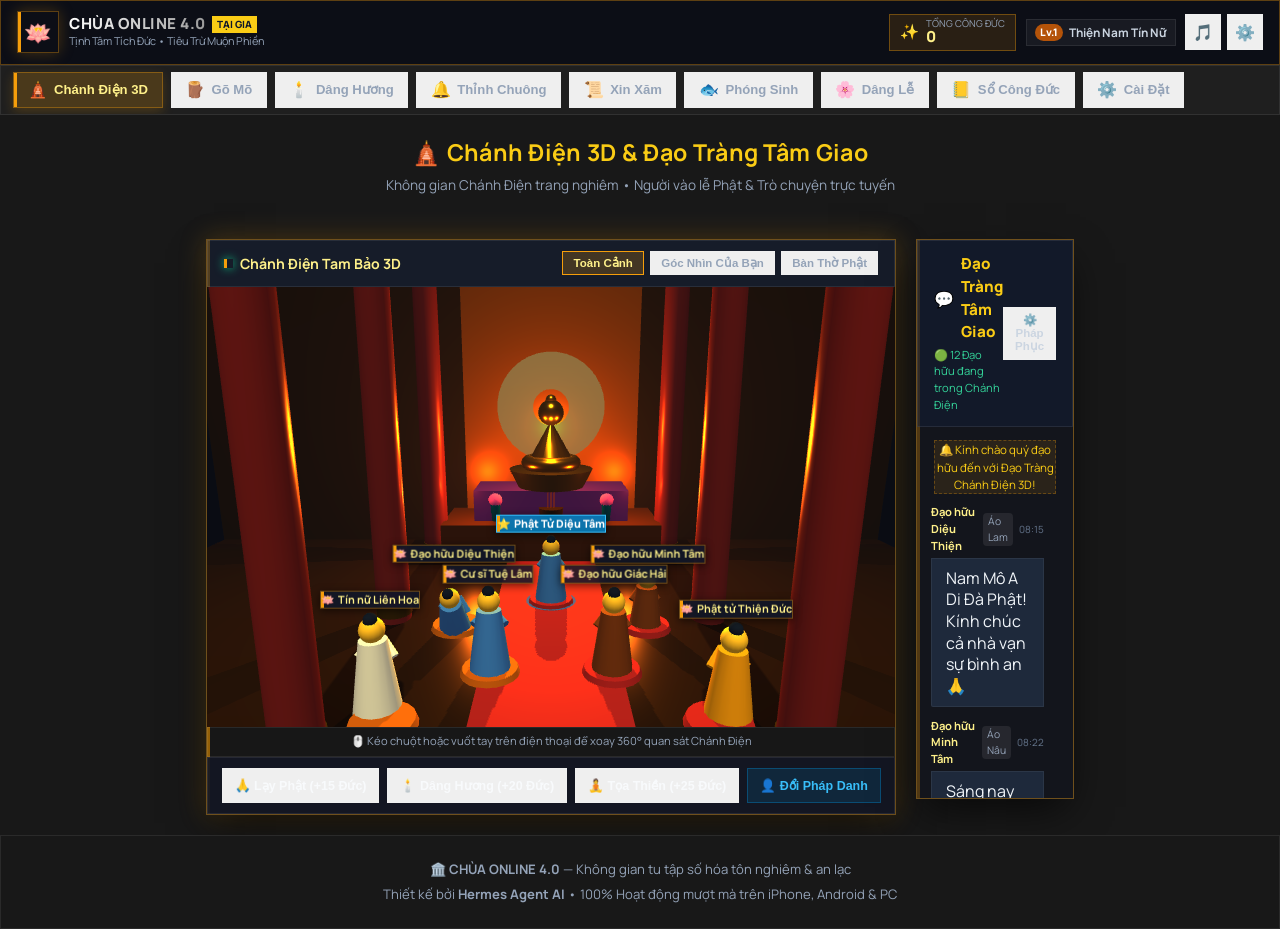
<file: dom1400d.html>
<!DOCTYPE html>
<html lang="vi"><head>
  <meta http-equiv="X-Content-Type-Options" content="nosniff">
  <meta name="referrer" content="strict-origin-when-cross-origin">
  <meta charset="UTF-8">
  <meta name="viewport" content="width=device-width, initial-scale=1.0, maximum-scale=1.0, user-scalable=no, viewport-fit=cover">
  <title>CHÙA ONLINE 4.0 | Tịnh Tâm Tích Đức &amp; Tu Tại Gia</title>
  <meta name="description" content="Chùa Online 4.0 - Không gian tu tập thanh tịnh tại gia. Gõ mõ tích đức, thắp nhang cầu an, thỉnh chuông bát nhã, xin xăm Quán Âm, thả cá phóng sinh online.">
  <meta name="theme-color" content="#0d0f17">
  
  <!-- Google Fonts: Manrope (Vietnamese subset) - duy nhất 1 typeface -->
  <link rel="preconnect" href="https://fonts.googleapis.com">
  <link rel="preconnect" href="https://fonts.gstatic.com" crossorigin="">
  <link href="https://fonts.googleapis.com/css2?family=Manrope:wght@400;500;600;700;800&amp;subset=vietnamese&amp;display=swap" rel="stylesheet">
  
  <link rel="stylesheet" href="style.css">
</head>
<body>

  <!-- ========================================================================= -->
  <!-- 2. KHÔNG GIAN CHÍNH: CHÙA ONLINE 4.0 -->
  <!-- ========================================================================= -->
  <div id="mainApp" class="main-app">
    
    <!-- HEADER THANH TỊNH -->
    <header class="app-header">
      <div class="header-left">
        <div class="temple-logo" onclick="switchTab('moyu')">
          <span class="logo-lotus">🪷</span>
        </div>
        <div class="temple-titles">
          <div class="temple-name-row">
            <h1 class="temple-name">CHÙA ONLINE 4.0</h1>
            <span class="temple-badge">TẠI GIA</span>
          </div>
          <p class="temple-tagline">Tịnh Tâm Tích Đức • Tiêu Trừ Muộn Phiền</p>
        </div>
      </div>

      <!-- Khung thông tin Công đức & Cấp bậc -->
      <div class="header-right">
        <div class="merit-pill" onclick="switchTab('ledger')" title="Xem sổ tích lũy công đức">
          <span class="merit-icon">✨</span>
          <div class="merit-info">
            <span class="merit-label">Tổng Công Đức</span>
            <span class="merit-val" id="headerMeritVal">0</span>
          </div>
        </div>

        <div class="level-pill" onclick="switchTab('ledger')" title="Cấp bậc tu tập">
          <span class="level-badge" id="headerLevelBadge">Lv.1</span>
          <span class="level-title" id="headerLevelTitle">Thiện Nam Tín Nữ</span>
        </div>

        <!-- Nút tiện ích: Nhạc thiền, Cài đặt, Khóa -->
        <div class="header-actions">
          <button class="icon-action-btn" id="btnZenMusic" onclick="toggleZenMusic()" title="Bật/Tắt Nhạc Thiền Tịnh Tâm">
            <span id="zenMusicIcon">🎵</span>
          </button>
          <button class="icon-action-btn" onclick="switchTab('settings')" title="Cài đặt hệ thống">
            ⚙️
          </button>

        </div>
      </div>
    </header>

    <!-- THANH ĐIỀU HƯỚNG TÁC VỤ TU TẬP (NAV TABS) -->
    <nav class="nav-scroll-wrapper">
      <div class="nav-bar">
        <button class="nav-btn active" data-tab="temple3d" onclick="switchTab('temple3d')">
          <span class="nav-emoji">🛕</span>
          <span class="nav-text">Chánh Điện 3D</span>
        </button>
        <button class="nav-btn" data-tab="moyu" onclick="switchTab('moyu')">
          <span class="nav-emoji">🪵</span>
          <span class="nav-text">Gõ Mõ</span>
        </button>
        <button class="nav-btn" data-tab="incense" onclick="switchTab('incense')">
          <span class="nav-emoji">🕯️</span>
          <span class="nav-text">Dâng Hương</span>
        </button>
        <button class="nav-btn" data-tab="bell" onclick="switchTab('bell')">
          <span class="nav-emoji">🔔</span>
          <span class="nav-text">Thỉnh Chuông</span>
        </button>
        <button class="nav-btn" data-tab="divination" onclick="switchTab('divination')">
          <span class="nav-emoji">📜</span>
          <span class="nav-text">Xin Xăm</span>
        </button>
        <button class="nav-btn" data-tab="pond" onclick="switchTab('pond')">
          <span class="nav-emoji">🐟</span>
          <span class="nav-text">Phóng Sinh</span>
        </button>
        <button class="nav-btn" data-tab="offering" onclick="switchTab('offering')">
          <span class="nav-emoji">🌸</span>
          <span class="nav-text">Dâng Lễ</span>
        </button>
        <button class="nav-btn" data-tab="ledger" onclick="switchTab('ledger')">
          <span class="nav-emoji">📒</span>
          <span class="nav-text">Sổ Công Đức</span>
        </button>
        <button class="nav-btn" data-tab="settings" onclick="switchTab('settings')">
          <span class="nav-emoji">⚙️</span>
          <span class="nav-text">Cài Đặt</span>
        </button>
      </div>
    </nav>

    <!-- KHÔNG GIAN NỘI DUNG TỪNG PHÂN HỆ -->
    <main class="app-body">
      <!-- ============================================================== -->
      <!-- TAB 0: CHÁNH ĐIỆN 3D & ĐẠO TRÀNG TÂM GIAO (3D TEMPLE & LIVE CHAT) -->
      <!-- ============================================================== -->
      <section id="tab-temple3d" class="tab-panel reveal active is-visible">
        <div class="temple3d-layout-container">
          <div class="panel-header-badge">
            <h2>🛕 Chánh Điện 3D &amp; Đạo Tràng Tâm Giao</h2>
            <p>Không gian Chánh Điện trang nghiêm • Người vào lễ Phật &amp; Trò chuyện trực tuyến</p>
          </div>

          <div class="temple3d-main-grid">
            <!-- CỘT TRÁI: VIEWPORT 3D CHÁNH ĐIỆN VỚI NGƯỜI ĐI LỄ CHÙA -->
            <div class="temple3d-viewport-card">
              <div class="viewport-header-bar">
                <div class="vh-title">
                  <span class="live-pulse-dot"></span>
                  <strong>Chánh Điện Tam Bảo 3D</strong>
                </div>
                <div class="camera-modes-bar">
                  <button type="button" class="btn-cam-view active" data-mode="overview" onclick="setCameraMode('overview')">
                    Toàn Cảnh
                  </button>
                  <button type="button" class="btn-cam-view" data-mode="user" onclick="setCameraMode('user')">
                    Góc Nhìn Của Bạn
                  </button>
                  <button type="button" class="btn-cam-view" data-mode="altar" onclick="setCameraMode('altar')">
                    Bàn Thờ Phật
                  </button>
                </div>
              </div>

              <!-- Vùng hiển thị Three.js 3D Viewport -->
              <div class="temple3d-canvas-wrapper">
                <div id="temple3dViewport" class="temple3d-viewport"><canvas width="670" height="440" style="display: block; width: 670px; height: 440px;"></canvas></div>
                <!-- Lớp phủ 2D hiển thị Thẻ tên & Bong bóng thoại 3D -->
                <div id="temple3dOverlay" class="temple3d-overlay"><div id="avatar-tag-0" class="avatar-3d-tag" style="display: flex; left: 335.094px; top: 247.24px;">
      
      <div class="name-badge-3d user-badge">
        <span class="nb-icon">⭐</span>
        <span>Phật Tử Diệu Tâm</span>
      </div>
    </div><div id="avatar-tag-1" class="avatar-3d-tag" style="display: flex; left: 237.928px; top: 264.628px;">
      
      <div class="name-badge-3d ">
        <span class="nb-icon">🪷</span>
        <span>Đạo hữu Diệu Thiện</span>
      </div>
    </div><div id="avatar-tag-2" class="avatar-3d-tag" style="display: flex; left: 431.696px; top: 277.824px;">
      
      <div class="name-badge-3d ">
        <span class="nb-icon">🪷</span>
        <span>Đạo hữu Minh Tâm</span>
      </div>
    </div><div id="avatar-tag-3" class="avatar-3d-tag" style="display: flex; left: 271.843px; top: 296.781px;">
      
      <div class="name-badge-3d ">
        <span class="nb-icon">🪷</span>
        <span>Cư sĩ Tuệ Lâm</span>
      </div>
    </div><div id="avatar-tag-4" class="avatar-3d-tag" style="display: flex; left: 398.006px; top: 308.759px;">
      
      <div class="name-badge-3d ">
        <span class="nb-icon">🪷</span>
        <span>Đạo hữu Giác Hải</span>
      </div>
    </div><div id="avatar-tag-5" class="avatar-3d-tag" style="display: flex; left: 154.246px; top: 324.432px;">
      
      <div class="name-badge-3d ">
        <span class="nb-icon">🪷</span>
        <span>Tín nữ Liên Hoa</span>
      </div>
    </div><div id="avatar-tag-6" class="avatar-3d-tag" style="display: flex; left: 519.959px; top: 331.528px;">
      
      <div class="name-badge-3d ">
        <span class="nb-icon">🪷</span>
        <span>Phật tử Thiện Đức</span>
      </div>
    </div></div>
              </div>

              <div class="viewport-drag-hint">
                <span>🖱️ Kéo chuột hoặc vuốt tay trên điện thoại để xoay 360° quan sát Chánh Điện</span>
              </div>

              <!-- Thanh thao tác lễ chùa của nhân vật người dùng -->
              <div class="avatar-action-toolbar">
                <button type="button" class="btn-avatar-action" onclick="performUserAction('bowing')">
                  🙏 Lạy Phật (+15 Đức)
                </button>
                <button type="button" class="btn-avatar-action" onclick="performUserAction('offering')">
                  🕯️ Dâng Hương (+20 Đức)
                </button>
                <button type="button" class="btn-avatar-action" onclick="performUserAction('meditating')">
                  🧘 Tọa Thiền (+25 Đức)
                </button>
                <button type="button" class="btn-avatar-action btn-change-profile" onclick="openProfileModal()">
                  👤 Đổi Pháp Danh
                </button>
              </div>
            </div>

            <!-- CỘT PHẢI: PHÒNG CHAT ĐẠO TRÀNG TRỰC TUYẾN -->
            <div class="temple-chat-card">
              <div class="chat-header">
                <div class="chat-title-box">
                  <div class="chat-title-row">
                    <span class="chat-temple-icon">💬</span>
                    <h3>Đạo Tràng Tâm Giao</h3>
                  </div>
                  <span class="chat-online-count">🟢 12 Đạo hữu đang trong Chánh Điện</span>
                </div>
                <button type="button" class="btn-profile-edit" onclick="openProfileModal()" title="Tùy chỉnh tên và áo tràng">
                  ⚙️ Pháp Phục
                </button>
              </div>

              <!-- Dòng tin nhắn trực tuyến (Chat Stream) -->
              <div id="templeChatStream" class="chat-stream-container">
        <div class="chat-msg system-msg">
          <span class="sm-text">🔔 Kính chào quý đạo hữu đến với Đạo Tràng Chánh Điện 3D!</span>
        </div>
      
      <div class="chat-msg msg-other">
        <div class="msg-header">
          <span class="msg-sender">Đạo hữu Diệu Thiện</span>
          <span class="msg-robe">Áo Lam</span>
          <span class="msg-time">08:15</span>
        </div>
        <div class="msg-bubble">Nam Mô A Di Đà Phật! Kính chúc cả nhà vạn sự bình an 🙏</div>
      </div>
    
      <div class="chat-msg msg-other">
        <div class="msg-header">
          <span class="msg-sender">Đạo hữu Minh Tâm</span>
          <span class="msg-robe">Áo Nâu</span>
          <span class="msg-time">08:22</span>
        </div>
        <div class="msg-bubble">Sáng nay cùng nhau thắp hương và tụng kinh nhé các bạn 🪷</div>
      </div>
    </div>

              <!-- Hàng phím tắt Niệm Phật Nhanh -->
              <div class="quick-prayer-chips">
                <button type="button" class="qp-chip" onclick="sendQuickPrayer('Nam Mô A Di Đà Phật! 🙏')">
                  🙏 Nam Mô A Di Đà Phật
                </button>
                <button type="button" class="qp-chip" onclick="sendQuickPrayer('Nam Mô Quán Thế Âm Bồ Tát! 🪷')">
                  🪷 Nam Mô Quán Thế Âm
                </button>
                <button type="button" class="qp-chip" onclick="sendQuickPrayer('Nguyện cầu gia đạo bình an, tai qua nạn khỏi ✨')">
                  ✨ Cầu Gia Đạo Bình An
                </button>
                <button type="button" class="qp-chip" onclick="sendQuickPrayer('Chúc quý đạo hữu vạn sự hanh thông, phát tài phát lộc 💰')">
                  💰 Vạn Sự Hanh Thông
                </button>
                <button type="button" class="qp-chip" onclick="sendQuickPrayer('Thân tâm an lạc, bồ đề tâm kiên cố 🍃')">
                  🍃 Thân Tâm An Lạc
                </button>
              </div>

              <!-- Khung soạn tin nhắn -->
              <form class="chat-input-row" onsubmit="event.preventDefault(); sendUserChatMessage();">
                <input type="text" id="chatTextInput" class="chat-input-field" placeholder="Nhập lời nguyện hoặc trò chuyện cùng đạo tràng..." autocomplete="off">
                <button type="submit" class="btn-chat-send" title="Gửi tin nhắn">
                  🕊️ Gửi
                </button>
              </form>
            </div>
          </div>
        </div>
      </section>


      <!-- ============================================================== -->
      <!-- TAB 1: GÕ MÕ TỤNG KINH (VIRTUAL MUYU - GÕ MÕ TÍCH ĐỨC) -->
      <!-- ============================================================== -->
      <section id="tab-moyu" class="tab-panel reveal">
        <div class="moyu-container">
          <!-- Hào quang Phật pháp -->
          <div class="buddha-aura" id="buddhaAura"></div>

          <!-- Khu vực hiển thị Chữ bay lên khi gõ mõ -->
          <div class="floating-text-container" id="floatingContainer"></div>

          <!-- Mõ gỗ 3D tương tác -->
          <div class="moyu-wrapper" id="moyuWrapper" onclick="tapMoyu(event)">
            <!-- SVG Mõ Gỗ Điêu Khắc Tinh Xảo -->
            <svg class="moyu-svg" viewBox="0 0 320 280" fill="none" xmlns="http://www.w3.org/2000/svg">
              <defs>
                <radialGradient id="moyuWood" cx="45%" cy="35%" r="65%">
                  <stop offset="0%" stop-color="#9a3412"></stop>
                  <stop offset="45%" stop-color="#7c2d12"></stop>
                  <stop offset="85%" stop-color="#451a03"></stop>
                  <stop offset="100%" stop-color="#1c0a00"></stop>
                </radialGradient>
                <linearGradient id="goldCarve" x1="0" y1="0" x2="1" y2="1">
                  <stop offset="0%" stop-color="#fef08a"></stop>
                  <stop offset="50%" stop-color="#f59e0b"></stop>
                  <stop offset="100%" stop-color="#b45309"></stop>
                </linearGradient>
                <filter id="moyuGlow" x="-20%" y="-20%" width="140%" height="140%">
                  <feDropShadow dx="0" dy="12" stdDeviation="16" flood-color="#ea580c" flood-opacity="0.35"></feDropShadow>
                </filter>
              </defs>

              <!-- Thân Mõ Gỗ Vỏ Sò Hoàng Gia -->
              <path d="M160 20 C70 20 20 80 20 160 C20 230 75 260 160 260 C245 260 300 230 300 160 C300 80 250 20 160 20 Z" fill="url(#moyuWood)" filter="url(#moyuGlow)" stroke="#f59e0b" stroke-width="3"></path>
              
              <!-- Miệng Mõ & Khe Âm Thanh -->
              <path d="M60 165 C85 140 235 140 260 165 C235 185 85 185 60 165 Z" fill="#1e0a02" stroke="#d97706" stroke-width="2.5"></path>
              
              <!-- Vảy Rồng & Hoa Văn Chạm Khắc -->
              <circle cx="95" cy="115" r="14" fill="none" stroke="url(#goldCarve)" stroke-width="2.5"></circle>
              <circle cx="225" cy="115" r="14" fill="none" stroke="url(#goldCarve)" stroke-width="2.5"></circle>
              
              <!-- Chữ Vạn / Hoa Sen Trung Tâm -->
              <g transform="translate(142, 85) scale(0.9)">
                <path d="M18 0 L22 0 L22 18 L40 18 L40 22 L22 22 L22 40 L18 40 L18 22 L0 22 L0 18 L18 18 Z" fill="url(#goldCarve)"></path>
                <path d="M22 0 L22 8 L30 8" stroke="url(#goldCarve)" stroke-width="3" fill="none"></path>
                <path d="M40 22 L32 22 L32 30" stroke="url(#goldCarve)" stroke-width="3" fill="none"></path>
                <path d="M18 40 L18 32 L10 32" stroke="url(#goldCarve)" stroke-width="3" fill="none"></path>
                <path d="M0 18 L8 18 L8 10" stroke="url(#goldCarve)" stroke-width="3" fill="none"></path>
              </g>

              <!-- Mũi gõ / Đệm đế mõ -->
              <path d="M90 250 C125 270 195 270 230 250" stroke="#b45309" stroke-width="6" stroke-linecap="round"></path>
            </svg>

            <!-- Dùi gõ mõ tương tác -->
            <div class="moyu-mallet" id="moyuMallet">🪵</div>
          </div>

          <div class="moyu-tap-hint">
            <span>Chạm vào Mõ để tích công đức</span>
            <span class="moyu-keyboard-shortcut">(hoặc nhấn phím Space trên máy tính)</span>
          </div>

          <!-- Bảng số liệu thống kê nhanh trong ngày -->
          <div class="moyu-stats-card">
            <div class="stat-item">
              <span class="stat-number" id="todayMeritVal">0</span>
              <span class="stat-desc">Công Đức Hôm Nay</span>
            </div>
            <div class="stat-divider"></div>
            <div class="stat-item">
              <span class="stat-number" id="todayTapsVal">0</span>
              <span class="stat-desc">Tiếng Mõ Đã Gõ</span>
            </div>
            <div class="stat-divider"></div>
            <div class="stat-item">
              <span class="stat-number" id="streakDaysVal">1</span>
              <span class="stat-desc">Ngày Tinh Tấn</span>
            </div>
          </div>

          <!-- BỘ ĐIỀU KHIỂN TỰ ĐỘNG GÕ MÕ (AUTO TAP) -->
          <div class="auto-tap-panel">
            <div class="auto-tap-top">
              <div class="auto-tap-label">
                <span class="auto-dot" id="autoStatusDot"></span>
                <strong>Gõ Mõ Tự Động (Tụng Niệm)</strong>
              </div>
              <button class="btn-toggle-auto" id="btnToggleAuto" onclick="toggleAutoTap()">
                ▶ Bắt Đầu Gõ
              </button>
            </div>

            <!-- Tùy chỉnh tốc độ BPM -->
            <div class="speed-slider-row">
              <span class="speed-label">Tốc độ: <strong id="speedDisplay">60 lần/phút (Tịnh tâm)</strong></span>
              <input type="range" id="autoSpeedRange" min="30" max="180" value="60" step="10" oninput="changeAutoSpeed(this.value)">
              <div class="speed-ticks">
                <span onclick="setBpm(60)">Tịnh tâm (60)</span>
                <span onclick="setBpm(108)">108 Hạt Chuỗi</span>
                <span onclick="setBpm(150)">Siêu Tốc (150)</span>
              </div>
            </div>

            <!-- Tùy chỉnh danh sách câu niệm bay lên -->
            <div class="quote-selector-row">
              <span>Lời Niệm Hiển Thị:</span>
              <select id="blessingSelect" onchange="changeBlessingTheme(this.value)">
                <option value="all">✨ Hỗn Hợp (Công đức, Bình an, Hạnh phúc)</option>
                <option value="merit">🪙 +1 Công Đức / +1 Phúc Lành</option>
                <option value="zen">🧘 Thiền Định (Tâm Tĩnh, An Nhiên, Vô Lượng)</option>
                <option value="buddha">📿 Nam Mô A Di Đà Phật / Nam Mô Quan Thế Âm</option>
                <option value="wealth">💰 Cầu Tài Lộc (Vạn Sự Hanh Thông, Phát Tài)</option>
              </select>
            </div>
          </div>
        </div>
      </section>

      <!-- ============================================================== -->
      <!-- TAB 2: THẮP NHANG / DÂNG HƯƠNG QUÁN ÂM (VIRTUAL INCENSE) -->
      <!-- ============================================================== -->
      <section id="tab-incense" class="tab-panel reveal">
        <div class="incense-container">
          <div class="panel-header-badge">
            <h2>🕯️ Dâng Hương &amp; Khấn Nguyện Tại Gia</h2>
            <p>Thành tâm thắp 3 nén tâm hương dâng lên Tam Bảo cầu an lành</p>
          </div>

          <!-- Lư hương đồng & khói nhang canvas sống động -->
          <div class="incense-altar">
            <div class="buddha-statue">
              <div class="halo-glow"></div>
              <div class="statue-symbol">🙏</div>
              <div class="buddha-name">NAM MÔ ĐẠI BI QUÁN THẾ ÂM BỒ TÁT</div>
            </div>

            <!-- Khung vẽ khói nhang mờ ảo -->
            <canvas id="smokeCanvas" class="smoke-canvas" width="300" height="220"></canvas>

            <!-- Lư hương & 3 nén nhang -->
            <div class="incense-burner-box">
              <div class="incense-sticks" id="incenseSticks">
                <div class="stick-wrapper stick-1">
                  <div class="ember" id="ember1"></div>
                  <div class="stick-body" id="stickBody1"></div>
                </div>
                <div class="stick-wrapper stick-2">
                  <div class="ember" id="ember2"></div>
                  <div class="stick-body" id="stickBody2"></div>
                </div>
                <div class="stick-wrapper stick-3">
                  <div class="ember" id="ember3"></div>
                  <div class="stick-body" id="stickBody3"></div>
                </div>
              </div>

              <!-- Lư hương đồng hoàng gia -->
              <div class="brass-burner">
                <div class="burner-rim"></div>
                <div class="burner-body">
                  <span class="burner-lotus">🪷</span>
                </div>
                <div class="burner-legs">
                  <span></span><span></span><span></span>
                </div>
              </div>
            </div>

            <!-- Đồng hồ thời gian nhang cháy -->
            <div class="incense-timer-badge" id="incenseTimerBadge">
              <span id="incenseStatusText">Hương chưa thắp</span>
              <strong id="incenseCountdown">--:--</strong>
            </div>
          </div>

          <!-- SỚ KHẤN NGUYỆN CẦU AN -->
          <div class="prayer-box">
            <h3 class="prayer-box-title">📜 Sớ Khấn Cầu An &amp; Hóa Giải Muộn Phiền</h3>
            <div class="prayer-form">
              <div class="form-row-2">
                <input type="text" id="prayerName" class="form-input" placeholder="Họ và tên tín chủ (VD: Nguyễn Văn An)...">
                <input type="text" id="prayerYear" class="form-input" placeholder="Năm sinh (VD: Giáp Thân 2004)...">
              </div>
              <textarea id="prayerWish" class="form-textarea" placeholder="Nhập tâm nguyện khấn cầu (VD: Cầu mong gia đạo bình an, công việc hanh thông, tai qua nạn khỏi, tài lộc dồi dào, tâm tính an nhiên...)" rows="3"></textarea>
              
              <div class="incense-duration-select">
                <span>Thời gian thắp hương:</span>
                <div class="duration-radios">
                  <label><input type="radio" name="incenseDuration" value="300" checked=""> 5 Phút</label>
                  <label><input type="radio" name="incenseDuration" value="900"> 15 Phút</label>
                  <label><input type="radio" name="incenseDuration" value="1800"> 30 Phút</label>
                </div>
              </div>

              <button class="btn-light-incense" id="btnLightIncense" onclick="lightIncense()">
                🔥 Thành Tâm Thắp Nhang &amp; Gửi Nguyện Ước
              </button>
            </div>
          </div>
        </div>
      </section>

      <!-- ============================================================== -->
      <!-- TAB 3: THỈNH ĐẠI HỒNG CHUNG (TEMPLE BELL / CHUÔNG BÁT NHÃ) -->
      <!-- ============================================================== -->
      <section id="tab-bell" class="tab-panel reveal">
        <div class="bell-container">
          <div class="panel-header-badge">
            <h2>🔔 Thỉnh Đại Hồng Chung Bát Nhã</h2>
            <p>"Tiếng chuông ngân vang, phiền não nhẹ tan, bồ đề tâm mở rộng"</p>
          </div>

          <div class="bell-stage" onclick="tollBell()">
            <!-- Sóng âm lan tỏa hình tròn khi thỉnh chuông -->
            <div class="sound-wave-circle" id="bellWave1"></div>
            <div class="sound-wave-circle" id="bellWave2"></div>
            <div class="sound-wave-circle" id="bellWave3"></div>

            <!-- Đại Hồng Chung Cổ Điển -->
            <div class="temple-bell-visual" id="bellVisual">
              <div class="bell-hanger"></div>
              <div class="bell-crown"></div>
              <div class="bell-body">
                <div class="bell-inscription">
                  <span>般若波羅蜜多</span>
                  <div class="bell-lotus-relief">🪷</div>
                  <span>BÁT NHÃ TÂM KINH</span>
                </div>
              </div>
              <div class="bell-rim"></div>
            </div>

            <!-- Vồ gỗ gõ chuông -->
            <div class="bell-striker" id="bellStriker"></div>
          </div>

          <div class="bell-hint">
            <button class="btn-toll-bell" onclick="tollBell()">
              🪵 Thỉnh Chuông (+10 Công Đức)
            </button>
            <p>Mỗi tiếng chuông ngân sâu lắng 6 giây giúp thanh lọc tâm trí, giải tỏa stress</p>
          </div>

          <!-- Kệ thỉnh chuông truyền thống -->
          <div class="bell-prayer-poem">
            <div class="poem-title">KỆ THỈNH CHUÔNG</div>
            <p>
              Nguyện tiếng chuông này vang pháp giới,<br>
              Xa xôi tăm tối cũng nghe thông.<br>
              Phiền não nhẹ tan, tâm thanh tịnh,<br>
              Bồ đề tâm mở, thoát mê lầm.
            </p>
          </div>
        </div>
      </section>

      <!-- ============================================================== -->
      <!-- TAB 4: XIN XĂM / BỐC QUẺ QUÁN ÂM (FORTUNE DIVINATION STICKS) -->
      <!-- ============================================================== -->
      <section id="tab-divination" class="tab-panel reveal">
        <div class="divination-container">
          <div class="panel-header-badge">
            <h2>📜 Xin Xăm &amp; Bốc Quẻ Linh Ứng Đầu Ngày</h2>
            <p>Tâm thành tất ứng • Chiêm nghiệm vận thế, công danh, tài lộc và gia đạo</p>
          </div>

          <!-- Hộp xăm tre tương tác -->
          <div class="fortune-box-stage">
            <div class="fortune-bamboo-pot" id="bambooPot" onclick="shakeSticks()">
              <div class="bamboo-rim"></div>
              <div class="bamboo-body">
                <span class="bamboo-seal">靈籤</span>
                <span class="bamboo-text">QUAN ÂM LINH XĂM</span>
              </div>
              <div class="bamboo-sticks-cluster" id="sticksCluster">
                <div class="bamboo-stick bs-1"></div>
                <div class="bamboo-stick bs-2"></div>
                <div class="bamboo-stick bs-3"></div>
                <div class="bamboo-stick bs-4"></div>
                <div class="bamboo-stick bs-5"></div>
              </div>
            </div>
          </div>

          <div class="shake-action-area">
            <button class="btn-shake-sticks" id="btnShakeSticks" onclick="shakeSticks()">
              🎲 Thành Tâm Lắc Ống Xăm
            </button>
            <p class="shake-sub">Hít sâu một hơi, tập trung nghĩ về việc cần thấu tỏ và bấm lắc xăm</p>
          </div>

          <!-- MÀN HÌNH HIỂN THỊ KẾT QUẢ QUẺ XĂM LINH ỨNG -->
          <div class="fortune-result-card hidden" id="fortuneResultCard" style="display: none;">
            <div class="fortune-card-banner">
              <span class="fortune-rank-pill" id="cardRankPill">THƯỢNG THƯỢNG (ĐẠI CÁT)</span>
              <h3 class="fortune-number-title" id="cardNumberTitle">QUẺ SỐ 01</h3>
            </div>

            <div class="fortune-poem-section">
              <div class="poem-header">BÀI THƠ QUẺ</div>
              <p class="poem-body" id="cardPoemBody">
                Vận hội rồng mây gặp tiết xuân,<br>
                Công danh sáng tỏ phúc muôn phần.<br>
                Cầu tài được lộc nhà vui vẻ,<br>
                Phước đức vun bồi vạn sự hưng.
              </p>
            </div>

            <!-- Luận giải 6 phương diện đời sống -->
            <div class="fortune-grid-details">
              <div class="detail-box">
                <div class="detail-title">💼 Công Danh &amp; Sự Nghiệp</div>
                <p id="detCareer">Cơ hội thăng tiến mở rộng, được quý nhân phù trợ, kinh doanh phát đạt.</p>
              </div>
              <div class="detail-box">
                <div class="detail-title">💰 Tài Lộc &amp; Tiền Bạc</div>
                <p id="detWealth">Tài lộc hanh thông, thu nhập ổn định, đầu tư có lợi nhuận xứng đáng.</p>
              </div>
              <div class="detail-box">
                <div class="detail-title">🏡 Gia Đạo &amp; Bình An</div>
                <p id="detFamily">Gia đình thuận hòa, trên kính dưới nhường, có tin vui về con cái hoặc nhà cửa.</p>
              </div>
              <div class="detail-box">
                <div class="detail-title">❤️ Tình Duyên &amp; Hôn Nhân</div>
                <p id="detLove">Người độc thân sớm gặp lương duyên, người có đôi càng thêm thấu hiểu, gắn bó.</p>
              </div>
              <div class="detail-box">
                <div class="detail-title">🧘 Sức Khỏe &amp; Tinh Thần</div>
                <p id="detHealth">Thân tâm an lạc, bệnh cũ thuyên giảm, nên duy trì lối sống lành mạnh.</p>
              </div>
              <div class="detail-box">
                <div class="detail-title">🚀 Xuất Hành &amp; Mưu Sự</div>
                <p id="detTravel">Đi xa gặp may mắn, ký kết hợp đồng thuận lợi, hướng Đông và Nam đại cát.</p>
              </div>
            </div>

            <!-- Lời khuyên tu tâm -->
            <div class="fortune-advice-box">
              <strong>💡 Lời Khuyên Tu Tâm:</strong>
              <span id="cardAdviceText">Dẫu gặp quẻ tốt cũng không sinh tâm tự mãn, năng làm việc thiện, ăn ở có đức thì phước lành mới bền lâu.</span>
            </div>

            <div class="fortune-footer-buttons">
              <button class="btn-save-fortune" onclick="saveFortuneToHistory()">
                ⭐ Lưu Quẻ Vào Sổ Nhật Ký
              </button>
              <button class="btn-reshake" onclick="resetFortune()">
                🔄 Xin Quẻ Khác
              </button>
            </div>
          </div>
        </div>
      </section>

      <!-- ============================================================== -->
      <!-- TAB 5: HỒ SEN PHÓNG SINH (VIRTUAL LOTUS POND & FISH RELEASING) -->
      <!-- ============================================================== -->
      <section id="tab-pond" class="tab-panel reveal">
        <div class="pond-container">
          <div class="panel-header-badge">
            <h2>🐟 Hồ Sen Phóng Sinh Tích Phước</h2>
            <p>"Phóng sinh giải nghiệp oán • Tăng phước đức diên thọ, vạn sự hanh thông"</p>
          </div>

          <!-- Canvas Hồ Sen tương tác với đàn cá bơi lội -->
          <div class="pond-canvas-wrapper">
            <canvas id="pondCanvas" class="pond-canvas" width="480" height="340"></canvas>
            <div class="pond-overlay-info">
              <span>Đàn cá hiện tại: <strong id="fishCountDisplay">8</strong> chú cá Koi</span>
              <span>Hoa đăng trên hồ: <strong id="lanternCountDisplay">3</strong> chiếc</span>
            </div>
          </div>

          <!-- Nút hành động phóng sinh -->
          <div class="pond-action-controls">
            <button class="btn-pond-action btn-release-fish" onclick="releaseFish()">
              🐟 Phóng Sinh 1 Cá Chép (+20 Công Đức)
            </button>
            <button class="btn-pond-action btn-float-lantern" onclick="floatLantern()">
              🪷 Thả Hoa Đăng Cầu Nguyện (+30 Công Đức)
            </button>
          </div>

          <div class="pond-zen-quote">
            "Muôn loài chúng sinh đều quý trọng sinh mạng như ta. Giữ lòng từ bi cứu giúp muôn loài là gieo hạt giống bình an cho mai sau."
          </div>
        </div>
      </section>

      <!-- ============================================================== -->
      <!-- TAB 6: DÂNG LỄ CÚNG DƯỜNG (VIRTUAL OFFERINGS) -->
      <!-- ============================================================== -->
      <section id="tab-offering" class="tab-panel reveal">
        <div class="offering-container">
          <div class="panel-header-badge">
            <h2>🌸 Dâng Lễ Cúng Dường Tam Bảo</h2>
            <p>Dâng hoa thơm quả ngọt, nước tịnh tâm thành kính hướng về cội nguồn</p>
          </div>

          <!-- Khung bàn thờ dâng lễ -->
          <div class="offering-altar-view">
            <div class="altar-backdrop-glow"></div>
            <div class="altar-table">
              <div class="offering-slot" id="slotFruit">
                <div class="slot-item-icon">🥭</div>
                <span class="slot-item-label">Mâm Ngũ Quả</span>
              </div>
              <div class="offering-slot" id="slotFlower">
                <div class="slot-item-icon">🪷</div>
                <span class="slot-item-label">Bình Hoa Sen</span>
              </div>
              <div class="offering-slot" id="slotWater">
                <div class="slot-item-icon">🍵</div>
                <span class="slot-item-label">Chén Nước Tịnh</span>
              </div>
              <div class="offering-slot" id="slotCandle">
                <div class="slot-item-icon">🕯️</div>
                <span class="slot-item-label">Đèn Nến Hoa Sen</span>
              </div>
            </div>
          </div>

          <!-- Danh sách các lễ phẩm có thể dâng -->
          <div class="offering-selection-grid">
            <div class="offering-card" onclick="offerItem('fruit')">
              <div class="oc-icon">🍇</div>
              <div class="oc-title">Dâng Mâm Ngũ Quả</div>
              <div class="oc-desc">Cầu mong ngũ phúc lâm môn, mùa màng bội thu</div>
              <button class="oc-btn">+50 Công Đức</button>
            </div>

            <div class="offering-card" onclick="offerItem('flower')">
              <div class="oc-icon">🌸</div>
              <div class="oc-title">Dâng Hoa Sen Tươi</div>
              <div class="oc-desc">Sắc hương thanh khiết, trang nghiêm đạo tràng</div>
              <button class="oc-btn">+50 Công Đức</button>
            </div>

            <div class="offering-card" onclick="offerItem('water')">
              <div class="oc-icon">💧</div>
              <div class="oc-title">Dâng Chén Nước Cam Lồ</div>
              <div class="oc-desc">Tâm thanh tịnh như nước, rửa sạch bụi trần</div>
              <button class="oc-btn">+30 Công Đức</button>
            </div>

            <div class="offering-card" onclick="offerItem('candle')">
              <div class="oc-icon">🪔</div>
              <div class="oc-title">Thắp Nến Tuệ Đăng</div>
              <div class="oc-desc">Ánh sáng trí tuệ soi đường, xua tan u tối vô minh</div>
              <button class="oc-btn">+40 Công Đức</button>
            </div>
          </div>
        </div>
      </section>

      <!-- ============================================================== -->
      <!-- TAB 7: SỔ CÔNG ĐỨC & CẤP BẬC (MERIT LEDGER & LEVELS) -->
      <!-- ============================================================== -->
      <section id="tab-ledger" class="tab-panel reveal">
        <div class="ledger-container">
          <div class="panel-header-badge">
            <h2>📒 Sổ Tích Lũy Công Đức &amp; Tu Tập</h2>
            <p>Ghi nhận hành trình tinh tấn hàng ngày trên con đường an lạc</p>
          </div>

          <!-- Thẻ cấp bậc tu tập lớn -->
          <div class="level-master-card">
            <div class="lmc-header">
              <div class="lmc-avatar">🪷</div>
              <div class="lmc-info">
                <span class="lmc-sub">Cấp bậc tu tập hiện tại</span>
                <h3 class="lmc-rank-name" id="ledgerRankName">Thiện Nam Tín Nữ</h3>
              </div>
              <span class="lmc-badge-pill" id="ledgerRankBadge">Lv.1</span>
            </div>

            <!-- Thanh tiến trình cấp bậc -->
            <div class="exp-bar-wrapper">
              <div class="exp-bar-fill" id="ledgerExpFill" style="width: 0%;"></div>
            </div>
            <div class="exp-labels">
              <span id="expCurrentText">0 / 300 Công Đức</span>
              <span id="expNextRank">Tiếp theo: Phật Tử Tinh Tấn</span>
            </div>
          </div>

          <!-- Bảng tổng kết 6 chỉ số công đức -->
          <div class="stats-matrix-grid">
            <div class="stat-matrix-box">
              <span class="smb-icon">🪵</span>
              <div class="smb-val" id="statTotalTaps">0</div>
              <div class="smb-label">Tiếng Mõ Đã Gõ</div>
            </div>

            <div class="stat-matrix-box">
              <span class="smb-icon">🕯️</span>
              <div class="smb-val" id="statTotalIncense">0</div>
              <div class="smb-label">Nén Hương Đã Thắp</div>
            </div>

            <div class="stat-matrix-box">
              <span class="smb-icon">🔔</span>
              <div class="smb-val" id="statTotalBells">0</div>
              <div class="smb-label">Hồi Chuông Đã Thỉnh</div>
            </div>

            <div class="stat-matrix-box">
              <span class="smb-icon">📜</span>
              <div class="smb-val" id="statTotalFortunes">0</div>
              <div class="smb-label">Quẻ Xăm Đã Chiêm</div>
            </div>

            <div class="stat-matrix-box">
              <span class="smb-icon">🐟</span>
              <div class="smb-val" id="statTotalFishes">8</div>
              <div class="smb-label">Sinh Linh Phóng Sinh</div>
            </div>

            <div class="stat-matrix-box">
              <span class="smb-icon">🪷</span>
              <div class="smb-val" id="statTotalLanterns">3</div>
              <div class="smb-label">Hoa Đăng Đã Thả</div>
            </div>
          </div>

          <!-- Lịch sử các quẻ xăm đã lưu -->
          <div class="saved-fortunes-list">
            <h4 class="sfl-title">📜 Nhật Ký Quẻ Xăm Đã Chiêm Nghiệm</h4>
            <div id="savedFortunesContainer" class="sfl-container">
              <p class="empty-list-text">Chưa có quẻ xăm nào được lưu. Hãy sang tab "Xin Xăm" để chiêm nghiệm nhé!</p>
            </div>
          </div>

          <!-- Nút hành động: Chia sẻ & Đặt lại -->
          <div class="ledger-actions-row">
            <button class="btn-export-certificate" onclick="generateMeritCertificate()">
              🏆 Xuất Chứng Nhận Công Đức (Chia Sẻ)
            </button>
            <button class="btn-clear-merit" onclick="confirmResetMerit()">
              ⚠️ Đặt Lại Số Liệu
            </button>
          </div>
        </div>
      </section>


      <!-- ============================================================== -->
      <!-- TAB 8: CÀI ĐẶT HỆ THỐNG TRỰC TIẾP (SYSTEM SETTINGS) -->
      <!-- ============================================================== -->
      <section id="tab-settings" class="tab-panel reveal">
        <div class="settings-page-container">
          <div class="panel-header-badge">
            <h2>⚙️ Cài Đặt Hệ Thống &amp; Tùy Chỉnh</h2>
            <p>Tùy chỉnh âm thanh, rung, tốc độ gõ mõ và giao diện theo ý muốn</p>
          </div>

          <div class="settings-card-group">
            <!-- Nhóm 1: Âm thanh & Rung -->
            <div class="settings-card">
              <div class="sc-header">
                <span class="sc-icon">🔊</span>
                <div>
                  <h3 class="sc-title">Âm Thanh &amp; Rung Phản Hồi</h3>
                  <p class="sc-desc">Tùy chỉnh tiếng gõ mõ, thỉnh chuông và rung haptic</p>
                </div>
              </div>

              <div class="sc-body">
                <div class="setting-toggle-row">
                  <div>
                    <strong>Tiếng Mõ &amp; Chuông Bát Nhã</strong>
                    <p class="toggle-sub">Phát âm thanh mô phỏng Web Audio chân thực</p>
                  </div>
                  <label class="switch-toggle">
                    <input type="checkbox" id="pageSoundCheck" checked="" onchange="toggleSoundEffects(this.checked)">
                    <span class="slider"></span>
                  </label>
                </div>

                <div class="setting-toggle-row">
                  <div>
                    <strong>Rung Haptic Trên Điện Thoại</strong>
                    <p class="toggle-sub">Điện thoại rung êm nhẹ theo từng nhịp gõ mõ</p>
                  </div>
                  <label class="switch-toggle">
                    <input type="checkbox" id="pageHapticCheck" checked="" onchange="toggleHaptic(this.checked)">
                    <span class="slider"></span>
                  </label>
                </div>

                <div class="slider-setting-box">
                  <div class="slider-header">
                    <strong>Âm Lượng Tổng</strong>
                    <span id="volumeValueLabel">80%</span>
                  </div>
                  <input type="range" id="pageVolumeRange" min="0" max="100" value="80" oninput="changeMasterVolume(this.value)">
                </div>
              </div>
            </div>

            <!-- Nhóm 2: Nhạc Thiền & Không Gian -->
            <div class="settings-card">
              <div class="sc-header">
                <span class="sc-icon">🎶</span>
                <div>
                  <h3 class="sc-title">Nhạc Thiền Tịnh Tâm (Ambient)</h3>
                  <p class="sc-desc">Hòa âm ngũ cung Đông phương thanh lọc tâm trí</p>
                </div>
              </div>

              <div class="sc-body">
                <div class="setting-toggle-row">
                  <div>
                    <strong>Bật / Tắt Nhạc Thiền Ngũ Cung</strong>
                    <p class="toggle-sub">Giúp thư giãn, giảm căng thẳng và dễ ngủ</p>
                  </div>
                  <button type="button" class="btn-play-zen-music" id="btnToggleMusicPage" onclick="toggleZenMusic()">▶ Bật Nhạc Thiền</button>
                </div>
              </div>
            </div>

            <!-- Nhóm 3: Dữ liệu & Đặt lại -->
            <div class="settings-card">
              <div class="sc-header">
                <span class="sc-icon">💾</span>
                <div>
                  <h3 class="sc-title">Quản Lý Dữ Liệu Công Đức</h3>
                  <p class="sc-desc">Sao lưu và bảo tồn lịch sử tu tập trên thiết bị</p>
                </div>
              </div>

              <div class="sc-body">
                <div class="data-actions-row">
                  <button type="button" class="btn-data-action" onclick="exportDataBackup()">
                    📥 Sao Lưu Dữ Liệu (Tải File)
                  </button>
                  <button type="button" class="btn-data-action btn-danger" onclick="confirmResetMerit()">
                    ⚠️ Đặt Lại Số Liệu Về 0
                  </button>
                </div>
              </div>
            </div>

            <!-- Thông tin ứng dụng -->
            <div class="app-info-card">
              <div class="aic-logo">🪷</div>
              <div class="aic-details">
                <strong>CHÙA ONLINE 4.0 — PHIÊN BẢN 2026</strong>
                <p>Ứng dụng tu tập &amp; tích đức tại gia hiện đại nhất • Phát triển bởi Hermes Agent AI</p>
                <span class="aic-status">✓ 100% Hoạt động mượt mà, Offline Ready, Không giật lag</span>
              </div>
            </div>
          </div>
        </div>
      </section>
    </main>

    <!-- FOOTER THANH TỊNH -->
    <footer class="app-footer">
      <div class="footer-inner">
        <p>🏛️ <strong>CHÙA ONLINE 4.0</strong> — Không gian tu tập số hóa tôn nghiêm &amp; an lạc</p>
        <p class="footer-sub">Thiết kế bởi <strong>Hermes Agent AI</strong> • 100% Hoạt động mượt mà trên iPhone, Android &amp; PC</p>
      </div>
    </footer>
  </div>

  <!-- ========================================================================= -->
  
  <!-- MODAL XEM & TẢI CHỨNG NHẬN CÔNG ĐỨC (THIẾT KẾ THIỀN MÔN THUẦN HTML/CSS CHỐNG LỖI 100%) -->
  <div class="modal-overlay hidden" id="certModal" style="display: none;" onclick="closeCertModal(event)">
    <div class="cert-modal-dialog" onclick="event.stopPropagation()">
      <div class="cert-modal-header">
        <h3>🏆 Chứng Nhận Công Đức Tu Tập</h3>
        <button type="button" class="modal-close" onclick="closeCertModal()">×</button>
      </div>
      <div class="cert-modal-body">
        <!-- BẢN CHỨNG NHẬN VÀNG HOÀNG GIA HIỂN THỊ TRỰC TIẾP CHUẨN ĐỒ HỌA CSS -->
        <div class="royal-cert-card" id="royalCertCard">
          <div class="rcc-border-outer">
            <div class="rcc-border-inner">
              <div class="rcc-corners">
                <span class="corner tl">🪷</span>
                <span class="corner tr">🪷</span>
                <span class="corner bl">🪷</span>
                <span class="corner br">🪷</span>
              </div>
              <div class="rcc-header">
                <div class="rcc-emblem">✨</div>
                <h2 class="rcc-main-title">CHỨNG NHẬN CÔNG ĐỨC TU TẬP</h2>
                <p class="rcc-subtitle">Chùa Online 4.0 — Tịnh Tâm Tích Đức Tại Gia</p>
              </div>

              <div class="rcc-divider"></div>

              <div class="rcc-content">
                <p class="rcc-intro">Chứng nhận Tín Chủ đã phát tâm tinh tấn tu tập tích lũy được:</p>
                <div class="rcc-merit-display" id="rccMeritPoints">0 ĐIỂM CÔNG ĐỨC</div>
                
                <div class="rcc-stats-summary">
                  <div class="rcc-stat-pill">
                    <span class="rsp-lbl">Cấp bậc:</span>
                    <strong id="rccRankTitle">Thiện Nam Tín Nữ</strong>
                  </div>
                  <div class="rcc-stat-pill">
                    <span class="rsp-lbl">Chuỗi tinh tấn:</span>
                    <strong id="rccStreakDays">1 ngày</strong>
                  </div>
                </div>

                <div class="rcc-details-row">
                  <span>Mõ: <strong id="rccTaps">0</strong> tiếng</span> •
                  <span>Nhang: <strong id="rccIncense">0</strong> nén</span> •
                  <span>Chuông: <strong id="rccBells">0</strong> hồi</span>
                </div>

                <p class="rcc-verse">"Phước đức vun bồi vạn sự hưng • Tâm an vạn sự an"</p>
                <div class="rcc-footer-date" id="rccCertDate">Ngày chứng thực: 01/11/2026</div>
              </div>
            </div>
          </div>
        </div>

        <div class="cert-actions">
          <button type="button" class="btn-download-cert" onclick="copyCertText()">
            📋 Sao Chép Chứng Nhận (Gửi Zalo/FB)
          </button>
          <button type="button" class="btn-close-cert" onclick="closeCertModal()">
            Đóng
          </button>
        </div>
      </div>
    </div>
  </div>
  <!-- Thư viện Three.js 3D & Logic Chánh Điện 3D -->
  <script src="three.min.js"></script>
  <script src="temple3d.js"></script>
  <!-- Script logic ứng dụng -->
  <script src="app.js"></script>

  <!-- MODAL ĐỔI PHÁP DANH & TRANG PHỤC PHẬT TỬ -->
  <div class="modal-overlay hidden" id="profileModal" style="display: none;" onclick="closeProfileModal(event)">
    <div class="modal-dialog" onclick="event.stopPropagation()">
      <div class="modal-header">
        <h3>👤 Tùy Chỉnh Pháp Danh &amp; Pháp Phục</h3>
        <button type="button" class="modal-close" onclick="closeProfileModal()">×</button>
      </div>
      <div class="modal-body">
        <div class="setting-group">
          <h4>Pháp Danh / Tên Hiển Thị Trong Chánh Điện</h4>
          <input type="text" id="inputDharmaName" class="form-input" placeholder="Nhập tên hoặc pháp danh (VD: Phật Tử Diệu Tâm)..." maxlength="30">
        </div>

        <div class="setting-group">
          <h4>Màu Sắc Pháp Phục 3D</h4>
          <select id="selectRobeColor" class="form-input" style="cursor:pointer;">
            <option value="#3b82f6" selected="">Áo Lam Truyền Thống (Xanh Lam)</option>
            <option value="#78350f">Áo Nâu Sòng Giản Dị (Nâu Đất)</option>
            <option value="#f8fafc">Áo Trắng Cư Sĩ Thanh Tịnh (Trắng Tinh)</option>
            <option value="#f59e0b">Áo Vàng Phật Tử Tinh Tấn (Vàng Kim)</option>
          </select>
        </div>

        <div style="display: flex; gap: 0.65rem; margin-top: 0.5rem;">
          <button type="button" class="btn-save-pin" style="flex: 1.8;" onclick="saveProfileSettings()">
            💾 Lưu Thông Tin
          </button>
          <button type="button" class="btn-close-modal" style="flex: 1; padding: 0.65rem; border-radius: 10px; background: rgba(255,255,255,0.08); border: 1px solid var(--border-subtle); color: var(--text-primary); font-weight: 700; font-size: 0.84rem; cursor: pointer;" onclick="closeProfileModal()">
            Đóng
          </button>
        </div>
      </div>
    </div>
  </div>



<script>
/* fail-safe: khong de noi dung bi an neu scroll-reveal khong kich hoat */
setTimeout(function(){document.querySelectorAll('.reveal,[class*="reveal"]').forEach(function(el){el.classList.add('visible','is-visible','in-view','revealed');});},1800);
</script>
</body></html>
</file>
<file: style.css>
/* =========================================================================
   CHÙA ONLINE 4.0 - STYLE SHEET (TỊNH TÂM TÍCH ĐỨC & TU TẠI GIA)
   Theme: Thiền môn thanh tịnh, Hoàng gia kim bảo (Gold, Deep Wood & Dark Slate)
   Tối ưu: 100% Mobile First, Siêu Mượt 60fps, Touch-friendly
   ========================================================================= */

:root {
  --bg-deep: #181818;
  --bg-surface: #1F1F1F;
  --bg-card: #272727;
  --bg-card-hover: #313131;
  --bg-input: #0b0e17;

  --gold-300: #fef08a;
  --gold-400: #facc15;
  --gold-500: #f59e0b;
  --gold-600: #d97706;
  --gold-700: #b45309;







  --text-primary: #f8fafc;
  --text-secondary: #cbd5e1;
  --text-muted: #94a3b8;

  --border-subtle: rgba(255, 255, 255, 0.08);
  --border-gold: rgba(245, 158, 11, 0.35);
  --border-glow: rgba(245, 158, 11, 0.6);

  --shadow-lg: 0 16px 40px -8px rgba(0, 0, 0, 0.7);
  --shadow-gold: 0 0 25px rgba(245, 158, 11, 0.25);

  --font-main: 'Manrope', sans-serif;
  --font-serif: 'Manrope', sans-serif;
  --font-emblem: 'Manrope', sans-serif;
}

* {
  box-sizing: border-box;
  margin: 0;
  padding: 0;
  -webkit-tap-highlight-color: transparent;
}

/* QUY TẮC BẮT BUỘC ĐỂ ẨN CÁC MODAL, POPUP & FORM KHI CHƯA MỞ */
.hidden,
.modal-overlay.hidden,
.fortune-result-card.hidden,
.cert-preview-img.hidden,
[hidden] {
  display: none !important;
  opacity: 0 !important;
  visibility: hidden !important;
  pointer-events: none !important;
}

input, textarea, select {
  user-select: text !important;
  -webkit-user-select: text !important;
}

body {
  font-family: var(--font-main);
  background-color: var(--bg-deep);
  color: var(--text-primary);
  min-height: 100dvh;
  overflow-x: hidden;
  line-height: 1.5;
}

/* =========================================================================
   1. MÀN HÌNH KHÓA TÂM LINH BẢO MẬT (LOCK SCREEN GATE)
   ========================================================================= */
.lock-screen {
  position: fixed;
  inset: 0;
  z-index: 9999;
  display: flex;
  align-items: center;
  justify-content: center;
  background: #181818;
  padding: 1.25rem;
  transition: opacity 0.3s cubic-bezier(0.22,1,0.36,1), visibility 0.3s cubic-bezier(0.22,1,0.36,1);
}

.lock-screen.hidden,
.main-app.hidden {
  opacity: 0;
  visibility: hidden;
  pointer-events: none;
  display: none !important;
}

.lock-backdrop {
  position: absolute;
  inset: 0;
  background: rgba(245, 158, 11, 0.12);
  pointer-events: none;
}

.lock-content {
  position: relative;
  z-index: 2;
  width: 100%;
  max-width: 380px;
  text-align: center;
  display: flex;
  flex-direction: column;
  align-items: center;
}

.lock-emblem {
  position: relative;
  width: 72px;
  height: 72px;
  margin-bottom: 0.85rem;
  display: flex;
  align-items: center;
  justify-content: center;
}

.lotus-halo {
  position: absolute;
  inset: -10px;
  border-radius: 50%
  background: rgba(245, 158, 11, 0.4);
  animation: pulseHalo 3s infinite cubic-bezier(0.22,1,0.36,1);
}

.lock-icon {
  font-size: 2.8rem;
  filter: drop-shadow(0 4px 12px rgba(245, 158, 11, 0.6));
}

.lock-title {
  font-family: var(--font-emblem);
  font-size: 1.45rem;
  font-weight: 900;
  letter-spacing: 2px;
  color: var(--gold-400);
  text-shadow: 0 0 20px rgba(245, 158, 11, 0.4);
  margin-bottom: 0.2rem;
}

.lock-subtitle {
  font-size: 0.82rem;
  color: var(--text-muted);
  margin-bottom: 1.4rem;
}

.lock-box {
  width: 100%;
  background: rgba(22, 27, 42, 0.85);
  border: 1px solid var(--border-gold);
  border-radius: 24px
  padding: 1.4rem 1.2rem;
  backdrop-filter: blur(16px);
  box-shadow: var(--shadow-lg), var(--shadow-gold), inset 3px 0 0 #F59E0B, inset 3px 0 0 #F59E0B;
}

.lock-box-header {
  display: flex;
  align-items: center;
  justify-content: center;
  gap: 0.4rem;
  font-size: 0.85rem;
  font-weight: 700;
  color: var(--gold-300);
  margin-bottom: 1rem;
  text-transform: uppercase;
  letter-spacing: 0.5px;
}

.lock-status-dot {
  width: 8px;
  height: 8px;
  border-radius: 50%
  background: var(--gold-500);
  box-shadow: 0 0 10px var(--gold-500), inset 3px 0 0 #F59E0B, inset 3px 0 0 #F59E0B;
}

/* 4 Chấm PIN */
.pin-display {
  display: flex;
  justify-content: center;
  gap: 1.1rem;
  margin-bottom: 0.75rem;
}

.pin-dot {
  width: 16px;
  height: 16px;
  border-radius: 50%
  border: 2px solid rgba(245, 158, 11, 0.4);
  background: transparent;
  transition: all 0.3s cubic-bezier(0.22,1,0.36,1);
}

.pin-dot.filled {
  background: var(--gold-400);
  border-color: var(--gold-300);
  box-shadow: 0 0 14px var(--gold-500), inset 3px 0 0 #F59E0B, inset 3px 0 0 #F59E0B;
  transform: scale(1.15);
}

.lock-error-msg {
  min-height: 20px;
  font-size: 0.8rem;
  color: #f87171;
  font-weight: 600;
  margin-bottom: 0.5rem;
}

/* Bàn phím PIN Pad */
.pin-pad {
  display: grid;
  grid-template-columns: repeat(3, 1fr);
  gap: 0.65rem;
  margin-bottom: 1.1rem;
}

.pin-btn {
  height: 54px;
  border-radius: 16px
  background: rgba(255, 255, 255, 0.05);
  border: 1px solid rgba(255, 255, 255, 0.08);
  color: var(--text-primary);
  font-size: 1.35rem;
  font-weight: 700;
  cursor: pointer;
  display: flex;
  align-items: center;
  justify-content: center;
  transition: all 0.3s cubic-bezier(0.22,1,0.36,1);
}

.pin-btn:hover {
  background: rgba(245, 158, 11, 0.15);
  border-color: var(--border-gold);
  color: var(--gold-300);
}

.pin-btn:active {
  transform: scale(0.92);
  background: rgba(245, 158, 11, 0.3);
}

.pin-btn-clear,
.pin-btn-back {
  font-size: 0.95rem;
  font-weight: 600;
  color: var(--text-muted);
}

.lock-actions {
  display: flex;
  flex-direction: column;
  gap: 0.75rem;
}

.btn-quick-unlock {
  width: 100%;
  padding: 0.65rem 1rem;
  border-radius: 12px
  background: rgba(245, 158, 11, 0.2);
  border: 1px solid var(--border-gold);
  color: var(--gold-300);
  font-size: 0.84rem;
  font-weight: 700;
  cursor: pointer;
  transition: all 0.3s cubic-bezier(0.22,1,0.36,1);
}

.btn-quick-unlock:hover {
  background: rgba(245, 158, 11, 0.35);
  box-shadow: 0 0 15px rgba(245, 158, 11, 0.3), inset 3px 0 0 #F59E0B, inset 3px 0 0 #F59E0B;
}

.remember-session {
  display: flex;
  align-items: center;
  justify-content: center;
  gap: 0.45rem;
  font-size: 0.78rem;
  color: var(--text-muted);
  cursor: pointer;
}

.remember-session input {
  accent-color: var(--gold-500);
  cursor: pointer;
}

.lock-footer {
  margin-top: 1.4rem;
  font-family: var(--font-serif);
  font-style: italic;
  font-size: 0.85rem;
  color: var(--gold-500);
  opacity: 0.8;
}

/* =========================================================================
   2. APP HEADER & NAVIGATION
   ========================================================================= */
.main-app {
  min-height: 100dvh;
  display: flex;
  flex-direction: column;
}

.app-header {
  position: sticky;
  top: 0;
  z-index: 100;
  background: rgba(13, 15, 23, 0.92);
  border: 1px solid var(--border-gold);
  backdrop-filter: blur(16px);
  padding: 0.65rem 1rem;
  display: flex;
  align-items: center;
  justify-content: space-between;
  gap: 0.75rem;
}

.header-left {
  display: flex;
  align-items: center;
  gap: 0.65rem;
  cursor: pointer;
}

.temple-logo {
  width: 42px;
  height: 42px;
  border-radius: 12px
  background: #7c2d12;
  border: 1px solid var(--border-gold);
  display: flex;
  align-items: center;
  justify-content: center;
  font-size: 1.4rem;
  box-shadow: 0 0 15px rgba(245, 158, 11, 0.25), inset 3px 0 0 #F59E0B, inset 3px 0 0 #F59E0B;
  flex-shrink: 0;
}

.temple-name-row {
  display: flex;
  align-items: center;
  gap: 0.4rem;
}

.temple-name {
  font-family: var(--font-emblem);
  font-size: 0.95rem;
  font-weight: 800;
  letter-spacing: 0.5px;
  color: var(--gold-400);
  line-height: 1.2;
  /* Hero heading text gradient (flat page, single accent) */
  background: linear-gradient(to right, #FFFFFF, #9B9B9B);
  -webkit-background-clip: text;
  background-clip: text;
  -webkit-text-fill-color: transparent;
  color: transparent;
}

.temple-badge {
  font-size: 0.62rem;
  font-weight: 800;
  color: #0f172a;
  background: var(--gold-400);
  padding: 1px 5px;
  border-radius: 4px
  text-transform: uppercase;
}

.temple-tagline {
  font-size: 0.68rem;
  color: var(--text-muted);
}

.header-right {
  display: flex;
  align-items: center;
  gap: 0.6rem;
}

.merit-pill {
  display: flex;
  align-items: center;
  gap: 0.4rem;
  background: rgba(245, 158, 11, 0.12);
  border: 1px solid var(--border-gold);
  padding: 0.25rem 0.65rem;
  border-radius: 24px
  cursor: pointer;
  transition: all 0.3s cubic-bezier(0.22,1,0.36,1);
}

.merit-pill:hover {
  background: rgba(245, 158, 11, 0.22);
}

.merit-icon {
  font-size: 0.95rem;
}

.merit-info {
  display: flex;
  flex-direction: column;
  line-height: 1.1;
}

.merit-label {
  font-size: 0.6rem;
  color: var(--text-muted);
  text-transform: uppercase;
}

.merit-val {
  font-size: 0.95rem;
  font-weight: 800;
  color: var(--gold-300);
}

.level-pill {
  display: flex;
  align-items: center;
  gap: 0.35rem;
  background: rgba(255, 255, 255, 0.05);
  border: 1px solid var(--border-subtle);
  padding: 0.25rem 0.55rem;
  border-radius: 24px
  cursor: pointer;
}

.level-badge {
  background: #b45309;
  color: #fff;
  font-size: 0.65rem;
  font-weight: 800;
  padding: 1px 5px;
  border-radius: 12px
}

.level-title {
  font-size: 0.74rem;
  font-weight: 700;
  color: var(--text-secondary);
}

.header-actions {
  display: flex;
  gap: 0.35rem;
}

.icon-action-btn {
  width: 36px;
  height: 36px;
  border-radius: 12px
  background: rgba(255, 255, 255, 0.05);
  border: 1px solid var(--border-subtle);
  color: var(--text-primary);
  font-size: 1rem;
  cursor: pointer;
  display: flex;
  align-items: center;
  justify-content: center;
  transition: all 0.3s cubic-bezier(0.22,1,0.36,1);
}

.icon-action-btn:hover {
  background: rgba(245, 158, 11, 0.15);
  border-color: var(--border-gold);
}

.icon-action-btn:active {
  transform: scale(0.92);
}

.btn-lock-now:hover {
  border-color: #ef4444;
  color: #f87171;
}

/* THANH CUỘN NAV BAR */
.nav-scroll-wrapper {
  position: sticky;
  top: 57px;
  z-index: 90;
  background: #1F1F1F;
  border: 1px solid var(--border-subtle);
  overflow-x: auto;
  scrollbar-width: none;
}

.nav-scroll-wrapper::-webkit-scrollbar {
  display: none;
}

.nav-bar {
  display: flex;
  padding: 0.4rem 0.75rem;
  gap: 0.5rem;
  width: max-content;
}

.nav-btn {
  display: flex;
  align-items: center;
  gap: 0.4rem;
  padding: 0.45rem 0.85rem;
  border-radius: 12px
  background: rgba(255, 255, 255, 0.04);
  border: 1px solid transparent;
  color: var(--text-muted);
  font-size: 0.82rem;
  font-weight: 700;
  cursor: pointer;
  white-space: nowrap;
  transition: all 0.3s cubic-bezier(0.22,1,0.36,1);
}

.nav-btn:hover {
  color: var(--text-primary);
  background: rgba(255, 255, 255, 0.08);
}

.nav-btn.active {
  background: rgba(245, 158, 11, 0.2);
  border-color: var(--border-gold);
  color: var(--gold-300);
  box-shadow: 0 4px 12px rgba(245, 158, 11, 0.2), inset 3px 0 0 #F59E0B, inset 3px 0 0 #F59E0B;
}

.nav-emoji {
  font-size: 1rem;
}

/* =========================================================================
   3. APP BODY & TAB PANELS
   ========================================================================= */
.app-body {
  flex: 1;
  padding: 1.25rem 1rem;
  max-width: 900px;
  margin: 0 auto;
  width: 100%;
}

.tab-panel {
  display: none;
  animation: fadeInPanel 0.3s cubic-bezier(0.22,1,0.36,1);
}

.tab-panel.active {
  display: block;
}

.panel-header-badge {
  text-align: center;
  margin-bottom: 1.5rem;
}

.panel-header-badge h2 {
  font-family: var(--font-serif);
  font-size: 1.45rem;
  color: var(--gold-400);
  margin-bottom: 0.3rem;
  letter-spacing: 0.3px;
}

.panel-header-badge p {
  font-size: 0.85rem;
  color: var(--text-muted);
}

/* =========================================================================
   TAB 1: GÕ MÕ TỤNG KINH (VIRTUAL MUYU)
   ========================================================================= */
.moyu-container {
  position: relative;
  display: flex;
  flex-direction: column;
  align-items: center;
  justify-content: center;
  min-height: 480px;
  padding: 1rem 0;
}

.buddha-aura {
  position: absolute;
  top: 15%;
  width: 280px;
  height: 280px;
  border-radius: 50%
  background: rgba(245, 158, 11, 0.2);
  filter: blur(20px);
  pointer-events: none;
  animation: pulseAura 4s infinite cubic-bezier(0.22,1,0.36,1);
}

.floating-text-container {
  position: absolute;
  top: 10%;
  left: 0;
  right: 0;
  bottom: 0;
  pointer-events: none;
  overflow: hidden;
  z-index: 10;
}

.floating-merit {
  position: absolute;
  font-family: var(--font-serif);
  font-size: 1.25rem;
  font-weight: 800;
  color: var(--gold-300);
  text-shadow: 0 0 12px rgba(245, 158, 11, 0.8), 0 2px 4px #000;
  pointer-events: none;
  animation: floatUpFade 1.4s cubic-bezier(0.22,1,0.36,1) forwards;
  white-space: nowrap;
}

.moyu-wrapper {
  position: relative;
  width: 260px;
  height: 230px;
  cursor: pointer;
  display: flex;
  align-items: center;
  justify-content: center;
  transition: transform 0.5s cubic-bezier(0.22,1,0.36,1);
  margin-bottom: 1.2rem;
}

.moyu-wrapper:hover {
  transform: scale(1.02);
}

.moyu-wrapper.hit {
  transform: scale(0.93) translateY(4px);
}

.moyu-svg {
  width: 100%;
  height: 100%;
  filter: drop-shadow(0 15px 30px rgba(0, 0, 0, 0.7));
}

.moyu-mallet {
  position: absolute;
  right: -25px;
  top: -15px;
  font-size: 2.8rem;
  transform: rotate(-25deg);
  transition: transform 0.5s cubic-bezier(0.22,1,0.36,1);
  pointer-events: none;
  filter: drop-shadow(0 4px 10px rgba(0, 0, 0, 0.5));
}

.moyu-wrapper.hit .moyu-mallet {
  transform: rotate(15deg) translate(-20px, 25px);
}

.moyu-tap-hint {
  font-size: 0.88rem;
  color: var(--text-secondary);
  margin-bottom: 1.4rem;
  display: flex;
  flex-direction: column;
  align-items: center;
  gap: 0.2rem;
}

.moyu-keyboard-shortcut {
  font-size: 0.75rem;
  color: var(--text-muted);
}

/* Thẻ thống kê nhanh */
.moyu-stats-card {
  display: flex;
  align-items: center;
  justify-content: space-around;
  width: 100%;
  max-width: 480px;
  background: var(--bg-card);
  border: 1px solid var(--border-gold);
  border-radius: 16px
  padding: 0.85rem 1rem;
  box-shadow: var(--shadow-lg), inset 3px 0 0 #F59E0B, inset 3px 0 0 #F59E0B;
  margin-bottom: 1.4rem;
}

.stat-item {
  display: flex;
  flex-direction: column;
  align-items: center;
}

.stat-number {
  font-size: 1.3rem;
  font-weight: 800;
  color: var(--gold-400);
}

.stat-desc {
  font-size: 0.72rem;
  color: var(--text-muted);
}

.stat-divider {
  width: 1px;
  height: 32px;
  background: var(--border-subtle);
}

/* Panel tự động gõ mõ */
.auto-tap-panel {
  width: 100%;
  max-width: 480px;
  background: rgba(22, 27, 42, 0.6);
  border: 1px solid var(--border-subtle);
  border-radius: 16px
  padding: 1.1rem;
  display: flex;
  flex-direction: column;
  gap: 0.85rem;
}

.auto-tap-top {
  display: flex;
  align-items: center;
  justify-content: space-between;
}

.auto-tap-label {
  display: flex;
  align-items: center;
  gap: 0.45rem;
  font-size: 0.88rem;
  color: var(--text-primary);
}

.auto-dot {
  width: 8px;
  height: 8px;
  border-radius: 50%
  background: var(--text-muted);
}

.auto-dot.active {
  background: #10b981;
  box-shadow: 0 0 10px #10b981, inset 3px 0 0 #F59E0B, inset 3px 0 0 #F59E0B;
  animation: pulseGreen 1.5s infinite cubic-bezier(0.22,1,0.36,1);
}

.btn-toggle-auto {
  padding: 0.45rem 1rem;
  border-radius: 12px
  background: var(--gold-500);
  border: none;
  color: #0f172a;
  font-size: 0.84rem;
  font-weight: 800;
  cursor: pointer;
  transition: all 0.3s cubic-bezier(0.22,1,0.36,1);
}

.btn-toggle-auto:active {
  transform: scale(0.95);
}

.btn-toggle-auto.running {
  background: #ef4444;
  color: #fff;
}

.speed-slider-row {
  display: flex;
  flex-direction: column;
  gap: 0.35rem;
}

.speed-label {
  font-size: 0.78rem;
  color: var(--text-muted);
}

.speed-slider-row input[type="range"] {
  width: 100%;
  accent-color: var(--gold-500);
  cursor: pointer;
}

.speed-ticks {
  display: flex;
  justify-content: space-between;
  font-size: 0.7rem;
  color: var(--text-muted);
  cursor: pointer;
}

.speed-ticks span:hover {
  color: var(--gold-300);
}

.quote-selector-row {
  display: flex;
  align-items: center;
  justify-content: space-between;
  gap: 0.6rem;
  font-size: 0.8rem;
  color: var(--text-muted);
}

.quote-selector-row select {
  flex: 1;
  background: var(--bg-input);
  border: 1px solid var(--border-subtle);
  color: var(--text-secondary);
  border-radius: 8px
  padding: 0.4rem 0.6rem;
  font-size: 0.8rem;
  outline: none;
}

/* =========================================================================
   TAB 2: DÂNG HƯƠNG / THẮP NHANG (VIRTUAL INCENSE)
   ========================================================================= */
.incense-container {
  display: flex;
  flex-direction: column;
  align-items: center;
}

.incense-altar {
  position: relative;
  display: flex;
  flex-direction: column;
  align-items: center;
  width: 100%;
  max-width: 480px;
  background: rgba(124, 45, 18, 0.18);
  border: 1px solid var(--border-gold);
  border-radius: 24px
  padding: 2rem 1.5rem 1.5rem;
  margin-bottom: 1.5rem;
  box-shadow: var(--shadow-lg), inset 3px 0 0 #F59E0B, inset 3px 0 0 #F59E0B;
}

.buddha-statue {
  position: relative;
  text-align: center;
  margin-bottom: 1.5rem;
}

.statue-symbol {
  font-size: 3.5rem;
  filter: drop-shadow(0 0 20px rgba(245, 158, 11, 0.5));
}

.buddha-name {
  font-family: var(--font-emblem);
  font-size: 0.85rem;
  font-weight: 700;
  letter-spacing: 1px;
  color: var(--gold-400);
  margin-top: 0.4rem;
}

.smoke-canvas {
  position: absolute;
  top: 70px;
  pointer-events: none;
  z-index: 5;
}

.incense-burner-box {
  position: relative;
  display: flex;
  flex-direction: column;
  align-items: center;
  z-index: 6;
}

.incense-sticks {
  display: flex;
  gap: 24px;
  align-items: flex-end;
  height: 130px;
  margin-bottom: -10px;
}

.stick-wrapper {
  display: flex;
  flex-direction: column;
  align-items: center;
  width: 6px;
  height: 100%;
  justify-content: flex-end;
}

.ember {
  width: 6px;
  height: 6px;
  border-radius: 50%
  background: #78350f;
  transition: all 0.3s cubic-bezier(0.22,1,0.36,1);
}

.stick-body {
  width: 4px;
  height: 100px;
  background: #78350f;
  border-radius: 2px
  transition: height 0.5s cubic-bezier(0.22,1,0.36,1);
}

/* Trạng thái nhang đang cháy */
.stick-wrapper.burning .ember {
  background: #ff4500;
  box-shadow: 0 0 10px #ff4500, 0 0 20px #f59e0b, inset 3px 0 0 #F59E0B, inset 3px 0 0 #F59E0B;
  animation: emberFlicker 1.5s infinite alternate cubic-bezier(0.22,1,0.36,1);
}

.stick-wrapper.burning .stick-body {
  background: #d97706;
}

.brass-burner {
  position: relative;
  width: 140px;
  height: 75px;
  background: #b45309;
  border: 2px solid var(--gold-400);
  border-radius: 12px 12px 32px 32px
  display: flex;
  align-items: center;
  justify-content: center;
  box-shadow: 0 10px 25px rgba(0, 0, 0, 0.8), inset 0 2px 8px rgba(254, 240, 138, 0.3), inset 3px 0 0 #F59E0B, inset 3px 0 0 #F59E0B;
}

.burner-lotus {
  font-size: 1.8rem;
  filter: drop-shadow(0 0 8px rgba(245, 158, 11, 0.6));
}

.incense-timer-badge {
  margin-top: 1.5rem;
  display: flex;
  align-items: center;
  gap: 0.65rem;
  background: rgba(255, 255, 255, 0.05);
  border: 1px solid var(--border-subtle);
  padding: 0.4rem 1rem;
  border-radius: 24px
  font-size: 0.82rem;
  color: var(--text-secondary);
}

.incense-timer-badge strong {
  color: var(--gold-400);
  font-size: 0.95rem;
}

.prayer-box {
  width: 100%;
  max-width: 480px;
  background: var(--bg-card);
  border: 1px solid var(--border-gold);
  border-radius: 16px
  padding: 1.25rem;
  box-shadow: var(--shadow-lg), inset 3px 0 0 #F59E0B, inset 3px 0 0 #F59E0B;
}

.prayer-box-title {
  font-family: var(--font-serif);
  font-size: 1.1rem;
  color: var(--gold-300);
  margin-bottom: 0.85rem;
}

.prayer-form {
  display: flex;
  flex-direction: column;
  gap: 0.75rem;
}

.form-row-2 {
  display: grid;
  grid-template-columns: 1.4fr 1fr;
  gap: 0.65rem;
}

.form-input,
.form-textarea {
  width: 100%;
  background: var(--bg-input);
  border: 1px solid var(--border-subtle);
  border-radius: 12px
  padding: 0.6rem 0.85rem;
  color: var(--text-primary);
  font-family: 'Manrope', system-ui, sans-serif;
  font-size: 0.84rem;
  outline: none;
  transition: border-color 0.3s cubic-bezier(0.22,1,0.36,1);
}

.form-input:focus,
.form-textarea:focus {
  border-color: var(--gold-500);
}

.incense-duration-select {
  display: flex;
  align-items: center;
  justify-content: space-between;
  font-size: 0.82rem;
  color: var(--text-muted);
}

.duration-radios {
  display: flex;
  gap: 0.75rem;
}

.duration-radios label {
  cursor: pointer;
  display: flex;
  align-items: center;
  gap: 0.25rem;
}

.duration-radios input {
  accent-color: var(--gold-500);
}

.btn-light-incense {
  width: 100%;
  padding: 0.8rem;
  border-radius: 12px
  background: var(--gold-500);
  border: none;
  color: #0f172a;
  font-size: 0.95rem;
  font-weight: 800;
  cursor: pointer;
  box-shadow: 0 4px 16px rgba(245, 158, 11, 0.35), inset 3px 0 0 #F59E0B, inset 3px 0 0 #F59E0B;
  transition: all 0.3s cubic-bezier(0.22,1,0.36,1);
}

.btn-light-incense:hover {
  filter: brightness(1.1);
}

.btn-light-incense:active {
  transform: scale(0.98);
}

/* =========================================================================
   TAB 3: THỈNH ĐẠI HỒNG CHUNG (TEMPLE BELL)
   ========================================================================= */
.bell-container {
  display: flex;
  flex-direction: column;
  align-items: center;
}

.bell-stage {
  position: relative;
  width: 280px;
  height: 280px;
  display: flex;
  align-items: center;
  justify-content: center;
  cursor: pointer;
  margin-bottom: 1.5rem;
}

.sound-wave-circle {
  position: absolute;
  width: 120px;
  height: 120px;
  border-radius: 50%
  border: 2px solid var(--gold-400);
  opacity: 0;
  pointer-events: none;
}

.sound-wave-circle.ringing {
  animation: rippleRing 2.5s cubic-bezier(0.22,1,0.36,1) forwards;
}

.temple-bell-visual {
  position: relative;
  width: 160px;
  height: 210px;
  transition: transform 0.5s cubic-bezier(0.22,1,0.36,1);
}

.temple-bell-visual.struck {
  animation: bellSway 2s cubic-bezier(0.22,1,0.36,1);
}

.bell-hanger {
  width: 24px;
  height: 16px;
  background: #b45309;
  border-radius: 6px 6px 0 0
  margin: 0 auto;
}

.bell-crown {
  width: 60px;
  height: 20px;
  background: #92400e;
  border-radius: 12px 12px 0 0
  margin: 0 auto;
}

.bell-body {
  width: 160px;
  height: 150px;
  background: #78350f;
  border-radius: 24px 24px 48px 48px
  border: 2px solid var(--gold-400);
  box-shadow: 0 16px 35px rgba(0, 0, 0, 0.8), inset 0 2px 10px rgba(254, 240, 138, 0.3), inset 3px 0 0 #F59E0B, inset 3px 0 0 #F59E0B;
  display: flex;
  align-items: center;
  justify-content: center;
  text-align: center;
}

.bell-inscription {
  font-family: var(--font-emblem);
  font-size: 0.72rem;
  color: var(--gold-300);
  line-height: 1.4;
  letter-spacing: 1px;
}

.bell-lotus-relief {
  font-size: 1.8rem;
  margin: 0.2rem 0;
}

.bell-rim {
  width: 172px;
  height: 16px;
  background: #78350f;
  border: 2px solid var(--gold-400);
  border-radius: 8px
  margin: -4px auto 0;
}

.bell-striker {
  position: absolute;
  right: -30px;
  width: 80px;
  height: 18px;
  background: #78350f;
  border-radius: 8px
  transform: rotate(-35deg);
  transform-origin: right center;
  transition: transform 0.5s cubic-bezier(0.22,1,0.36,1);
  pointer-events: none;
}

.bell-stage.struck .bell-striker {
  transform: rotate(-10deg) translate(-25px, 15px);
}

.bell-hint {
  text-align: center;
  margin-bottom: 1.5rem;
}

.btn-toll-bell {
  padding: 0.75rem 1.8rem;
  border-radius: 16px
  background: var(--gold-500);
  border: 1px solid var(--gold-300);
  color: #0f172a;
  font-size: 1rem;
  font-weight: 800;
  cursor: pointer;
  box-shadow: var(--shadow-gold), inset 3px 0 0 #F59E0B, inset 3px 0 0 #F59E0B;
  margin-bottom: 0.5rem;
  transition: all 0.3s cubic-bezier(0.22,1,0.36,1);
}

.btn-toll-bell:hover {
  filter: brightness(1.15);
}

.btn-toll-bell:active {
  transform: scale(0.95);
}

.bell-hint p {
  font-size: 0.82rem;
  color: var(--text-muted);
}

.bell-prayer-poem {
  max-width: 480px;
  width: 100%;
  background: var(--bg-card);
  border: 1px solid var(--border-gold);
  border-radius: 16px
  padding: 1.2rem;
  text-align: center;
}

.poem-title {
  font-family: var(--font-emblem);
  font-size: 0.95rem;
  font-weight: 800;
  color: var(--gold-400);
  margin-bottom: 0.5rem;
  letter-spacing: 1px;
}

.bell-prayer-poem p {
  font-family: var(--font-serif);
  font-style: italic;
  font-size: 0.95rem;
  line-height: 1.6;
  color: var(--text-secondary);
}

/* =========================================================================
   TAB 4: XIN XĂM / BỐC QUẺ (FORTUNE DIVINATION)
   ========================================================================= */
.divination-container {
  display: flex;
  flex-direction: column;
  align-items: center;
}

.fortune-box-stage {
  width: 200px;
  height: 240px;
  display: flex;
  align-items: flex-end;
  justify-content: center;
  cursor: pointer;
  margin-bottom: 1rem;
}

.fortune-bamboo-pot {
  position: relative;
  width: 130px;
  height: 170px;
  background: #78350f;
  border: 2px solid var(--gold-500);
  border-radius: 12px 12px 24px 24px
  box-shadow: 0 15px 35px rgba(0, 0, 0, 0.7), inset 3px 0 0 #F59E0B, inset 3px 0 0 #F59E0B;
  display: flex;
  flex-direction: column;
  align-items: center;
  justify-content: center;
  transition: transform 0.5s cubic-bezier(0.22,1,0.36,1);
}

.fortune-bamboo-pot.shaking {
  animation: potShake 0.4s infinite cubic-bezier(0.22,1,0.36,1);
}

.bamboo-seal {
  font-size: 1.4rem;
  color: #ef4444;
  background: #fef2f2;
  border-radius: 50%
  width: 38px;
  height: 38px;
  display: flex;
  align-items: center;
  justify-content: center;
  font-weight: 900;
  margin-bottom: 0.4rem;
  border: 1px solid #dc2626;
}

.bamboo-text {
  font-family: var(--font-emblem);
  font-size: 0.65rem;
  font-weight: 800;
  color: var(--gold-300);
  letter-spacing: 0.5px;
}

.bamboo-sticks-cluster {
  position: absolute;
  top: -45px;
  display: flex;
  gap: 6px;
}

.bamboo-stick {
  width: 6px;
  height: 60px;
  background: #fde68a;
  border-radius: 2px
  border: 1px solid #d97706;
}

.bamboo-stick.ejected {
  transform: translateY(-30px);
  background: #ef4444;
  box-shadow: 0 0 10px #ef4444, inset 3px 0 0 #F59E0B, inset 3px 0 0 #F59E0B;
}

.shake-action-area {
  text-align: center;
  margin-bottom: 1.5rem;
}

.btn-shake-sticks {
  padding: 0.8rem 2rem;
  border-radius: 16px
  background: var(--gold-500);
  border: none;
  color: #0f172a;
  font-size: 1rem;
  font-weight: 800;
  cursor: pointer;
  box-shadow: 0 6px 20px rgba(245, 158, 11, 0.35), inset 3px 0 0 #F59E0B, inset 3px 0 0 #F59E0B;
  margin-bottom: 0.5rem;
  transition: all 0.3s cubic-bezier(0.22,1,0.36,1);
}

.btn-shake-sticks:hover {
  filter: brightness(1.1);
}

.btn-shake-sticks:active {
  transform: scale(0.96);
}

.shake-sub {
  font-size: 0.82rem;
  color: var(--text-muted);
}

/* THẺ KẾT QUẢ QUẺ XĂM */
.fortune-result-card {
  width: 100%;
  max-width: 580px;
  background: var(--bg-card);
  border: 2px solid var(--gold-500);
  border-radius: 24px
  padding: 1.5rem;
  box-shadow: var(--shadow-lg), var(--shadow-gold), inset 3px 0 0 #F59E0B, inset 3px 0 0 #F59E0B;
  animation: cardFlipIn 0.5s cubic-bezier(0.22,1,0.36,1);
}

.fortune-card-banner {
  text-align: center;
  border: 1px dashed var(--border-gold);
  padding-bottom: 1rem;
  margin-bottom: 1.1rem;
}

.fortune-rank-pill {
  display: inline-block;
  background: var(--gold-500);
  color: #fff;
  font-size: 0.78rem;
  font-weight: 800;
  padding: 3px 12px;
  border-radius: 24px
  margin-bottom: 0.5rem;
  letter-spacing: 0.5px;
}

.fortune-number-title {
  font-family: var(--font-emblem);
  font-size: 1.5rem;
  color: var(--gold-400);
  font-weight: 900;
}

.fortune-poem-section {
  background: rgba(15, 23, 42, 0.5);
  border: 1px solid var(--border-subtle);
  border-radius: 12px
  padding: 1rem;
  text-align: center;
  margin-bottom: 1.2rem;
}

.poem-header {
  font-size: 0.72rem;
  font-weight: 800;
  color: var(--gold-500);
  letter-spacing: 1px;
  margin-bottom: 0.4rem;
}

.poem-body {
  font-family: var(--font-serif);
  font-size: 1rem;
  line-height: 1.6;
  color: var(--gold-300);
  font-style: italic;
}

.fortune-grid-details {
  display: grid;
  grid-template-columns: repeat(2, 1fr);
  gap: 0.75rem;
  margin-bottom: 1.2rem;
}

.detail-box {
  background: rgba(255, 255, 255, 0.03);
  border: 1px solid var(--border-subtle);
  border-radius: 12px
  padding: 0.65rem 0.8rem;
}

.detail-title {
  font-size: 0.76rem;
  font-weight: 700;
  color: var(--gold-400);
  margin-bottom: 0.25rem;
}

.detail-box p {
  font-size: 0.8rem;
  color: var(--text-secondary);
  line-height: 1.35;
}

.fortune-advice-box {
  background: rgba(16, 185, 129, 0.1);
  border: 1px solid rgba(16, 185, 129, 0.3);
  border-radius: 12px
  padding: 0.75rem 1rem;
  font-size: 0.84rem;
  color: #a7f3d0;
  margin-bottom: 1.2rem;
  line-height: 1.4;
}

.fortune-footer-buttons {
  display: flex;
  gap: 0.65rem;
}

.btn-save-fortune {
  flex: 1.5;
  padding: 0.7rem;
  border-radius: 12px
  background: var(--gold-500);
  border: none;
  color: #0f172a;
  font-weight: 800;
  font-size: 0.88rem;
  cursor: pointer;
}

.btn-reshake {
  flex: 1;
  padding: 0.7rem;
  border-radius: 12px
  background: rgba(255, 255, 255, 0.08);
  border: 1px solid var(--border-subtle);
  color: var(--text-primary);
  font-weight: 700;
  font-size: 0.88rem;
  cursor: pointer;
}

/* =========================================================================
   TAB 5: HỒ SEN PHÓNG SINH (LOTUS POND)
   ========================================================================= */
.pond-container {
  display: flex;
  flex-direction: column;
  align-items: center;
}

.pond-canvas-wrapper {
  position: relative;
  width: 100%;
  max-width: 580px;
  height: 340px;
  border-radius: 24px
  overflow: hidden;
  border: 2px solid var(--border-gold);
  box-shadow: var(--shadow-lg), var(--shadow-gold), inset 3px 0 0 #F59E0B, inset 3px 0 0 #F59E0B;
  margin-bottom: 1.25rem;
}

.pond-canvas {
  width: 100%;
  height: 100%;
  display: block;
}

.pond-overlay-info {
  position: absolute;
  top: 12px;
  left: 12px;
  right: 12px;
  display: flex;
  justify-content: space-between;
  background: rgba(15, 23, 42, 0.65);
  backdrop-filter: blur(8px);
  padding: 0.35rem 0.85rem;
  border-radius: 24px
  font-size: 0.78rem;
  color: var(--text-secondary);
}

.pond-overlay-info strong {
  color: var(--gold-300);
}

.pond-action-controls {
  display: flex;
  gap: 0.85rem;
  width: 100%;
  max-width: 580px;
  margin-bottom: 1.25rem;
}

.btn-pond-action {
  flex: 1;
  padding: 0.85rem;
  border-radius: 16px
  font-size: 0.9rem;
  font-weight: 800;
  cursor: pointer;
  border: none;
  transition: all 0.3s cubic-bezier(0.22,1,0.36,1);
}

.btn-release-fish {
  background: #0284c7;
  color: #fff;
  box-shadow: 0 4px 15px rgba(2, 132, 199, 0.35), inset 3px 0 0 #F59E0B, inset 3px 0 0 #F59E0B;
}

.btn-float-lantern {
  background: #d97706;
  color: #fff;
  box-shadow: 0 4px 15px rgba(217, 119, 6, 0.35), inset 3px 0 0 #F59E0B, inset 3px 0 0 #F59E0B;
}

.btn-pond-action:hover {
  filter: brightness(1.15);
}

.btn-pond-action:active {
  transform: scale(0.97);
}

.pond-zen-quote {
  font-family: var(--font-serif);
  font-style: italic;
  font-size: 0.88rem;
  color: var(--text-muted);
  text-align: center;
  max-width: 520px;
  line-height: 1.5;
}

/* =========================================================================
   TAB 6: DÂNG LỄ CÚNG DƯỜNG (OFFERINGS)
   ========================================================================= */
.offering-container {
  display: flex;
  flex-direction: column;
  align-items: center;
}

.offering-altar-view {
  position: relative;
  width: 100%;
  max-width: 540px;
  height: 220px;
  background: rgba(245, 158, 11, 0.15);
  border: 1px solid var(--border-gold);
  border-radius: 24px
  display: flex;
  align-items: center;
  justify-content: center;
  margin-bottom: 1.5rem;
  box-shadow: var(--shadow-lg), inset 3px 0 0 #F59E0B, inset 3px 0 0 #F59E0B;
}

.altar-table {
  display: flex;
  justify-content: space-around;
  width: 90%;
  background: #78350f;
  border: 2px solid var(--gold-500);
  border-radius: 12px
  padding: 0.85rem 0.5rem;
  box-shadow: 0 10px 20px rgba(0, 0, 0, 0.6), inset 3px 0 0 #F59E0B, inset 3px 0 0 #F59E0B;
}

.offering-slot {
  display: flex;
  flex-direction: column;
  align-items: center;
  gap: 0.3rem;
  transition: transform 0.5s cubic-bezier(0.22,1,0.36,1);
}

.slot-item-icon {
  font-size: 2.2rem;
  filter: drop-shadow(0 4px 8px rgba(0, 0, 0, 0.5));
}

.slot-item-label {
  font-size: 0.7rem;
  color: var(--gold-300);
  font-weight: 700;
}

.offering-selection-grid {
  display: grid;
  grid-template-columns: repeat(2, 1fr);
  gap: 0.85rem;
  width: 100%;
  max-width: 540px;
}

.offering-card {
  background: var(--bg-card);
  border: 1px solid var(--border-subtle);
  border-radius: 16px
  padding: 1rem;
  display: flex;
  flex-direction: column;
  align-items: center;
  text-align: center;
  cursor: pointer;
  transition: all 0.3s cubic-bezier(0.22,1,0.36,1);
}

.offering-card:hover {
  border-color: var(--border-gold);
  background: var(--bg-card-hover);
  transform: translateY(-2px);
}

.oc-icon {
  font-size: 2.5rem;
  margin-bottom: 0.4rem;
}

.oc-title {
  font-size: 0.88rem;
  font-weight: 800;
  color: var(--gold-300);
  margin-bottom: 0.2rem;
}

.oc-desc {
  font-size: 0.72rem;
  color: var(--text-muted);
  margin-bottom: 0.75rem;
  line-height: 1.3;
}

.oc-btn {
  padding: 0.35rem 0.85rem;
  border-radius: 8px
  background: rgba(245, 158, 11, 0.15);
  border: 1px solid var(--border-gold);
  color: var(--gold-400);
  font-size: 0.78rem;
  font-weight: 800;
  pointer-events: none;
}

/* =========================================================================
   TAB 7: SỔ CÔNG ĐỨC & CẤP BẬC (MERIT LEDGER)
   ========================================================================= */
.ledger-container {
  display: flex;
  flex-direction: column;
  gap: 1.25rem;
}

.level-master-card {
  background: rgba(124, 45, 18, 0.4);
  border: 1px solid var(--border-gold);
  border-radius: 16px
  padding: 1.25rem;
  box-shadow: var(--shadow-lg), var(--shadow-gold), inset 3px 0 0 #F59E0B, inset 3px 0 0 #F59E0B;
}

.lmc-header {
  display: flex;
  align-items: center;
  gap: 0.85rem;
  margin-bottom: 1rem;
}

.lmc-avatar {
  font-size: 2.4rem;
  width: 52px;
  height: 52px;
  border-radius: 50%
  background: rgba(245, 158, 11, 0.15);
  border: 1px solid var(--gold-400);
  display: flex;
  align-items: center;
  justify-content: center;
}

.lmc-info {
  flex: 1;
}

.lmc-sub {
  font-size: 0.72rem;
  color: var(--text-muted);
  text-transform: uppercase;
}

.lmc-rank-name {
  font-family: var(--font-emblem);
  font-size: 1.2rem;
  font-weight: 900;
  color: var(--gold-400);
}

.lmc-badge-pill {
  background: var(--gold-500);
  color: #0f172a;
  font-size: 0.75rem;
  font-weight: 800;
  padding: 3px 10px;
  border-radius: 24px
}

.exp-bar-wrapper {
  width: 100%;
  height: 10px;
  background: rgba(255, 255, 255, 0.08);
  border-radius: 12px
  overflow: hidden;
  margin-bottom: 0.4rem;
}

.exp-bar-fill {
  height: 100%;
  background: var(--gold-500);
  border-radius: 12px
  transition: width 0.5s cubic-bezier(0.22,1,0.36,1);
}

.exp-labels {
  display: flex;
  justify-content: space-between;
  font-size: 0.75rem;
  color: var(--text-muted);
}

.stats-matrix-grid {
  display: grid;
  grid-template-columns: repeat(3, 1fr);
  gap: 0.75rem;
}

.stat-matrix-box {
  background: var(--bg-card);
  border: 1px solid var(--border-subtle);
  border-radius: 16px
  padding: 0.85rem 0.6rem;
  text-align: center;
  display: flex;
  flex-direction: column;
  align-items: center;
}

.smb-icon {
  font-size: 1.5rem;
  margin-bottom: 0.25rem;
}

.smb-val {
  font-size: 1.3rem;
  font-weight: 800;
  color: var(--gold-400);
}

.smb-label {
  font-size: 0.68rem;
  color: var(--text-muted);
}

.saved-fortunes-list {
  background: var(--bg-card);
  border: 1px solid var(--border-subtle);
  border-radius: 16px
  padding: 1.1rem;
}

.sfl-title {
  font-family: var(--font-serif);
  font-size: 1rem;
  color: var(--gold-300);
  margin-bottom: 0.75rem;
}

.sfl-container {
  display: flex;
  flex-direction: column;
  gap: 0.6rem;
  max-height: 240px;
  overflow-y: auto;
}

.fortune-history-item {
  background: rgba(255, 255, 255, 0.03);
  border: 1px solid var(--border-subtle);
  border-radius: 12px
  padding: 0.65rem 0.85rem;
  display: flex;
  justify-content: space-between;
  align-items: center;
  font-size: 0.82rem;
}

.fhi-num {
  font-weight: 800;
  color: var(--gold-400);
}

.fhi-date {
  font-size: 0.7rem;
  color: var(--text-muted);
}

.empty-list-text {
  font-size: 0.82rem;
  color: var(--text-muted);
  text-align: center;
  padding: 1.5rem 0;
}

.ledger-actions-row {
  display: flex;
  gap: 0.75rem;
}

.btn-export-certificate {
  flex: 2;
  padding: 0.8rem;
  border-radius: 12px
  background: var(--gold-500);
  border: none;
  color: #0f172a;
  font-weight: 800;
  font-size: 0.88rem;
  cursor: pointer;
  box-shadow: var(--shadow-gold), inset 3px 0 0 #F59E0B, inset 3px 0 0 #F59E0B;
}

.btn-clear-merit {
  flex: 1;
  padding: 0.8rem;
  border-radius: 12px
  background: rgba(239, 68, 68, 0.15);
  border: 1px solid rgba(239, 68, 68, 0.35);
  color: #f87171;
  font-weight: 700;
  font-size: 0.82rem;
  cursor: pointer;
}

/* =========================================================================
   MODAL CÀI ĐẶT
   ========================================================================= */
.modal-overlay {
  position: fixed;
  inset: 0;
  z-index: 99999;
  background: rgba(0, 0, 0, 0.78);
  backdrop-filter: blur(8px);
  display: flex;
  align-items: center;
  justify-content: center;
  padding: 1rem;
  overflow-y: auto;
}

.modal-overlay.hidden {
  display: none !important;
  opacity: 0 !important;
  visibility: hidden !important;
  pointer-events: none !important;
}

.modal-dialog {
  background: var(--bg-card);
  border: 1px solid var(--border-gold);
  border-radius: 24px
  width: 100%;
  max-width: 440px;
  box-shadow: var(--shadow-lg), inset 3px 0 0 #F59E0B, inset 3px 0 0 #F59E0B;
  overflow: hidden;
  animation: modalIn 0.25s cubic-bezier(0.22,1,0.36,1);
}

.modal-header {
  padding: 1rem 1.25rem;
  border: 1px solid var(--border-subtle);
  display: flex;
  justify-content: space-between;
  align-items: center;
}

.modal-header h3 {
  font-size: 1rem;
  color: var(--gold-300);
}

.modal-close {
  background: none;
  border: none;
  color: var(--text-muted);
  font-size: 1.5rem;
  cursor: pointer;
}

.modal-body {
  padding: 1.25rem;
  display: flex;
  flex-direction: column;
  gap: 1.25rem;
}

.setting-group h4 {
  font-size: 0.88rem;
  color: var(--text-primary);
  margin-bottom: 0.35rem;
}

.setting-desc {
  font-size: 0.75rem;
  color: var(--text-muted);
  margin-bottom: 0.75rem;
}

.change-pin-form {
  display: flex;
  flex-direction: column;
  gap: 0.5rem;
}

.btn-save-pin {
  padding: 0.65rem;
  border-radius: 12px
  background: var(--gold-500);
  border: none;
  color: #0f172a;
  font-weight: 800;
  font-size: 0.84rem;
  cursor: pointer;
  margin-top: 0.3rem;
}

.pin-change-notice {
  min-height: 18px;
  font-size: 0.76rem;
  text-align: center;
  font-weight: 600;
}

.setting-toggle-row {
  display: flex;
  justify-content: space-between;
  align-items: center;
  font-size: 0.82rem;
  color: var(--text-secondary);
  padding: 0.35rem 0;
}

.setting-toggle-row input[type="checkbox"] {
  accent-color: var(--gold-500);
  cursor: pointer;
}

/* FOOTER */
.app-footer {
  border: 1px solid var(--border-subtle);
  padding: 1.5rem 1rem;
  text-align: center;
  margin-top: auto;
  background: #181818;
}

.footer-inner p {
  font-size: 0.82rem;
  color: var(--text-muted);
}

.footer-sub {
  font-size: 0.72rem;
  color: #64748b;
  margin-top: 0.3rem;
}

/* =========================================================================
   KEYFRAME ANIMATIONS
   ========================================================================= */
@keyframes floatUpFade {
  0% {
    opacity: 0;
    transform: translateY(15px) scale(0.85);
  }
  20% {
    opacity: 1;
    transform: translateY(-10px) scale(1.1);
  }
  80% {
    opacity: 0.9;
    transform: translateY(-80px) scale(1.0);
  }
  100% {
    opacity: 0;
    transform: translateY(-120px) scale(0.9);
  }
}

@keyframes pulseHalo {
  0%, 100% { transform: scale(1); opacity: 0.4; }
  50% { transform: scale(1.15); opacity: 0.8; }
}

@keyframes pulseAura {
  0%, 100% { transform: scale(1); opacity: 0.2; }
  50% { transform: scale(1.2); opacity: 0.35; }
}

@keyframes pulseGreen {
  0%, 100% { opacity: 0.6; }
  50% { opacity: 1; }
}

@keyframes emberFlicker {
  0% { opacity: 0.8; transform: scale(0.95); }
  100% { opacity: 1; transform: scale(1.2); filter: drop-shadow(0 0 8px #ff4500); }
}

@keyframes rippleRing {
  0% {
    transform: scale(0.8);
    opacity: 1;
    border-width: 3px;
  }
  100% {
    transform: scale(2.8);
    opacity: 0;
    border-width: 0.5px;
  }
}

@keyframes bellSway {
  0% { transform: rotate(0deg); }
  15% { transform: rotate(4deg); }
  30% { transform: rotate(-3deg); }
  50% { transform: rotate(2deg); }
  70% { transform: rotate(-1deg); }
  100% { transform: rotate(0deg); }
}

@keyframes potShake {
  0%, 100% { transform: rotate(0deg); }
  25% { transform: rotate(8deg) translateY(-4px); }
  75% { transform: rotate(-8deg) translateY(-2px); }
}

@keyframes cardFlipIn {
  from {
    opacity: 0;
    transform: perspective(600px) rotateX(20deg) translateY(20px);
  }
  to {
    opacity: 1;
    transform: perspective(600px) rotateX(0deg) translateY(0);
  }
}

@keyframes modalIn {
  from { opacity: 0; transform: scale(0.95); }
  to { opacity: 1; transform: scale(1); }
}

@keyframes fadeInPanel {
  from { opacity: 0; transform: translateY(8px); }
  to { opacity: 1; transform: translateY(0); }
}

/* =========================================================================
   RESPONSIVE MOBILE BREAKPOINTS
   ========================================================================= */
@media (max-width: 600px) {
  .app-header {
    padding: 0.5rem 0.75rem;
  }
  
  .temple-tagline {
    display: none;
  }

  .merit-pill {
    padding: 0.2rem 0.5rem;
  }

  .merit-val {
    font-size: 0.85rem;
  }

  .level-title {
    display: none;
  }

  .fortune-grid-details {
    grid-template-columns: 1fr;
  }

  .stats-matrix-grid {
    grid-template-columns: repeat(2, 1fr);
  }

  .form-row-2 {
    grid-template-columns: 1fr;
  }
}

/* Lock screen hint and extra buttons */
.lock-default-hint {
  background: rgba(245, 158, 11, 0.15);
  border: 1px dashed var(--gold-500);
  border-radius: 12px
  padding: 0.45rem 0.75rem;
  font-size: 0.8rem;
  color: var(--gold-300);
  margin-bottom: 0.85rem;
  cursor: pointer;
  transition: all 0.3s cubic-bezier(0.22,1,0.36,1);
}

.lock-default-hint:hover {
  background: rgba(245, 158, 11, 0.28);
}

.lock-default-hint .tap-to-fill {
  font-size: 0.72rem;
  color: var(--text-muted);
  display: block;
}

.hidden-pin-input {
  position: absolute;
  opacity: 0;
  pointer-events: none;
  width: 1px;
  height: 1px;
}

.btn-direct-unlock {
  width: 100%;
  padding: 0.7rem 1rem;
  border-radius: 12px
  background: #059669;
  border: 1px solid #10b981;
  color: #fff;
  font-size: 0.88rem;
  font-weight: 800;
  cursor: pointer;
  box-shadow: 0 4px 15px rgba(16, 185, 129, 0.3), inset 3px 0 0 #F59E0B, inset 3px 0 0 #F59E0B;
  transition: all 0.3s cubic-bezier(0.22,1,0.36,1);
}

.btn-direct-unlock:hover {
  filter: brightness(1.15);
}

.btn-set-custom-pin {
  width: 100%;
  padding: 0.55rem 1rem;
  border-radius: 12px
  background: rgba(255, 255, 255, 0.06);
  border: 1px solid var(--border-subtle);
  color: var(--text-secondary);
  font-size: 0.8rem;
  font-weight: 700;
  cursor: pointer;
  transition: all 0.3s cubic-bezier(0.22,1,0.36,1);
}

.btn-set-custom-pin:hover {
  background: rgba(255, 255, 255, 0.12);
  color: var(--text-primary);
}

.btn-set-as-new {
  margin-top: 0.4rem;
  padding: 0.4rem 0.8rem;
  border-radius: 8px
  background: var(--gold-500);
  border: none;
  color: #0f172a;
  font-size: 0.78rem;
  font-weight: 800;
  cursor: pointer;
}

/* Modal Improvements */
.modal-overlay {
  overflow-y: auto;
}

.modal-dialog {
  max-height: 92vh;
  display: flex;
  flex-direction: column;
}

.modal-body {
  overflow-y: auto;
}

.pin-field-row {
  display: flex;
  flex-direction: column;
  gap: 0.3rem;
  text-align: left;
}

.pin-field-row label {
  font-size: 0.76rem;
  font-weight: 700;
  color: var(--text-secondary);
}

.btn-reset-default-pin {
  padding: 0.55rem;
  border-radius: 12px
  background: rgba(255, 255, 255, 0.06);
  border: 1px solid var(--border-subtle);
  color: var(--text-muted);
  font-weight: 700;
  font-size: 0.78rem;
  cursor: pointer;
}

.btn-reset-default-pin:hover {
  background: rgba(255, 255, 255, 0.12);
  color: var(--text-primary);
}

/* =========================================================================
   TAB 8: CÀI ĐẶT HỆ THỐNG TRỰC TIẾP
   ========================================================================= */
.settings-page-container {
  display: flex;
  flex-direction: column;
  gap: 1.25rem;
  max-width: 620px;
  margin: 0 auto;
}

.settings-card-group {
  display: flex;
  flex-direction: column;
  gap: 1.1rem;
}

.settings-card {
  background: var(--bg-card);
  border: 1px solid var(--border-gold);
  border-radius: 16px
  padding: 1.25rem;
  box-shadow: var(--shadow-lg), inset 3px 0 0 #F59E0B, inset 3px 0 0 #F59E0B;
}

.sc-header {
  display: flex;
  align-items: center;
  gap: 0.85rem;
  border: 1px solid var(--border-subtle);
  padding-bottom: 0.85rem;
  margin-bottom: 1rem;
}

.sc-icon {
  font-size: 1.8rem;
  width: 44px;
  height: 44px;
  border-radius: 12px
  background: rgba(245, 158, 11, 0.12);
  border: 1px solid var(--border-gold);
  display: flex;
  align-items: center;
  justify-content: center;
}

.sc-title {
  font-size: 1.05rem;
  font-weight: 800;
  color: var(--gold-300);
}

.sc-desc {
  font-size: 0.75rem;
  color: var(--text-muted);
}

.sc-body {
  display: flex;
  flex-direction: column;
  gap: 1rem;
}

.toggle-sub {
  font-size: 0.74rem;
  color: var(--text-muted);
  font-weight: normal;
  margin-top: 0.15rem;
}

/* Switch Toggle hiện đại iOS/Material */
.switch-toggle {
  position: relative;
  display: inline-block;
  width: 48px;
  height: 26px;
  flex-shrink: 0;
}

.switch-toggle input {
  opacity: 0;
  width: 0;
  height: 0;
}

.switch-toggle .slider {
  position: absolute;
  cursor: pointer;
  inset: 0;
  background-color: rgba(255, 255, 255, 0.15);
  transition: 0.3s cubic-bezier(0.22,1,0.36,1);
  border-radius: 32px
  border: 1px solid var(--border-subtle);
}

.switch-toggle .slider:before {
  position: absolute;
  content: "";
  height: 20px;
  width: 20px;
  left: 3px;
  bottom: 2px;
  background-color: #fff;
  transition: 0.3s cubic-bezier(0.22,1,0.36,1);
  border-radius: 50%
  box-shadow: 0 2px 4px rgba(0,0,0,0.4), inset 3px 0 0 #F59E0B, inset 3px 0 0 #F59E0B;
}

.switch-toggle input:checked + .slider {
  background-color: var(--gold-500);
  border-color: var(--gold-400);
}

.switch-toggle input:checked + .slider:before {
  transform: translateX(21px);
}

.slider-setting-box {
  background: rgba(11, 14, 23, 0.6);
  border: 1px solid var(--border-subtle);
  border-radius: 12px
  padding: 0.85rem 1rem;
}

.slider-header {
  display: flex;
  justify-content: space-between;
  align-items: center;
  font-size: 0.85rem;
  margin-bottom: 0.5rem;
}

.slider-header span {
  color: var(--gold-400);
  font-weight: 800;
}

.slider-setting-box input[type="range"] {
  width: 100%;
  accent-color: var(--gold-500);
  cursor: pointer;
}

.btn-play-zen-music {
  padding: 0.5rem 1.1rem;
  border-radius: 12px
  background: var(--gold-500);
  border: none;
  color: #0f172a;
  font-weight: 800;
  font-size: 0.84rem;
  cursor: pointer;
  transition: all 0.3s cubic-bezier(0.22,1,0.36,1);
}

.btn-play-zen-music.playing {
  background: #10b981;
  color: #fff;
}

.data-actions-row {
  display: grid;
  grid-template-columns: 1fr 1fr;
  gap: 0.75rem;
}

.btn-data-action {
  padding: 0.75rem 1rem;
  border-radius: 12px
  background: rgba(255, 255, 255, 0.05);
  border: 1px solid var(--border-subtle);
  color: var(--text-primary);
  font-weight: 700;
  font-size: 0.82rem;
  cursor: pointer;
  transition: all 0.3s cubic-bezier(0.22,1,0.36,1);
}

.btn-data-action:hover {
  background: rgba(255, 255, 255, 0.1);
  border-color: var(--border-gold);
}

.btn-data-action.btn-danger {
  color: #f87171;
  border-color: rgba(239, 68, 68, 0.3);
  background: rgba(239, 68, 68, 0.1);
}

.btn-data-action.btn-danger:hover {
  background: rgba(239, 68, 68, 0.2);
}

.app-info-card {
  display: flex;
  align-items: center;
  gap: 1rem;
  background: rgba(15, 23, 42, 0.4);
  border: 1px dashed var(--border-subtle);
  border-radius: 16px
  padding: 1rem;
}

.aic-logo {
  font-size: 2.2rem;
}

.aic-details strong {
  font-size: 0.85rem;
  color: var(--gold-400);
  display: block;
  letter-spacing: 0.5px;
}

.aic-details p {
  font-size: 0.76rem;
  color: var(--text-secondary);
  margin: 0.15rem 0 0.35rem;
}

.aic-status {
  font-size: 0.7rem;
  color: #34d399;
  font-weight: 700;
}

/* Modal Chứng Nhận Popup */
.cert-modal-dialog {
  background: var(--bg-card);
  border: 2px solid var(--gold-400);
  border-radius: 24px
  width: 100%;
  max-width: 680px;
  box-shadow: var(--shadow-lg), var(--shadow-gold), inset 3px 0 0 #F59E0B, inset 3px 0 0 #F59E0B;
  overflow: hidden;
  animation: modalIn 0.25s cubic-bezier(0.22,1,0.36,1);
}

.cert-modal-header {
  padding: 0.85rem 1.25rem;
  border: 1px solid var(--border-subtle);
  display: flex;
  justify-content: space-between;
  align-items: center;
}

.cert-modal-header h3 {
  font-size: 1rem;
  color: var(--gold-300);
}

.cert-modal-body {
  padding: 1.25rem;
  display: flex;
  flex-direction: column;
  align-items: center;
  gap: 1rem;
}

.cert-preview-img {
  width: 100%;
  max-width: 620px;
  border-radius: 12px
  box-shadow: 0 10px 25px rgba(0, 0, 0, 0.7), inset 3px 0 0 #F59E0B, inset 3px 0 0 #F59E0B;
  border: 1px solid var(--border-gold);
}

.cert-actions {
  display: flex;
  gap: 0.75rem;
  width: 100%;
  max-width: 480px;
}

.btn-download-cert {
  flex: 2;
  padding: 0.75rem 1rem;
  border-radius: 12px
  background: var(--gold-500);
  color: #0f172a;
  font-weight: 800;
  font-size: 0.9rem;
  text-align: center;
  text-decoration: none;
  cursor: pointer;
  box-shadow: var(--shadow-gold), inset 3px 0 0 #F59E0B, inset 3px 0 0 #F59E0B;
}

.btn-close-cert {
  flex: 1;
  padding: 0.75rem 1rem;
  border-radius: 12px
  background: rgba(255, 255, 255, 0.08);
  border: 1px solid var(--border-subtle);
  color: var(--text-primary);
  font-weight: 700;
  font-size: 0.9rem;
  cursor: pointer;
}

/* Toast Notification tâm linh mượt mà */
.zen-toast-box {
  position: fixed;
  bottom: 24px;
  left: 50%;
  transform: translateX(-50%) translateY(30px);
  background: rgba(18, 22, 34, 0.95);
  border: 1px solid var(--gold-400);
  border-radius: 16px
  padding: 0.85rem 1.4rem;
  color: var(--gold-300);
  font-size: 0.88rem;
  font-weight: 700;
  text-align: center;
  box-shadow: 0 10px 30px rgba(0, 0, 0, 0.8), var(--shadow-gold), inset 3px 0 0 #F59E0B, inset 3px 0 0 #F59E0B;
  backdrop-filter: blur(12px);
  z-index: 99999;
  opacity: 0;
  visibility: hidden;
  transition: all 0.3s cubic-bezier(0.22,1,0.36,1);
  pointer-events: none;
  max-width: 90%;
  line-height: 1.4;
}

.zen-toast-box.visible {
  opacity: 1;
  visibility: visible;
  transform: translateX(-50%) translateY(0);
}

/* Khung bọc Canvas Chứng Nhận chống lỗi ảnh */
.cert-canvas-frame {
  width: 100%;
  max-width: 620px;
  border-radius: 16px
  overflow: hidden;
  border: 1px solid var(--border-gold);
  box-shadow: 0 10px 30px rgba(0, 0, 0, 0.8), var(--shadow-gold), inset 3px 0 0 #F59E0B, inset 3px 0 0 #F59E0B;
  background: #181818;
}

.cert-display-canvas {
  width: 100%;
  height: auto;
  aspect-ratio: 4 / 3;
  display: block;
}

/* =========================================================================
   BẢNG CHỨNG NHẬN HOÀNG GIA THUẦN CSS - KHÔNG DÙNG THẺ ẢNH (KHÔNG LỖI 100%)
   ========================================================================= */
.royal-cert-card {
  width: 100%;
  max-width: 580px;
  background: #3d1702;
  border-radius: 16px
  box-shadow: 0 15px 40px rgba(0, 0, 0, 0.9), var(--shadow-gold), inset 3px 0 0 #F59E0B, inset 3px 0 0 #F59E0B;
  overflow: hidden;
  padding: 10px;
}

.rcc-border-outer {
  border: 4px solid var(--gold-500);
  border-radius: 16px
  padding: 4px;
}

.rcc-border-inner {
  position: relative;
  border: 1.5px solid rgba(254, 240, 138, 0.4);
  border-radius: 12px
  padding: 1.5rem 1.2rem;
  text-align: center;
}

.rcc-corners .corner {
  position: absolute;
  font-size: 1.2rem;
  line-height: 1;
}

.rcc-corners .tl { top: 8px; left: 8px; }
.rcc-corners .tr { top: 8px; right: 8px; }
.rcc-corners .bl { bottom: 8px; left: 8px; }
.rcc-corners .br { bottom: 8px; right: 8px; }

.rcc-emblem {
  font-size: 2rem;
  margin-bottom: 0.2rem;
  filter: drop-shadow(0 0 10px rgba(245, 158, 11, 0.7));
}

.rcc-main-title {
  font-family: var(--font-emblem);
  font-size: 1.25rem;
  font-weight: 900;
  color: var(--gold-300);
  letter-spacing: 1px;
  margin-bottom: 0.2rem;
  text-shadow: 0 0 15px rgba(245, 158, 11, 0.5);
}

.rcc-subtitle {
  font-family: var(--font-serif);
  font-style: italic;
  font-size: 0.8rem;
  color: var(--gold-500);
  margin-bottom: 0.85rem;
}

.rcc-divider {
  width: 60%;
  height: 1px;
  background: rgba(250, 204, 21, 0.4);
  margin: 0.5rem auto 1rem;
}

.rcc-intro {
  font-size: 0.82rem;
  color: #f8fafc;
  margin-bottom: 0.6rem;
}

.rcc-merit-display {
  font-size: 1.8rem;
  font-weight: 900;
  color: var(--gold-400);
  text-shadow: 0 0 20px rgba(245, 158, 11, 0.6);
  letter-spacing: 0.5px;
  margin-bottom: 0.85rem;
}

.rcc-stats-summary {
  display: flex;
  justify-content: center;
  gap: 0.75rem;
  margin-bottom: 0.65rem;
  flex-wrap: wrap;
}

.rcc-stat-pill {
  background: rgba(255, 255, 255, 0.06);
  border: 1px solid rgba(245, 158, 11, 0.25);
  border-radius: 24px
  padding: 0.25rem 0.75rem;
  font-size: 0.78rem;
}

.rcc-stat-pill .rsp-lbl {
  color: var(--text-muted);
}

.rcc-stat-pill strong {
  color: var(--gold-300);
  margin-left: 0.2rem;
}

.rcc-details-row {
  font-size: 0.75rem;
  color: #cbd5e1;
  margin-bottom: 0.85rem;
}

.rcc-details-row strong {
  color: var(--gold-400);
}

.rcc-verse {
  font-family: var(--font-serif);
  font-style: italic;
  font-size: 0.85rem;
  color: var(--gold-400);
  margin-bottom: 0.5rem;
}

.rcc-footer-date {
  font-size: 0.72rem;
  color: #94a3b8;
}

@media (max-width: 480px) {
  .rcc-main-title {
    font-size: 1.05rem;
  }
  .rcc-merit-display {
    font-size: 1.5rem;
  }
}

/* =========================================================================
   TAB 0: CHÁNH ĐIỆN 3D & ĐẠO TRÀNG TÂM GIAO
   ========================================================================= */
.temple3d-layout-container {
  display: flex;
  flex-direction: column;
  gap: 1.25rem;
  width: 100%;
}

.temple3d-main-grid {
  display: grid;
  grid-template-columns: 1.35fr 1fr;
  gap: 1.25rem;
  align-items: stretch;
}

/* 1. KHUNG 3D VIEWPORT */
.temple3d-viewport-card {
  background: var(--bg-card);
  border: 1.5px solid var(--border-gold);
  border-radius: 24px
  overflow: hidden;
  box-shadow: var(--shadow-lg), var(--shadow-gold), inset 3px 0 0 #F59E0B, inset 3px 0 0 #F59E0B;
  display: flex;
  flex-direction: column;
}

.viewport-header-bar {
  display: flex;
  align-items: center;
  justify-content: space-between;
  padding: 0.65rem 1rem;
  background: rgba(15, 23, 42, 0.7);
  border: 1px solid var(--border-subtle);
  flex-wrap: wrap;
  gap: 0.5rem;
}

.vh-title {
  display: flex;
  align-items: center;
  gap: 0.45rem;
  font-size: 0.88rem;
  color: var(--gold-300);
}

.live-pulse-dot {
  width: 9px;
  height: 9px;
  border-radius: 50%
  background: #10b981;
  box-shadow: 0 0 10px #10b981, inset 3px 0 0 #F59E0B, inset 3px 0 0 #F59E0B;
  animation: pulseGreen 1.5s infinite cubic-bezier(0.22,1,0.36,1);
}

.camera-modes-bar {
  display: flex;
  gap: 0.35rem;
}

.btn-cam-view {
  padding: 0.25rem 0.65rem;
  border-radius: 8px
  background: rgba(255, 255, 255, 0.05);
  border: 1px solid var(--border-subtle);
  color: var(--text-muted);
  font-size: 0.72rem;
  font-weight: 700;
  cursor: pointer;
  transition: all 0.3s cubic-bezier(0.22,1,0.36,1);
}

.btn-cam-view:hover {
  color: var(--text-primary);
  background: rgba(255, 255, 255, 0.1);
}

.btn-cam-view.active {
  background: rgba(245, 158, 11, 0.2);
  border-color: var(--gold-500);
  color: var(--gold-300);
}

/* Canvas Viewport */
.temple3d-canvas-wrapper {
  position: relative;
  width: 100%;
  height: 440px;
  background: #181818;
  overflow: hidden;
  cursor: grab;
}

.temple3d-canvas-wrapper:active {
  cursor: grabbing;
}

.temple3d-viewport {
  width: 100%;
  height: 100%;
  display: block;
}

.temple3d-viewport canvas {
  width: 100% !important;
  height: 100% !important;
  display: block;
}

/* Lớp phủ nhãn tên & bong bóng thoại 3D */
.temple3d-overlay {
  position: absolute;
  inset: 0;
  pointer-events: none;
  overflow: hidden;
  z-index: 10;
}

.avatar-3d-tag {
  position: absolute;
  transform: translate(-50%, -100%);
  display: flex;
  flex-direction: column;
  align-items: center;
  gap: 4px;
  pointer-events: none;
  transition: opacity 0.3s cubic-bezier(0.22,1,0.36,1);
}

.name-badge-3d {
  background: rgba(15, 23, 42, 0.85);
  border: 1px solid rgba(245, 158, 11, 0.4);
  border-radius: 12px
  padding: 2px 7px;
  font-size: 0.68rem;
  font-weight: 700;
  color: var(--gold-300);
  white-space: nowrap;
  backdrop-filter: blur(4px);
  box-shadow: 0 2px 8px rgba(0,0,0,0.6), inset 3px 0 0 #F59E0B, inset 3px 0 0 #F59E0B;
  display: flex;
  align-items: center;
  gap: 3px;
}

.name-badge-3d.user-badge {
  background: rgba(2, 132, 199, 0.85);
  border-color: #38bdf8;
  color: #fff;
  font-weight: 800;
}

.speech-bubble-3d {
  position: relative;
  background: rgba(254, 243, 199, 0.96);
  border: 1px solid #f59e0b;
  border-radius: 12px
  padding: 4px 9px;
  font-size: 0.76rem;
  font-weight: 700;
  color: #78350f;
  max-width: 160px;
  text-align: center;
  box-shadow: 0 4px 15px rgba(0, 0, 0, 0.5), inset 3px 0 0 #F59E0B, inset 3px 0 0 #F59E0B;
  animation: popInBubble 0.25s cubic-bezier(0.22,1,0.36,1);
  white-space: normal;
  line-height: 1.25;
}

.speech-bubble-3d::after {
  content: "";
  position: absolute;
  bottom: -6px;
  left: 50%;
  transform: translateX(-50%);
  border-width: 6px 5px 0 5px;
  border-style: solid;
  border-color: #f59e0b transparent transparent transparent;
}

.viewport-drag-hint {
  padding: 0.35rem 0.85rem;
  background: rgba(0, 0, 0, 0.4);
  font-size: 0.7rem;
  color: var(--text-muted);
  text-align: center;
  border: 1px solid var(--border-subtle);
}

/* Thanh hành động lễ Phật của người dùng */
.avatar-action-toolbar {
  display: flex;
  padding: 0.65rem 0.85rem;
  gap: 0.5rem;
  background: rgba(18, 22, 34, 0.95);
  border: 1px solid var(--border-subtle);
  overflow-x: auto;
}

.btn-avatar-action {
  flex: 1;
  padding: 0.55rem 0.75rem;
  border-radius: 12px
  background: rgba(255, 255, 255, 0.06);
  border: 1px solid var(--border-subtle);
  color: var(--text-primary);
  font-size: 0.78rem;
  font-weight: 700;
  cursor: pointer;
  white-space: nowrap;
  transition: all 0.3s cubic-bezier(0.22,1,0.36,1);
  display: flex;
  align-items: center;
  justify-content: center;
  gap: 0.3rem;
}

.btn-avatar-action:hover {
  background: rgba(245, 158, 11, 0.18);
  border-color: var(--border-gold);
  color: var(--gold-300);
}

.btn-avatar-action:active {
  transform: scale(0.95);
}

.btn-avatar-action.btn-change-profile {
  background: rgba(2, 132, 199, 0.15);
  border-color: rgba(2, 132, 199, 0.4);
  color: #38bdf8;
}

/* 2. CỘT PHÒNG CHAT ĐẠO TRÀNG */
.temple-chat-card {
  background: var(--bg-card);
  border: 1.5px solid var(--border-gold);
  border-radius: 24px
  display: flex;
  flex-direction: column;
  overflow: hidden;
  box-shadow: var(--shadow-lg), inset 3px 0 0 #F59E0B, inset 3px 0 0 #F59E0B;
  height: 560px;
}

.chat-header {
  padding: 0.75rem 1rem;
  background: rgba(15, 23, 42, 0.85);
  border: 1px solid var(--border-subtle);
  display: flex;
  align-items: center;
  justify-content: space-between;
}

.chat-title-box {
  display: flex;
  flex-direction: column;
  gap: 0.15rem;
}

.chat-title-row {
  display: flex;
  align-items: center;
  gap: 0.4rem;
}

.chat-title-row h3 {
  font-size: 0.95rem;
  font-weight: 800;
  color: var(--gold-400);
}

.chat-online-count {
  font-size: 0.7rem;
  color: #34d399;
}

.btn-profile-edit {
  padding: 0.35rem 0.7rem;
  border-radius: 8px
  background: rgba(255, 255, 255, 0.05);
  border: 1px solid var(--border-subtle);
  color: var(--text-secondary);
  font-size: 0.72rem;
  font-weight: 700;
  cursor: pointer;
  transition: all 0.3s cubic-bezier(0.22,1,0.36,1);
}

.btn-profile-edit:hover {
  background: rgba(245, 158, 11, 0.15);
  color: var(--gold-300);
}

/* Chat stream */
.chat-stream-container {
  flex: 1;
  padding: 0.85rem;
  overflow-y: auto;
  display: flex;
  flex-direction: column;
  gap: 0.65rem;
  background: rgba(11, 14, 23, 0.7);
}

.chat-msg {
  display: flex;
  flex-direction: column;
  max-width: 88%;
  animation: fadeInPanel 0.2s cubic-bezier(0.22,1,0.36,1);
}

.chat-msg.msg-me {
  align-self: flex-end;
}

.chat-msg.msg-other {
  align-self: flex-start;
}

.chat-msg.system-msg {
  align-self: center;
  max-width: 95%;
  background: rgba(245, 158, 11, 0.1);
  border: 1px dashed rgba(245, 158, 11, 0.3);
  border-radius: 12px
  padding: 0.35rem 0.75rem;
  font-size: 0.72rem;
  color: var(--gold-400);
  text-align: center;
}

.msg-header {
  display: flex;
  align-items: center;
  gap: 0.4rem;
  margin-bottom: 0.2rem;
  font-size: 0.7rem;
}

.msg-me .msg-header {
  justify-content: flex-end;
}

.msg-sender {
  font-weight: 700;
  color: var(--gold-300);
}

.msg-robe {
  font-size: 0.65rem;
  color: #94a3b8;
  background: rgba(255, 255, 255, 0.08);
  padding: 1px 5px;
  border-radius: 4px
}

.msg-time {
  font-size: 0.62rem;
  color: #64748b;
}

.msg-bubble {
  padding: 0.55rem 0.85rem;
  border-radius: 16px
  font-size: 0.82rem;
  line-height: 1.35;
  word-break: break-word;
}

.msg-me .msg-bubble {
  background: #0284c7;
  color: #fff;
  border-bottom-right-radius: 2px;
  box-shadow: 0 4px 12px rgba(2, 132, 199, 0.3), inset 3px 0 0 #F59E0B, inset 3px 0 0 #F59E0B;
}

.msg-other .msg-bubble {
  background: #1e293b;
  color: #f1f5f9;
  border-bottom-left-radius: 2px;
  border: 1px solid rgba(255, 255, 255, 0.06);
}

/* Quick Prayer Chips */
.quick-prayer-chips {
  display: flex;
  gap: 0.35rem;
  padding: 0.4rem 0.65rem;
  background: rgba(15, 23, 42, 0.9);
  border: 1px solid var(--border-subtle);
  overflow-x: auto;
  scrollbar-width: none;
}

.quick-prayer-chips::-webkit-scrollbar {
  display: none;
}

.qp-chip {
  padding: 0.3rem 0.65rem;
  border-radius: 16px
  background: rgba(255, 255, 255, 0.06);
  border: 1px solid var(--border-subtle);
  color: var(--text-secondary);
  font-size: 0.72rem;
  font-weight: 600;
  white-space: nowrap;
  cursor: pointer;
  transition: all 0.3s cubic-bezier(0.22,1,0.36,1);
}

.qp-chip:hover {
  background: rgba(245, 158, 11, 0.18);
  border-color: var(--border-gold);
  color: var(--gold-300);
}

.qp-chip:active {
  transform: scale(0.95);
}

/* Chat Input Row */
.chat-input-row {
  display: flex;
  gap: 0.5rem;
  padding: 0.65rem 0.85rem;
  background: var(--bg-card);
  border: 1px solid var(--border-subtle);
}

.chat-input-field {
  flex: 1;
  background: var(--bg-input);
  border: 1px solid var(--border-subtle);
  border-radius: 12px
  padding: 0.6rem 0.85rem;
  color: var(--text-primary);
  font-family: 'Manrope', system-ui, sans-serif;
  font-size: 0.84rem;
  outline: none;
  transition: border-color 0.3s cubic-bezier(0.22,1,0.36,1);
}

.chat-input-field:focus {
  border-color: var(--gold-500);
}

.btn-chat-send {
  padding: 0.6rem 1.1rem;
  border-radius: 12px
  background: var(--gold-500);
  border: none;
  color: #0f172a;
  font-weight: 800;
  font-size: 0.84rem;
  cursor: pointer;
  transition: all 0.3s cubic-bezier(0.22,1,0.36,1);
  white-space: nowrap;
}

.btn-chat-send:active {
  transform: scale(0.95);
}

@keyframes popInBubble {
  from { opacity: 0; transform: scale(0.7); }
  to { opacity: 1; transform: scale(1); }
}

/* Responsive Breakpoint cho 3D Temple */
@media (max-width: 900px) {
  .temple3d-main-grid {
    grid-template-columns: 1fr;
  }
  
  .temple3d-canvas-wrapper {
    height: 350px;
  }

  .temple-chat-card {
    height: 480px;
  }
}

@media (max-width: 600px) {
  .temple3d-canvas-wrapper {
    height: 290px;
  }

  .avatar-action-toolbar {
    padding: 0.5rem;
    gap: 0.35rem;
  }

  .btn-avatar-action {
    font-size: 0.72rem;
    padding: 0.45rem 0.55rem;
  }
}

/* Focus-visible ring (accessibility) */
:focus-visible {
  outline: 2px solid var(--gold-400);
  outline-offset: 3px;
}

/* Scroll reveal via IntersectionObserver (600-800ms) */
.reveal {
  opacity: 0;
  transform: translateY(18px);
  transition: opacity 0.7s cubic-bezier(0.22,1,0.36,1), transform 0.7s cubic-bezier(0.22,1,0.36,1);
}
.reveal.is-visible {
  opacity: 1;
  transform: none;
}
@media (prefers-reduced-motion: reduce) {
  .reveal {
    opacity: 1;
    transform: none;
    transition: none;
  }
}

/* Container: max-width 1200-1440px */
.container {
  width: 100%;
  max-width: 1280px;
  margin: 0 auto;
}

/* Shared active-state feedback (buttons without a dedicated :active rule) */
.nav-btn:active,
.btn-cam-view:active,
.btn-save-fortune:active,
.btn-reshake:active,
.btn-data-action:active,
.btn-direct-unlock:active,
.btn-set-custom-pin:active,
.btn-save-pin:active,
.modal-close:active,
.btn-close-cert:active,
.merit-pill:active,
.level-pill:active,
.btn-quick-unlock:active,
.btn-export-certificate:active {
  transform: scale(0.97);
}
</file>
